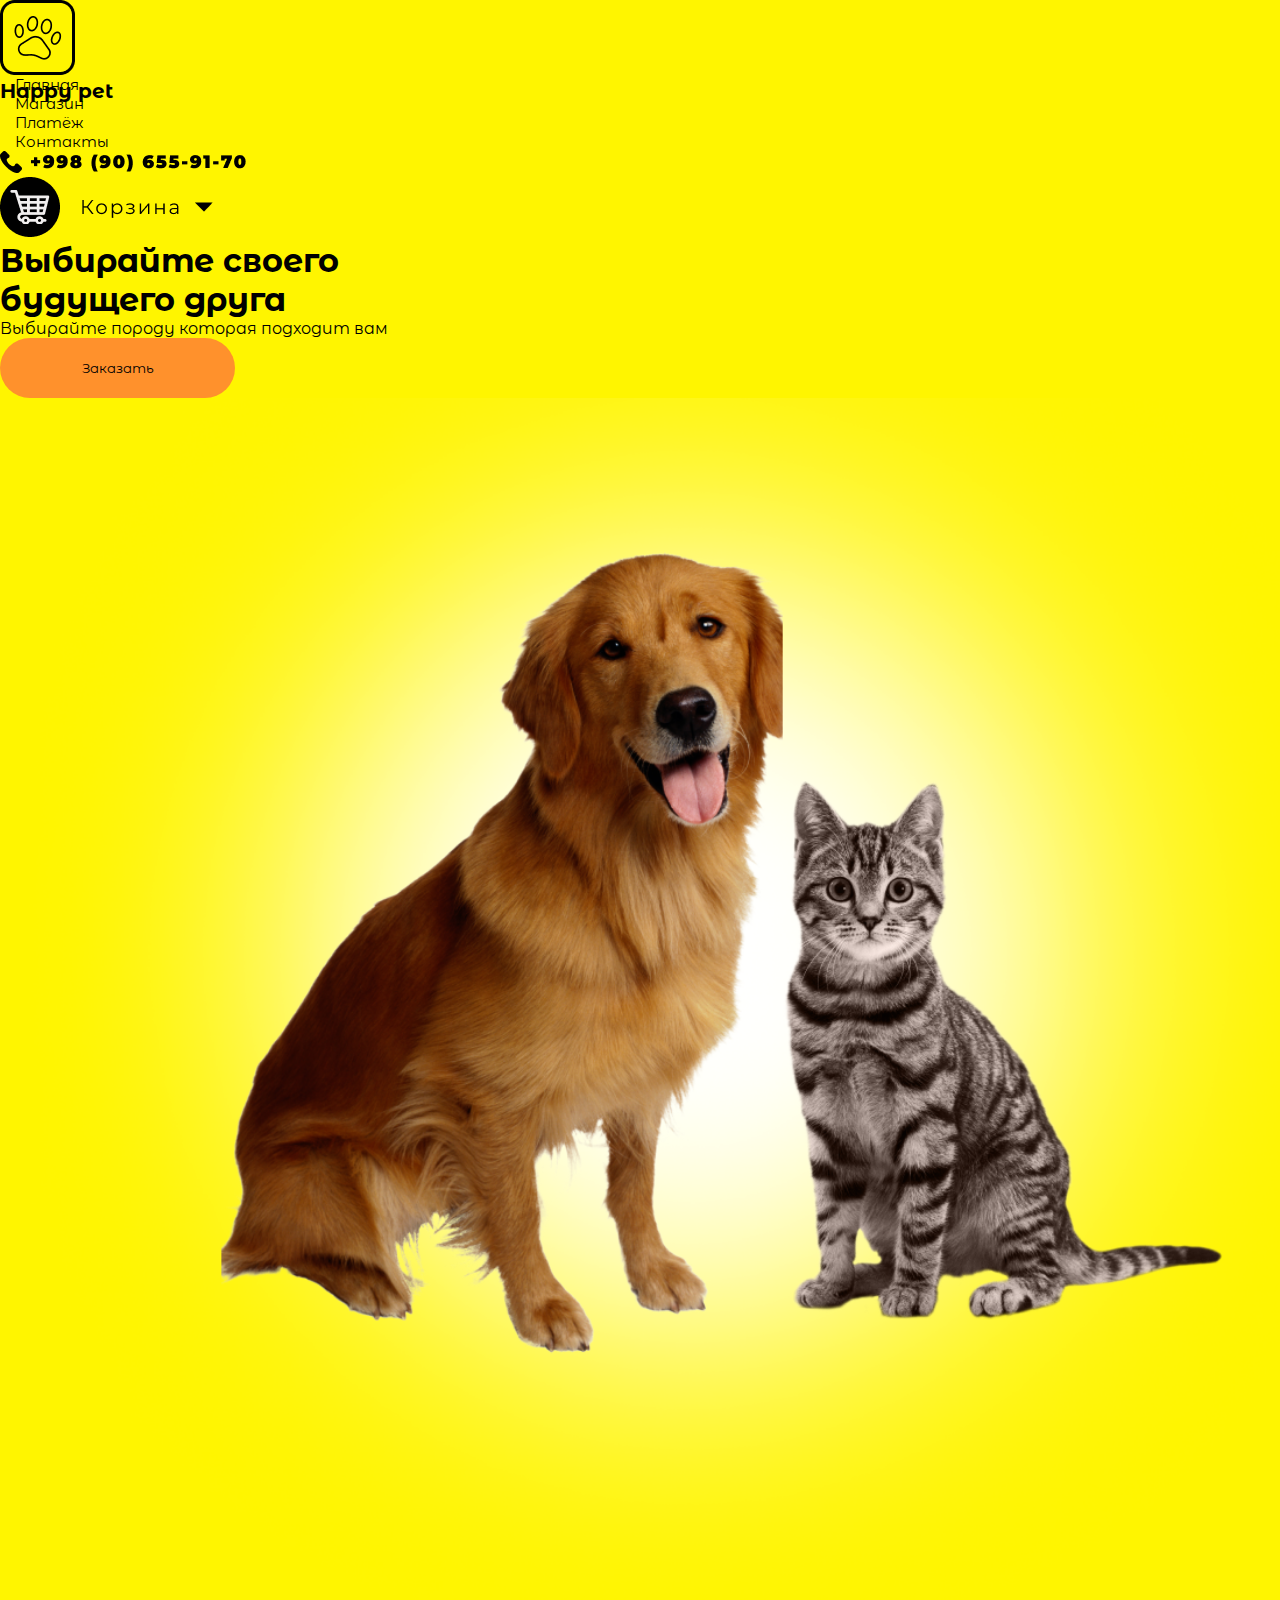
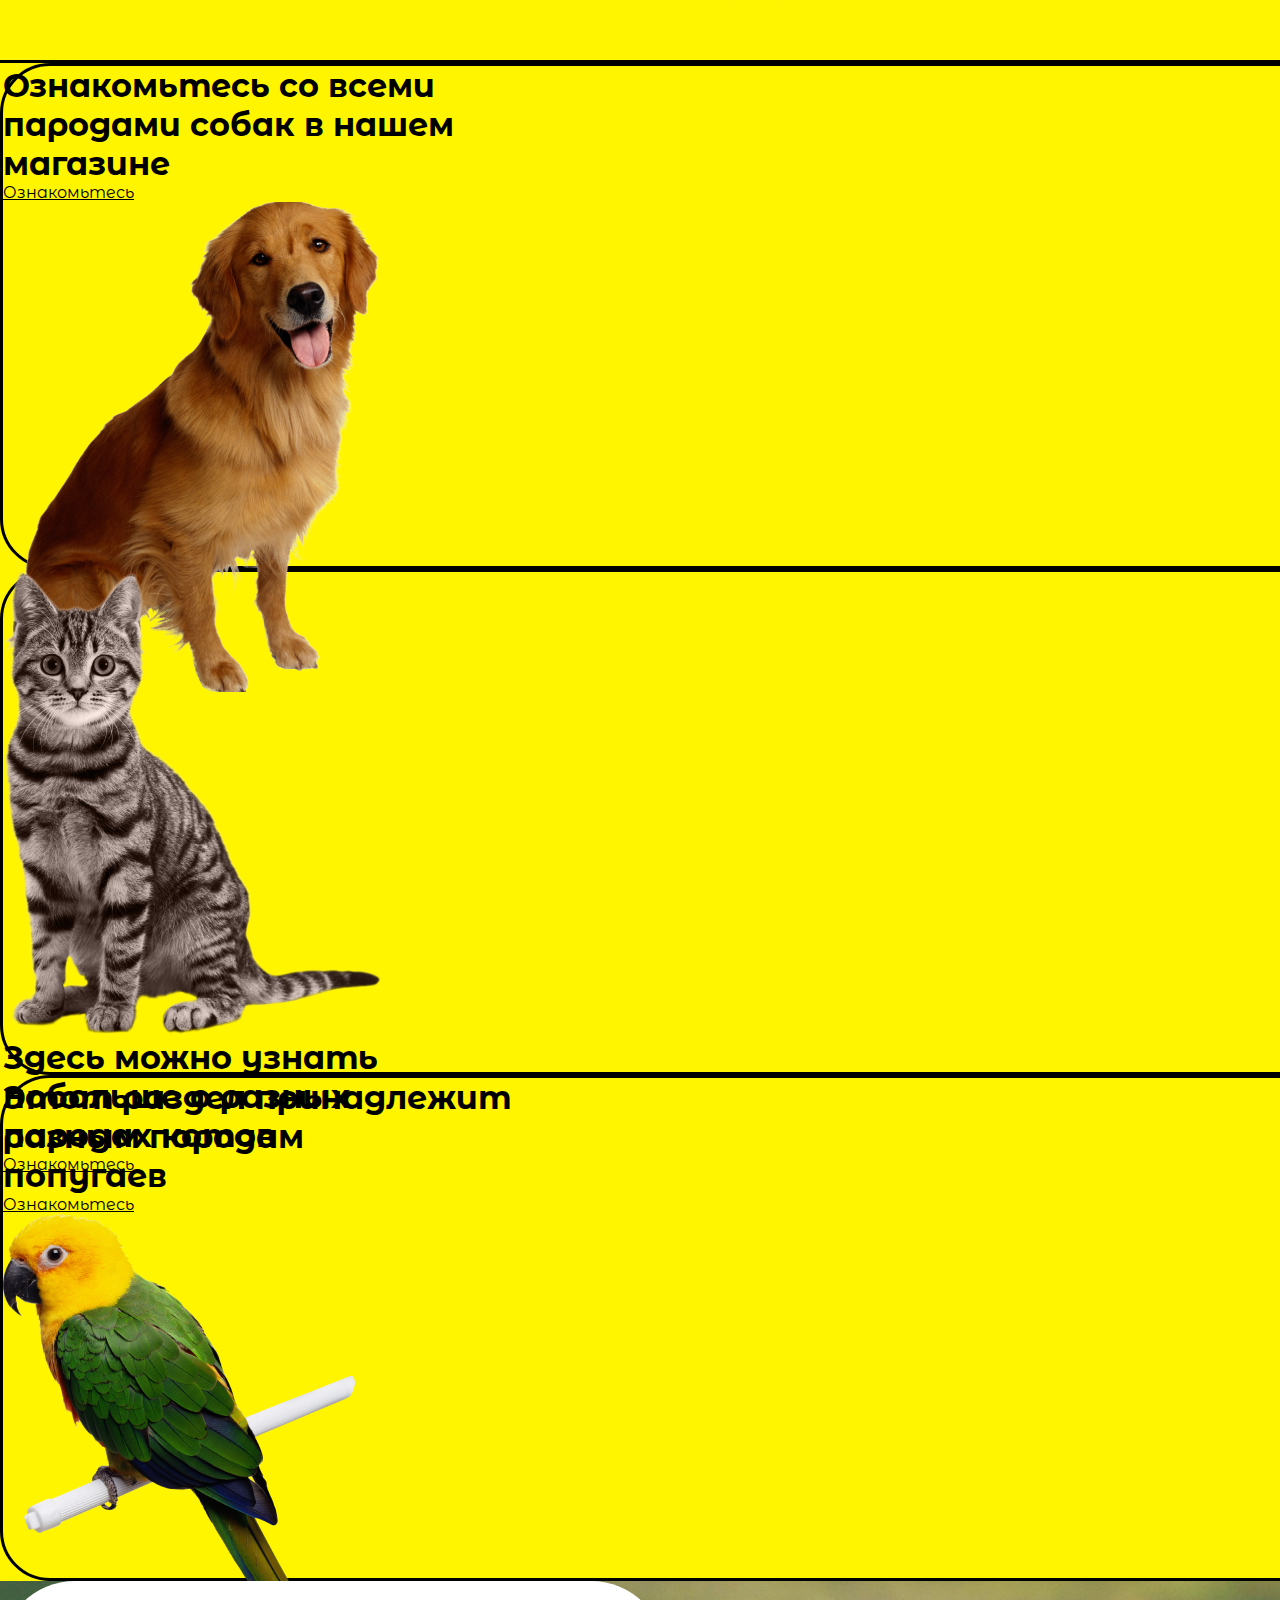
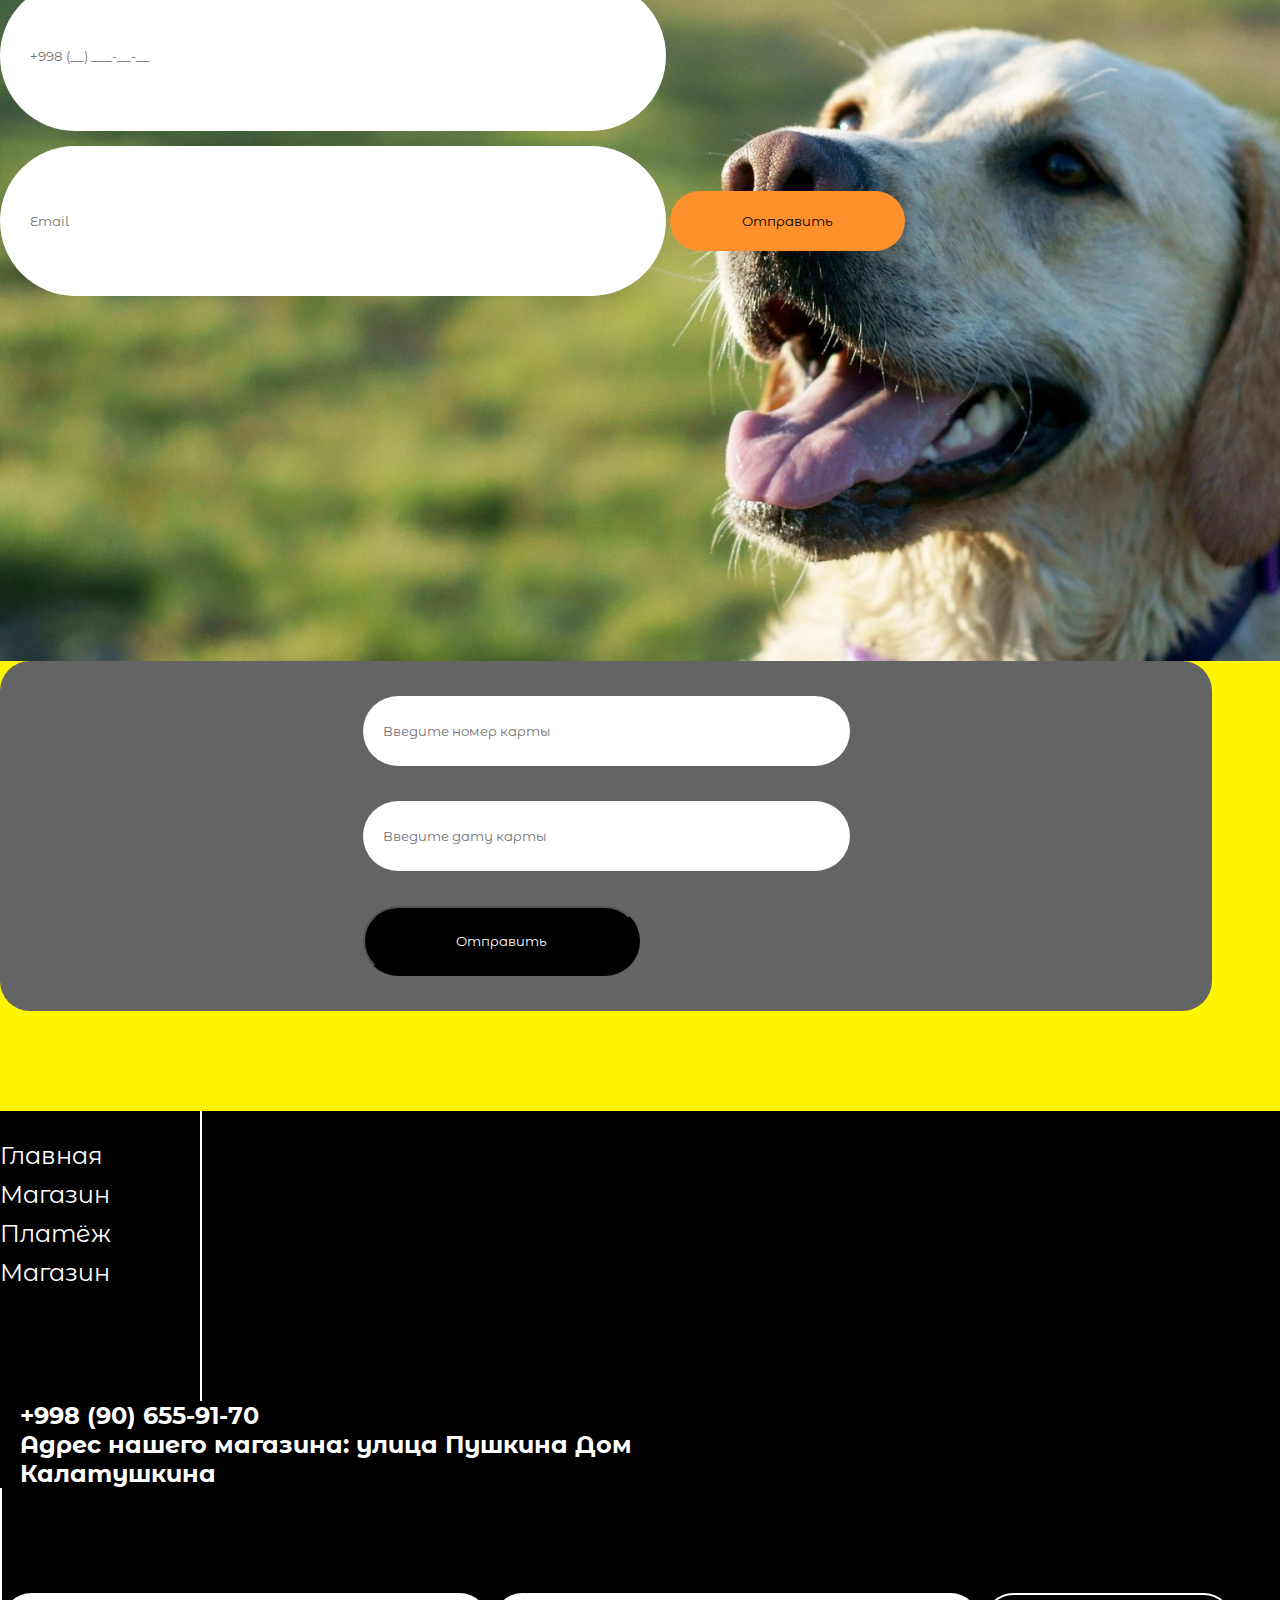
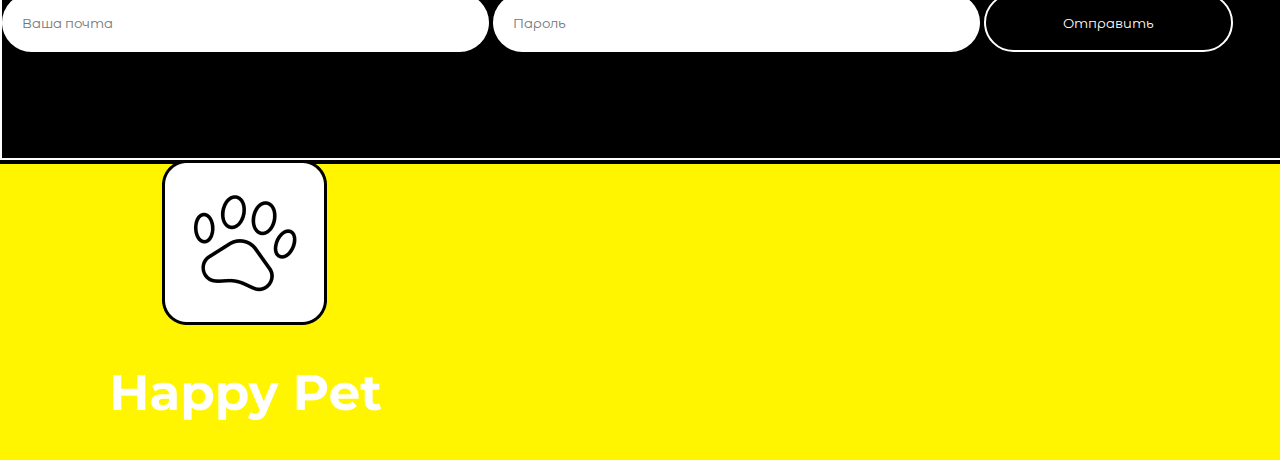
<file: index.html>
<!DOCTYPE html>
<html lang="en">
<head>
    <meta charset="UTF-8">
    <meta http-equiv="X-UA-Compatible" content="IE=edge">
    <meta name="viewport" content="width=device-width, initial-scale=1.0">
    <link rel="stylesheet" href="https://cdnjs.cloudflare.com/ajax/libs/font-awesome/6.3.0/css/all.min.css" integrity="sha512-SzlrxWUlpfuzQ+pcUCosxcglQRNAq/DZjVsC0lE40xsADsfeQoEypE+enwcOiGjk/bSuGGKHEyjSoQ1zVisanQ==" crossorigin="anonymous" referrerpolicy="no-referrer" />
    <link rel="shortcut icon" href="img/logo.png" type="image/x-icon">
    <link href="https://cdn.jsdelivr.net/npm/bootstrap@5.3.0-alpha1/dist/css/bootstrap.min.css" rel="stylesheet" integrity="sha384-GLhlTQ8iRABdZLl6O3oVMWSktQOp6b7In1Zl3/Jr59b6EGGoI1aFkw7cmDA6j6gD" crossorigin="anonymous">
    <link rel="stylesheet" href="css/style.css">
    <title>Happy pet</title>
</head>
<body>
    <header>
        <nav>
            <div class="container-xl align-items-center text-center">
                <div class="row align-items-center">
                    <div id="img" class="col d-flex">
                        <img class="d-inline-block" src="img/logo.png" alt="logo">
                        <p class="mt-4 fz">Happy pet</p>
                    </div>
                    <div class="col-4">
                        <div class="navbar mt-3">
                            <ul class="d-flex">
                                <li>
                                    <a href="index.html">Главная</a>
                                </li>
                                <li>
                                    <a href="#dogs">Магазин</a>
                                </li>
                                <li>
                                    <a href="#card">Платёж</a>
                                </li>
                                <li>
                                    <a href="#four">Контакты</a>
                                </li>
                            </ul>
                        </div>
                    </div>
                    <div class="col-2">
                        <img src="img/phone.png" alt="phone">
                    </div>
                    <div class="col-4">
                        <img src="img/shop.png" alt="ыр">
                    </div>
                </div>
            </div>
        </nav>
        <div class="button">
            <a href="#"><i class="fa-solid fa-arrow-up"></i></a>
        </div>
            <section style="border-bottom: 3px solid #000;">
                <div class="container-xl">
                    <div class="row align-items-center">
                        <div class="col-12 col-md-6">
                            <h1>Выбирайте своего <br> будущего друга</h1>
                            <p>Выбирайте породу которая подходит вам</p>
                            <button class="orange">Заказать</button>
                        </div>
                        <div class="col-12 col-md-6">
                            <img style="width: 100%;" src="img/home.png" alt="home">
                        </div>
                    </div>
                </div>
            </section>
    </header>
    <section id="dogs" class="mt-5">
        <div class="container-xl text-center">
            <div style="width: 1460px; height: 500px; border-radius: 50px; border: 3px solid #000;" class="row align-items-center">
                <div class="col-12 col-md-6">
                <h1>Ознакомьтесь со всеми <br> пародами собак в нашем <br> магазине</h1>
                    <a style="color: #000;" href="dogs.html">Ознакомьтесь</a>
            </div>
                <div class="col-12 col-md-6">
                    <img src="img/dog.png" alt="dog">
                </div>
            </div>
            <div style="width: 1460px; height: 500px; border-radius: 50px; border: 3px solid #000;" class="mt-5 row align-items-center">
                <div class="col-12 col-md-6">
                    <img src="img/cat.png" alt="cats">
                </div>
                <div class="col-12 col-md-6">
                    <h1>Здесь можно узнать <br> побольше о разных <br> пародах котов</h1>
                    <a style="color: #000;" href="cats.html">Ознакомьтесь</a>
                </div>
            </div>
            <div style="width: 1460px; height: 500px; border-radius: 50px; border: 3px solid #000;" class="row mt-5 align-items-center">
                <div class="col-12 col-md-6">
                    <h1>Этот раздел принадлежит <br> разным породам <br> попугаев</h1>
                    <a style="color: #000;" href="parrots.html">Ознакомьтесь</a>
                </div>
                <div class="col-12 col-md-6">
                    <img src="img/parrot.png" alt="parrot">
                </div>
            </div>
        </div>
    </section>
    <section style="height: 680px;" class="align-items-center d-flex bg-photo mt-5">
        <div class="container-xl">
            <div class="row align-items-center">
                <div class="col-12 col-md-6">
                    <form>
                        <input style="border-radius: 165px; padding: 30px; color: #000; width: 606px; height: 90px; background: #fff; border: none;" type="number" placeholder="+998 (__) ___-__-__">
                    <input style="margin: 15px 0; border-radius: 165px; padding: 30px; color: #000; width: 606px; height: 90px; background: #fff; border: none;" type="text" placeholder="Email">
                    <button style="border-radius: 100px; border: none; width: 235px; height: 60px; background: #FF912C;">Отправить</button>
                    </form>
                </div>
                <div class="col-12 col-md-6"></div>
            </div>
        </div>
    </section>
    <section id="card" class="mt-5" id="three">
        <div class="container-xl text-center">
            <div class="row align-items-center">
                <div class="col"></div>
                <div style="width: 1212px; height: 350px; background: #646464; border-radius: 30px; display: flex; align-items: center; justify-content: center;" class="col-10 custom-div">
                    <form>
                        <input style="width: 467px; height: 70px; background: #fff; border: none; border-radius: 100px; padding-left: 20px;" type="number" placeholder="Введите номер карты">
                        <br>
                    <input  style="width: 467px; height: 70px; background: #fff; border: none; border-radius: 100px; padding-left: 20px; margin: 35px 0 35px 0;" type="number" placeholder="Введите дату карты">
                    <br>
                    <button style="width: 277px; height: 70px; background: #000; color: #fff; border-radius: 100px;" type="submit">Отправить</button>
                    </form>
                </div>
                <div class="col"></div>
            </div>
        </div>
    </section>
    <footer id="four" style="margin-top: 100px;">
        <div class="container xl">
            <div class="row align-items-center" style="border-bottom: 2px solid #fff;">
                <div style="width: 152px; height: 270px; border-right: 2px solid #fff; padding-top: 20px; width: 200px;" class="col-12 col-md-4">
                    <ul style="margin-right: 25px; width: 152px;">
                        <li>
                            <a href="index.html">Главная</a>
                        </li>
                        <li>
                            <a href="#dogs">Магазин</a>
                        </li>
                        <li>
                            <a href="#card">Платёж</a>
                        </li>
                        <li>
                            <a href="#four">Магазин</a>
                        </li>
                    </ul>
                </div>
                <div style="width: 668px; text-align: left;" class="col-12 col-md-4" style="border-right: 2px solid #fff; height: auto;">
                    <h2 style="margin-left: 20px; color: #fff; font-size: 24px; font-weight: medium;">+998 (90) 655-91-70</h2>
                    <h2 style="margin-left: 20px; color: #fff; font-size: 24px; font-weight: medium;">Адрес нашего магазина: улица Пушкина Дом Калатушкина</h2>
                </div>
                <div style="border-left: 2px solid #fff; height: 270px; align-items: center; display: flex;" class="col-12 col-md-4">
                    <form>
                        <input style="width: 467px; height: 59px; background: #fff; padding-left: 20px; border-radius: 100px; border: none;" type="text " placeholder="Ваша почта">
                        <input style="width: 467px; height: 59px; background: #fff; padding-left: 20px; border-radius: 100px; border: none; margin: 30px 0 30px 0;" type="text " placeholder="Пароль">
                        <button style="width: 249px; height: 59px; border-radius: 100px; border: 2px solid #fff; background: #000; color: #fff;" type="submit">Отправить</button>
                    </form>
                </div>
            </div>
            <div class="row justify-content-center align-items-center" style="height: 300px; display: flex;">
                <div class="col-12 col-md-12">
                    <img style="text-align: center; margin-left: 40%;" src="img/light logo.png" alt="logo">
                </div>
            </div>
        </div>
    </footer>
    <script src="https://cdn.jsdelivr.net/npm/bootstrap@5.3.0-alpha1/dist/js/bootstrap.bundle.min.js" integrity="sha384-w76AqPfDkMBDXo30jS1Sgez6pr3x5MlQ1ZAGC+nuZB+EYdgRZgiwxhTBTkF7CXvN" crossorigin="anonymous"></script>
    <script src="sctipt.js"></script>
</body>
</html>
</file>
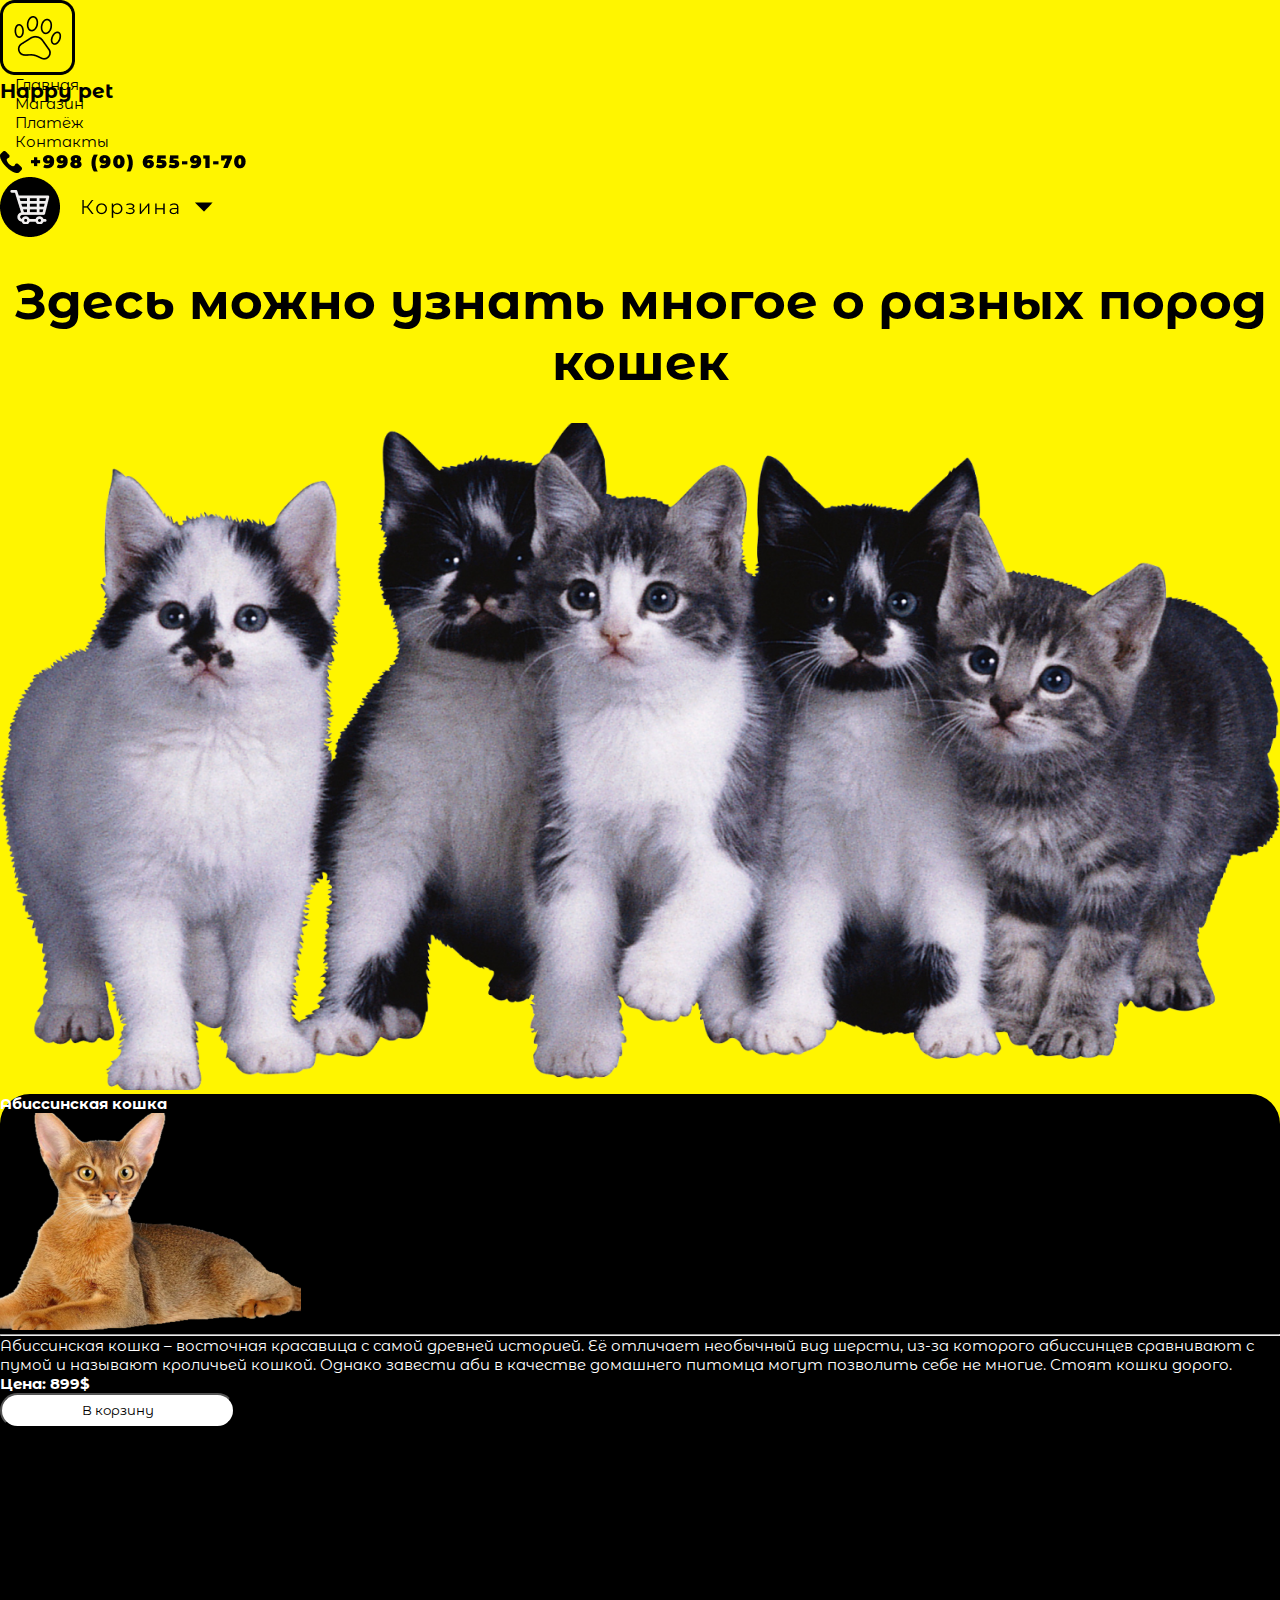
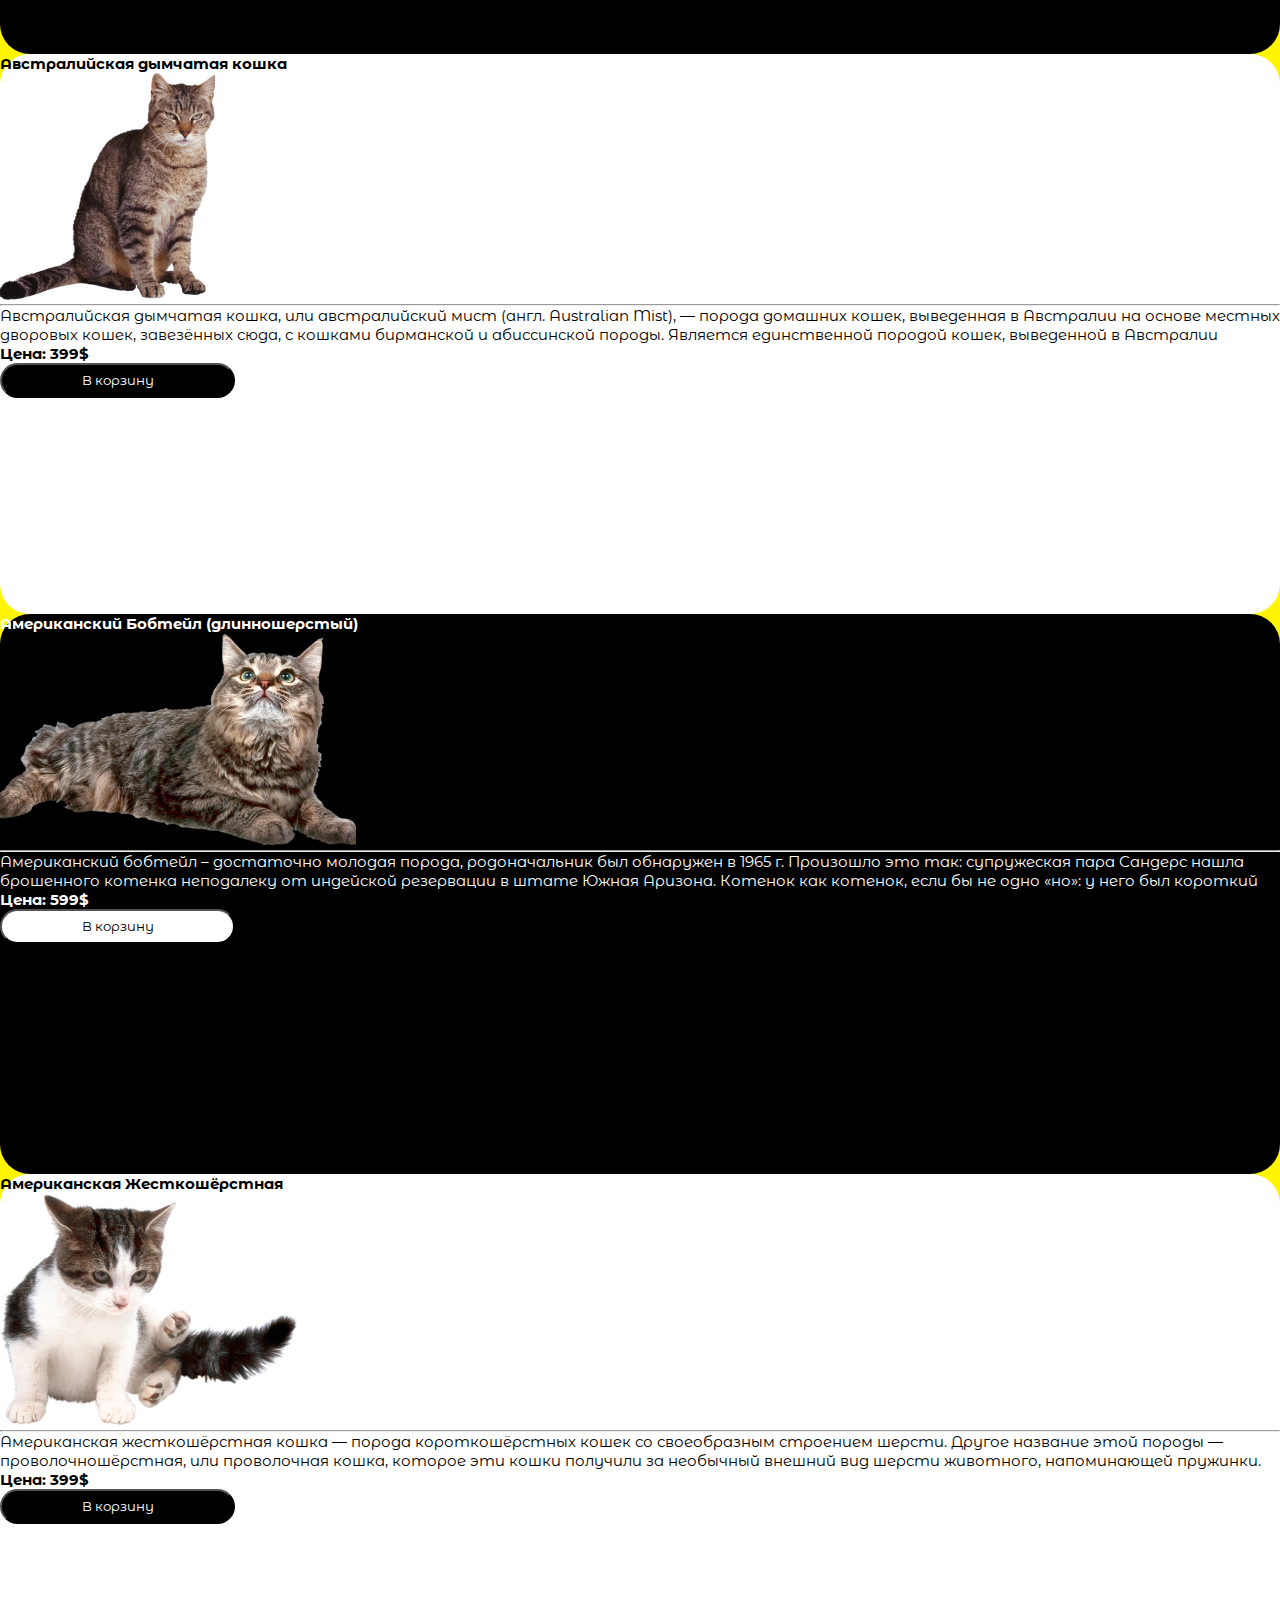
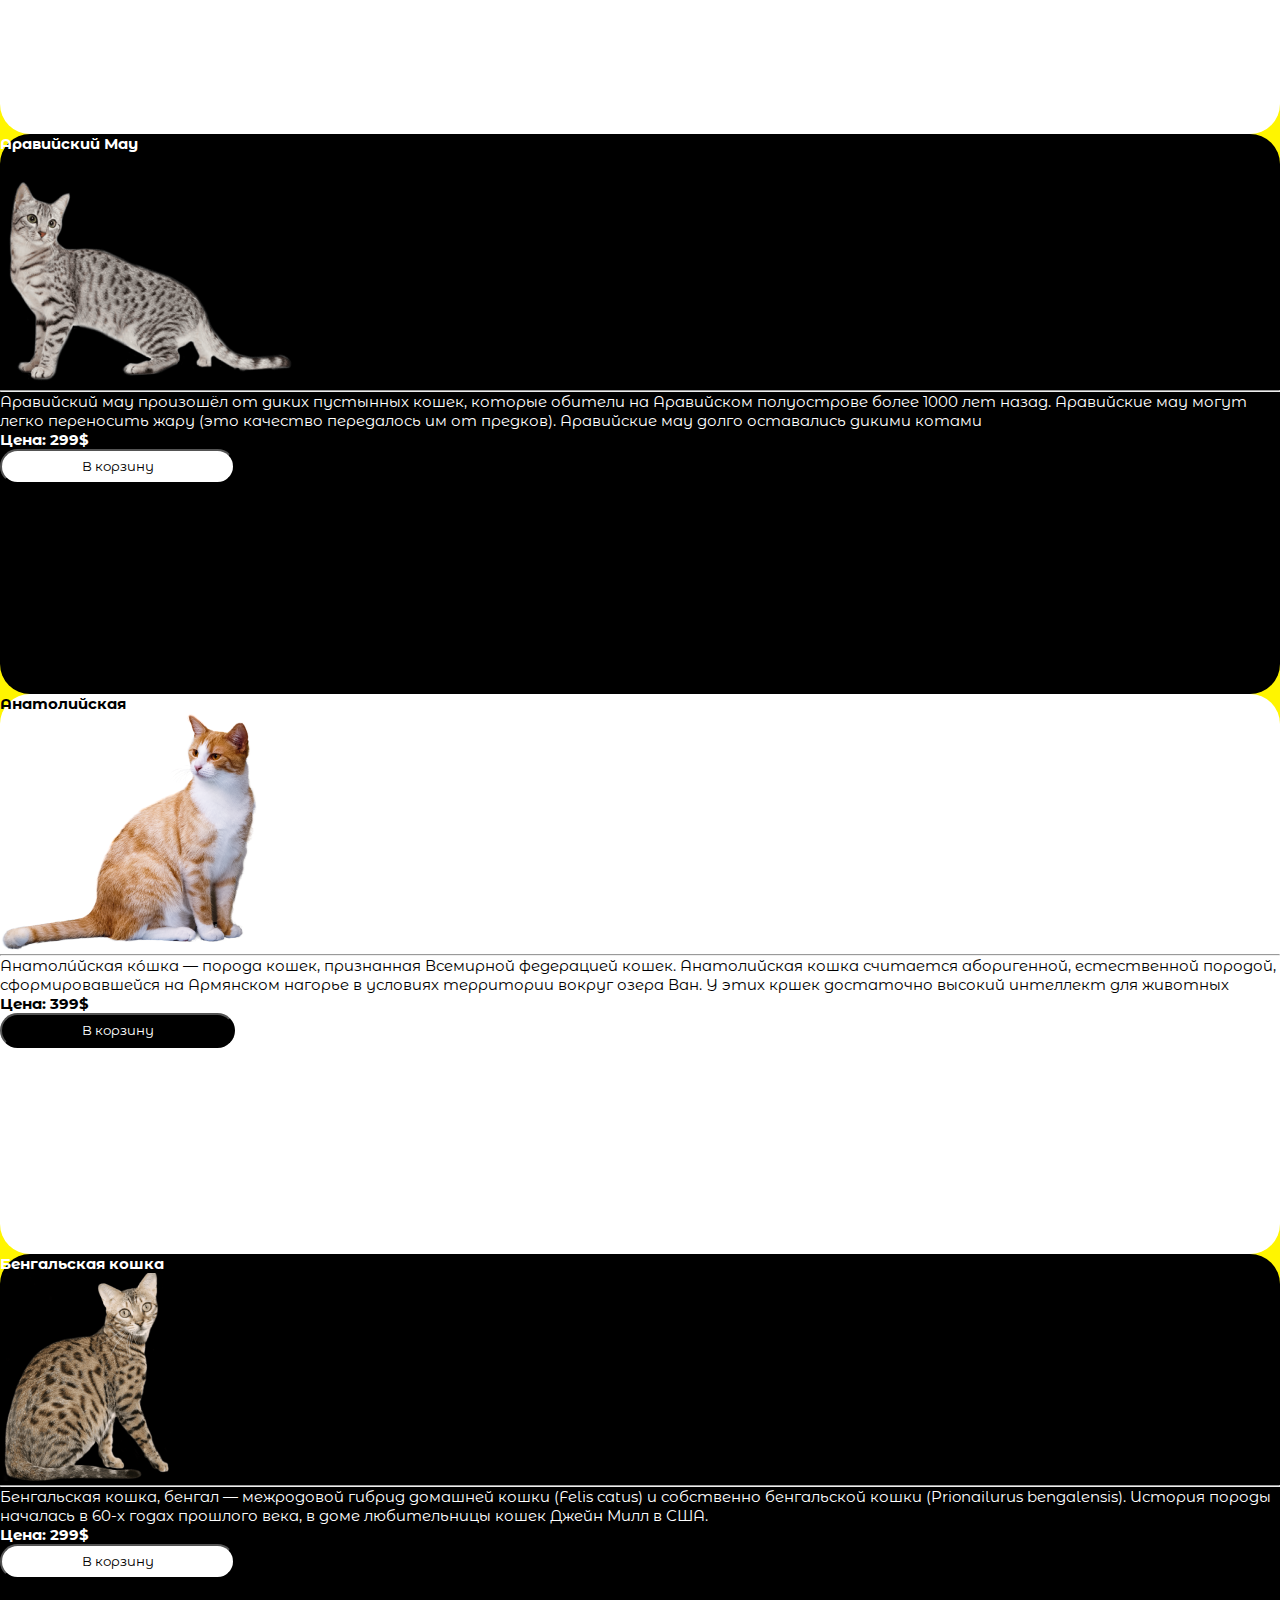
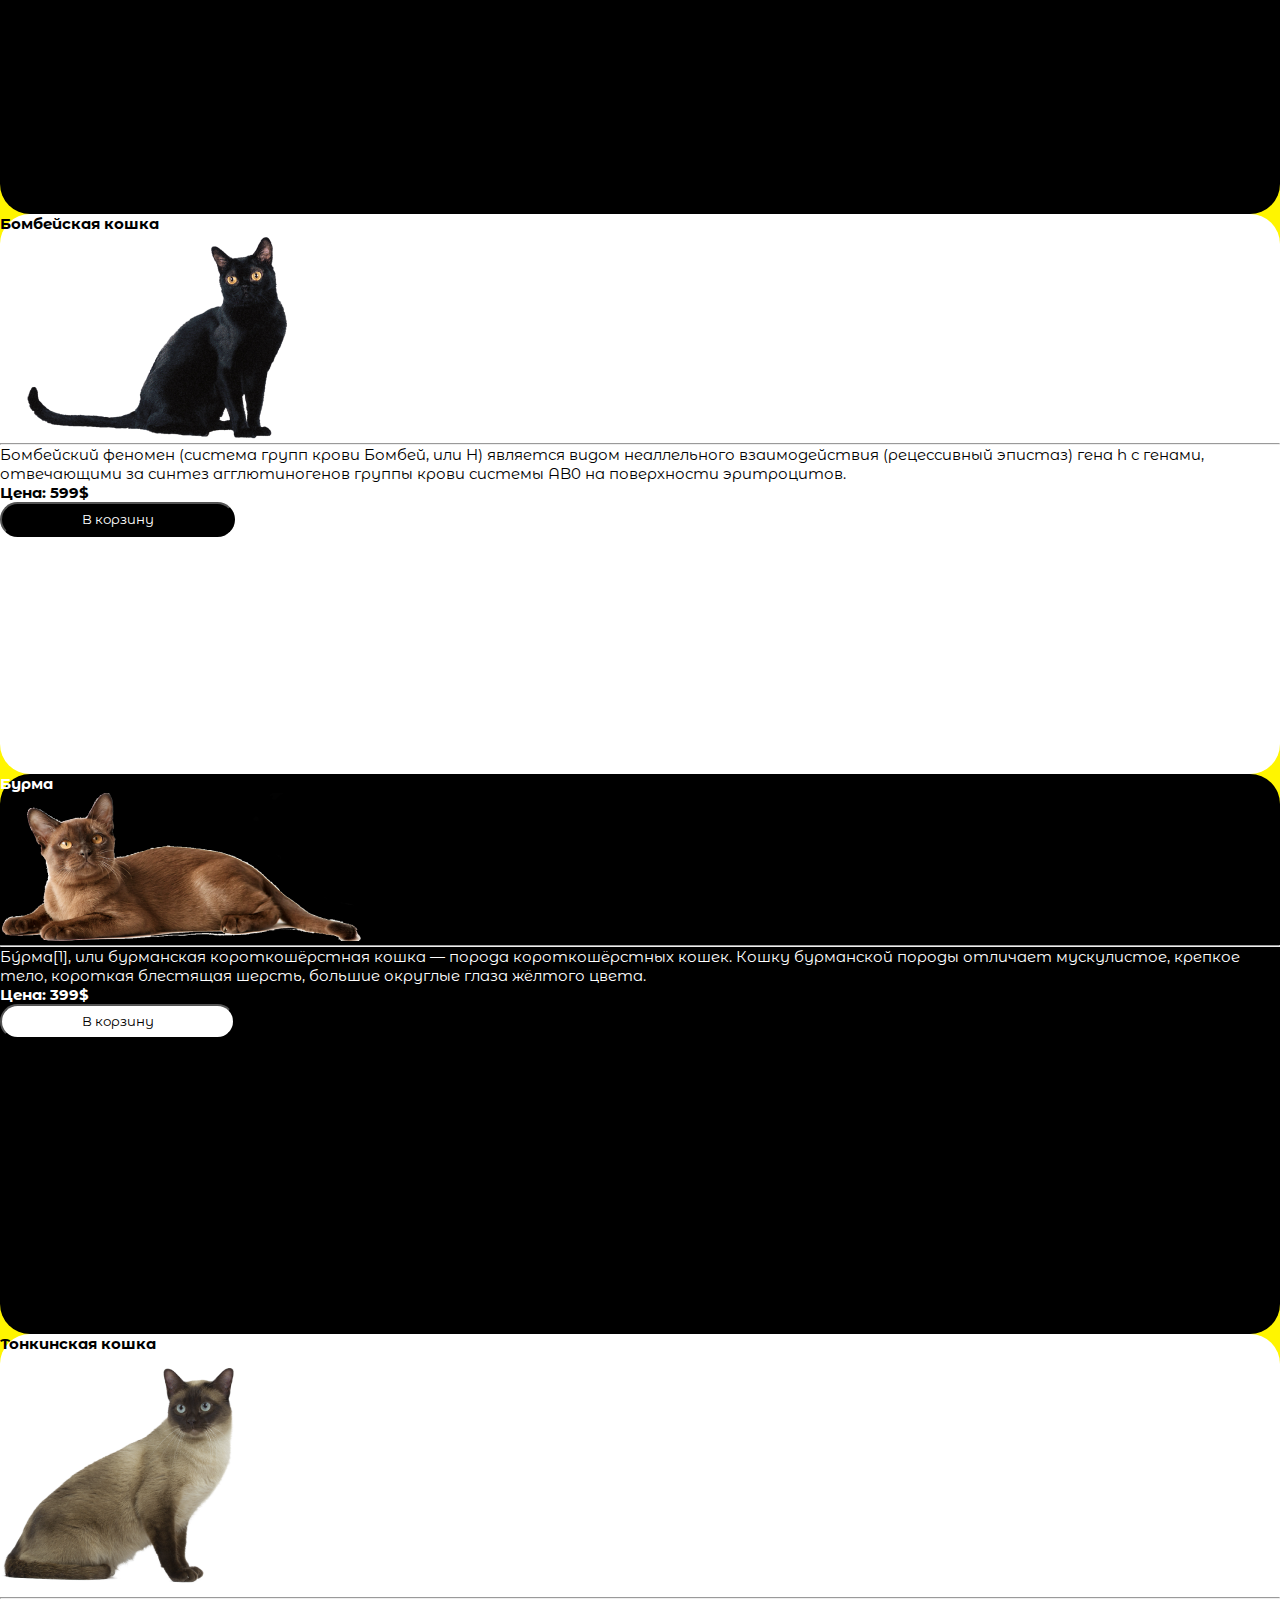
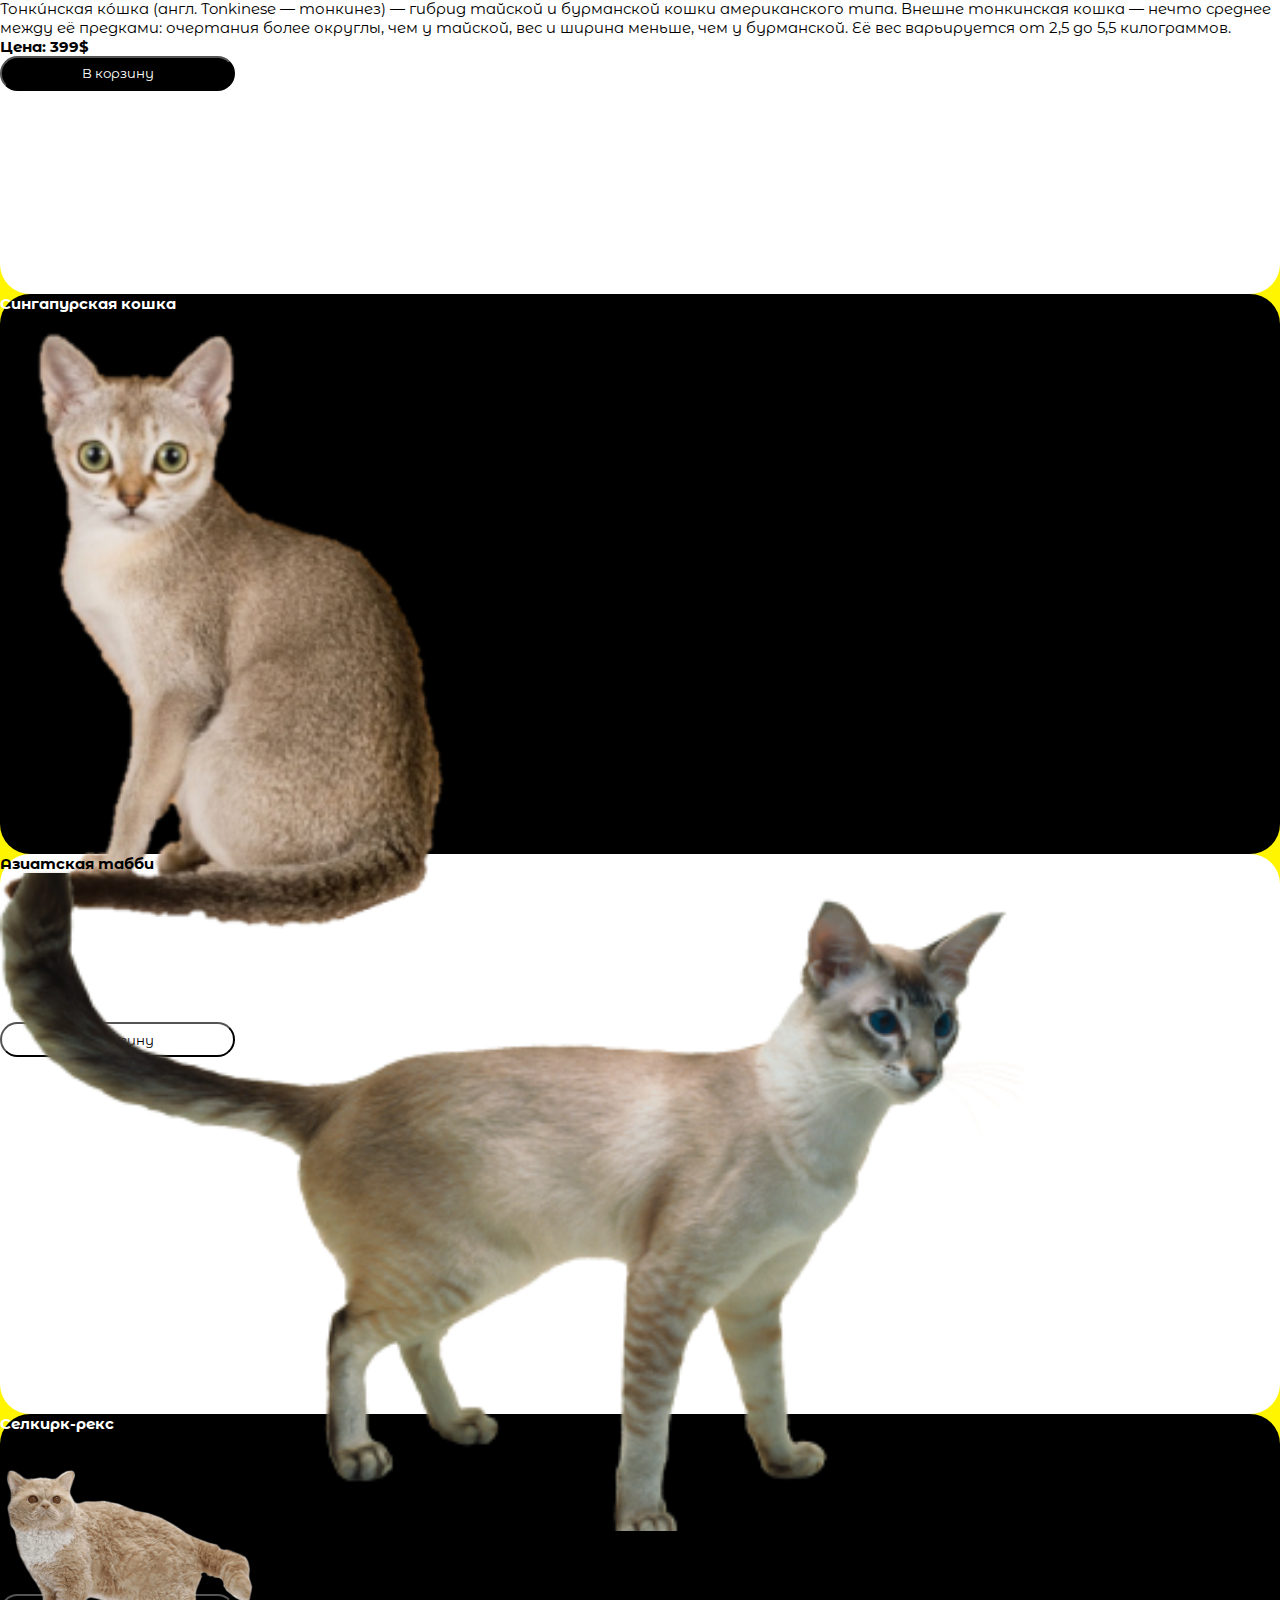
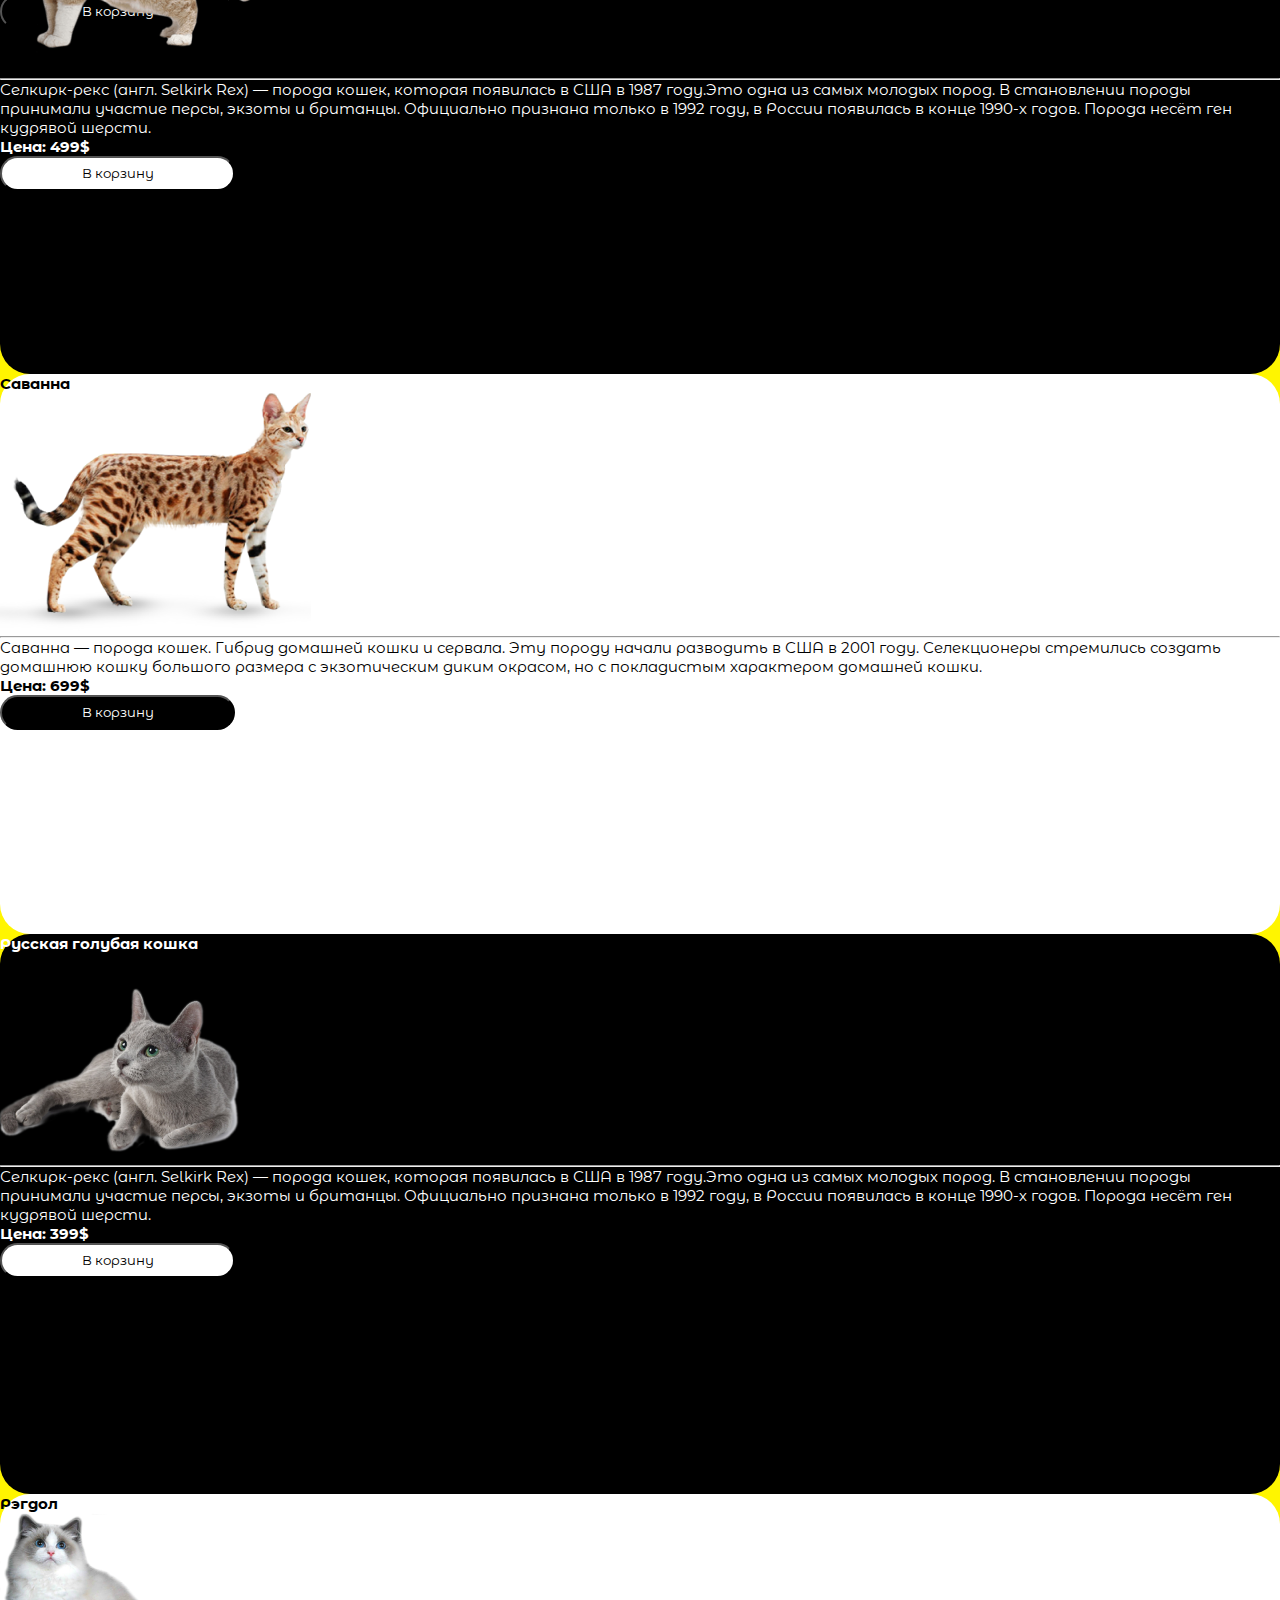
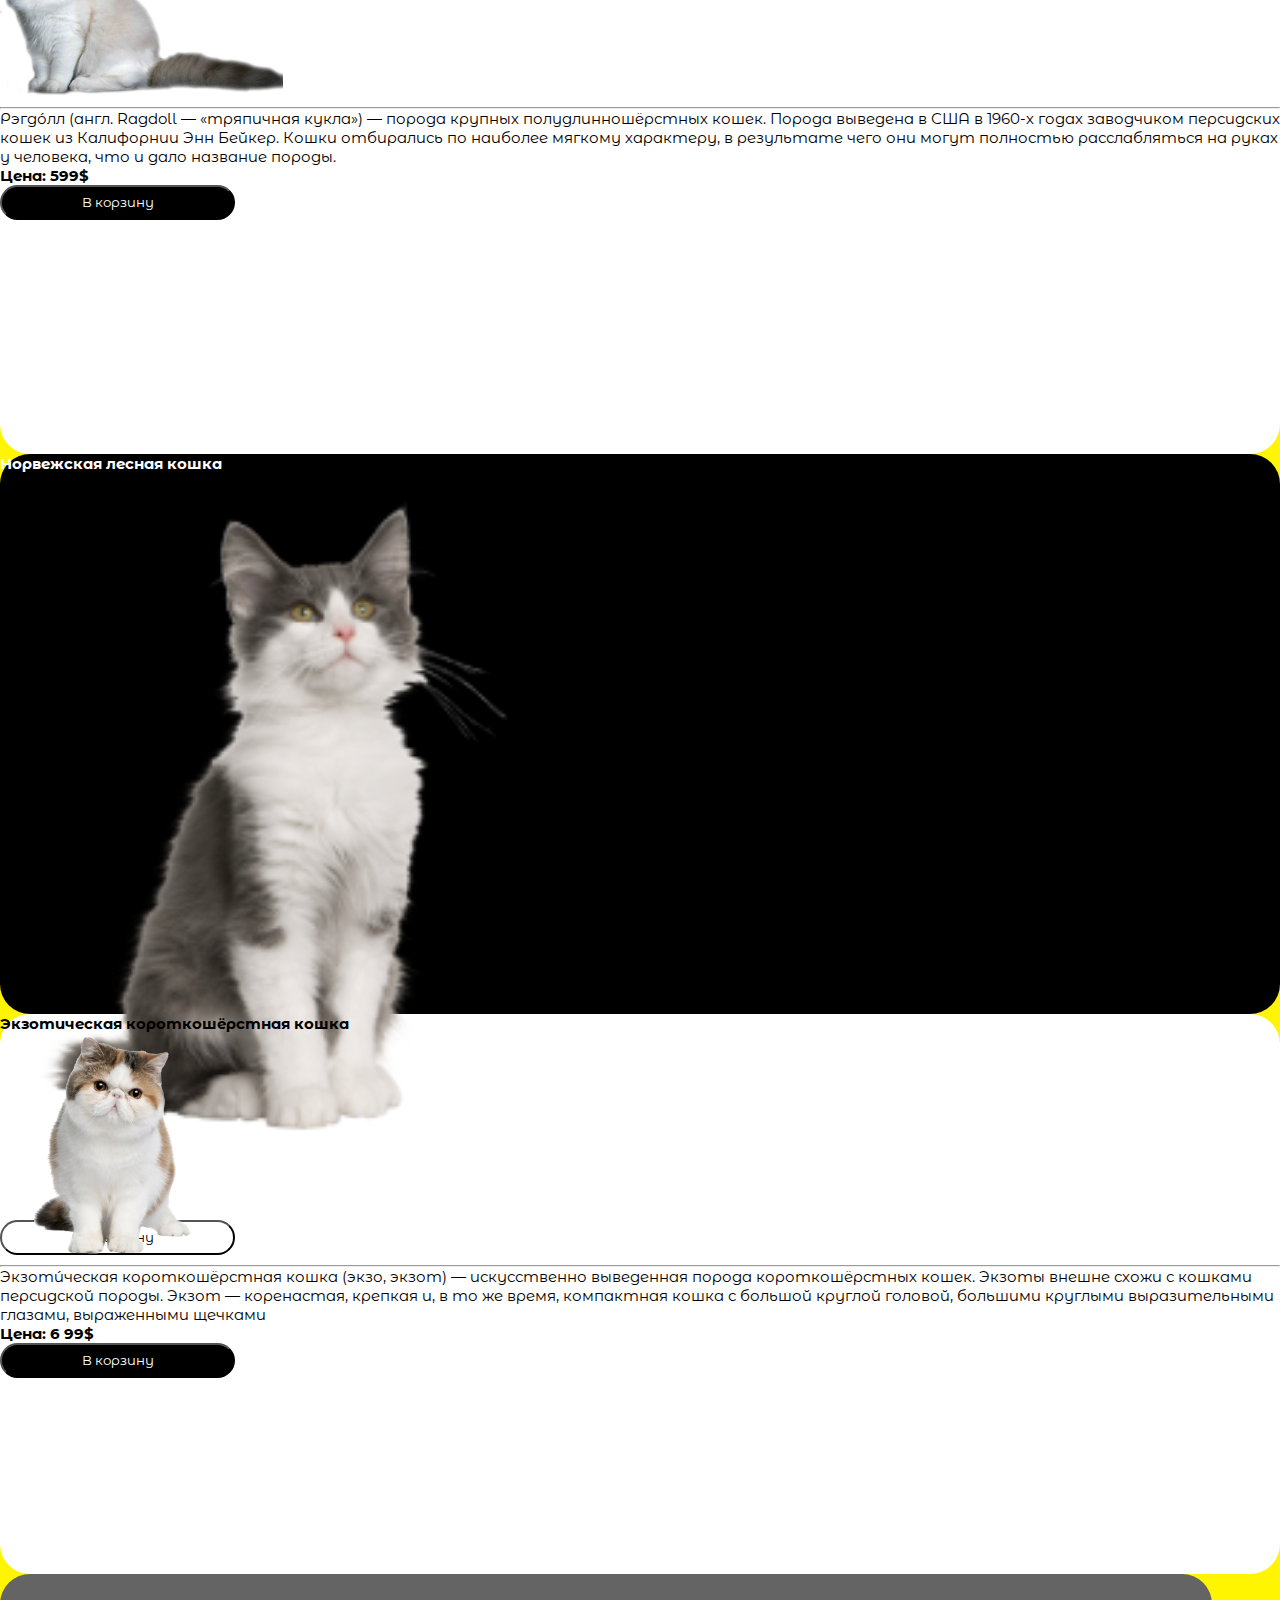
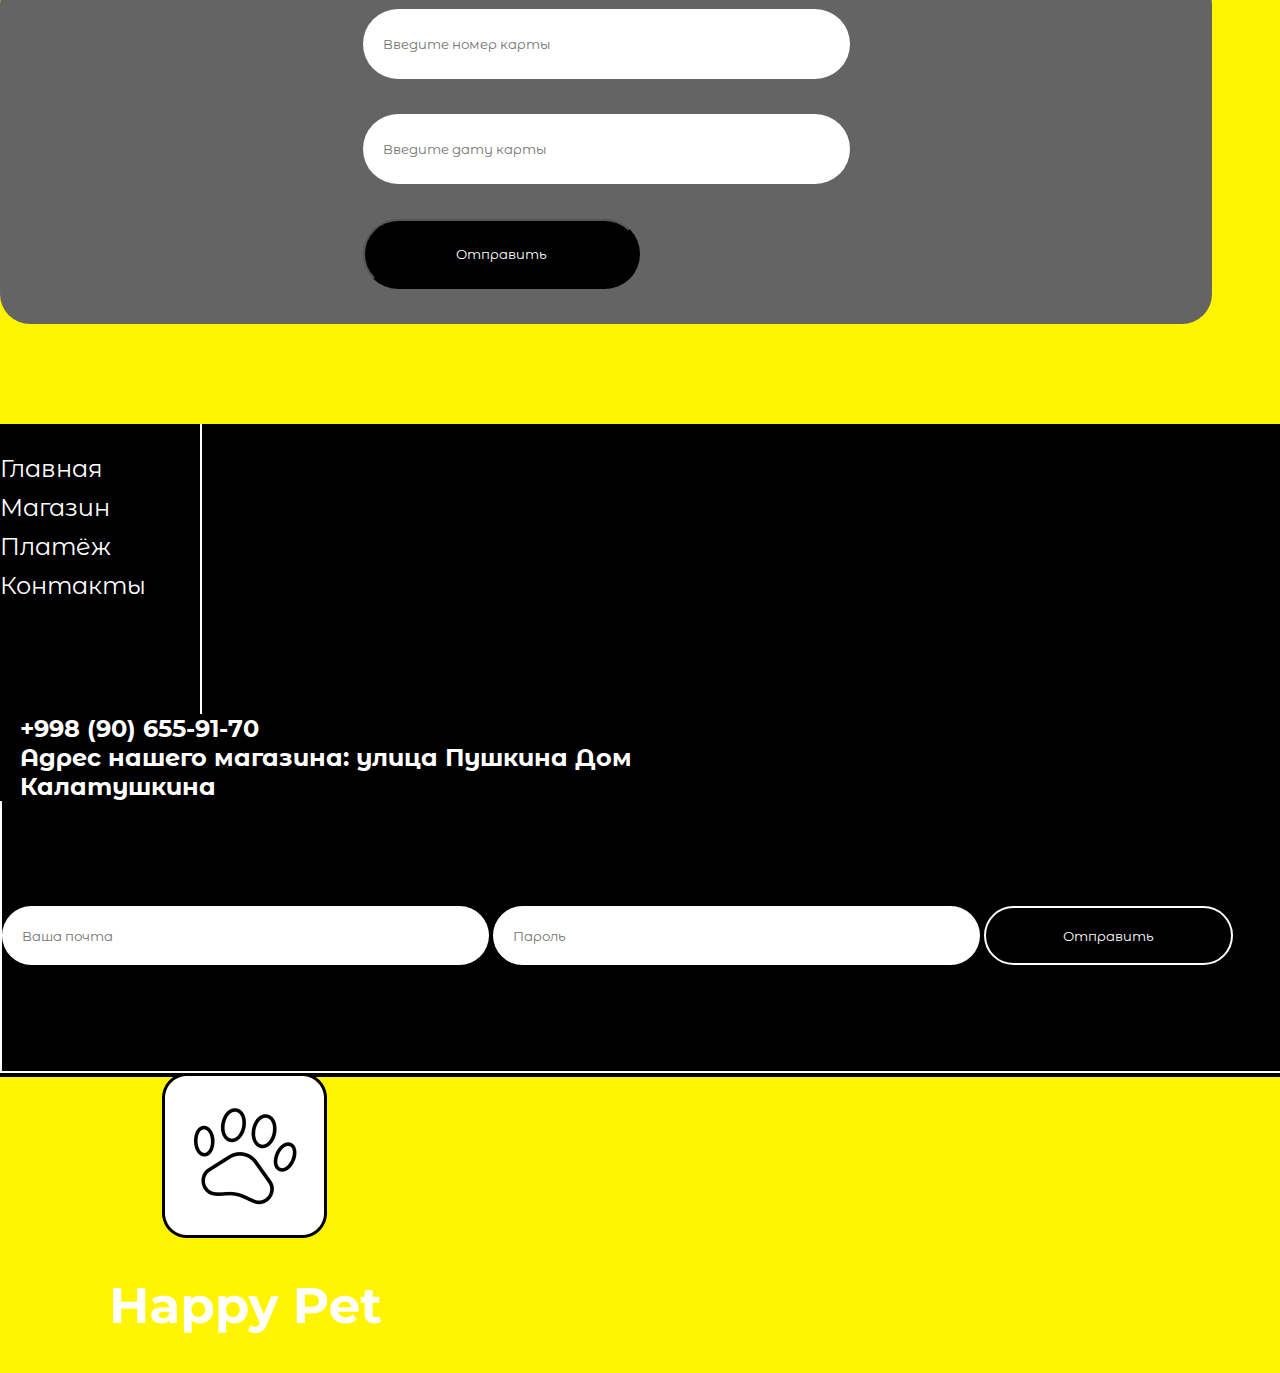
<file: cats.html>
<!DOCTYPE html>
<html lang="en">
<head>
    <meta charset="UTF-8">
    <meta http-equiv="X-UA-Compatible" content="IE=edge">
    <meta name="viewport" content="width=device-width, initial-scale=1.0">
    <link rel="stylesheet" href="https://cdnjs.cloudflare.com/ajax/libs/font-awesome/6.3.0/css/all.min.css" integrity="sha512-SzlrxWUlpfuzQ+pcUCosxcglQRNAq/DZjVsC0lE40xsADsfeQoEypE+enwcOiGjk/bSuGGKHEyjSoQ1zVisanQ==" crossorigin="anonymous" referrerpolicy="no-referrer" />
    <link rel="shortcut icon" href="img/logo.png" type="image/x-icon">
    <link href="https://cdn.jsdelivr.net/npm/bootstrap@5.3.0-alpha1/dist/css/bootstrap.min.css" rel="stylesheet" integrity="sha384-GLhlTQ8iRABdZLl6O3oVMWSktQOp6b7In1Zl3/Jr59b6EGGoI1aFkw7cmDA6j6gD" crossorigin="anonymous">
    <link rel="stylesheet" href="css/style.css">
    <title>Happy pet</title>
</head>
<body>
    <header>
        <nav>
            <div class="container-xl align-items-center text-center">
                <div class="row align-items-center">
                    <div id="img" class="col d-flex">
                        <img class="d-inline-block" src="img/logo.png" alt="logo">
                        <p class="mt-4 fz">Happy pet</p>
                    </div>
                    <div class="col-4">
                        <div class="navbar mt-3">
                            <ul class="d-flex">
                                <li>
                                    <a href="index.html">Главная</a>
                                </li>
                                <li>
                                    <a href="#five">Магазин</a>
                                </li>
                                <li>
                                    <a href="#card">Платёж</a>
                                </li>
                                <li>
                                    <a href="#four">Контакты</a>
                                </li>
                            </ul>
                        </div>
                    </div>
                    <div class="col-2">
                        <img src="img/phone.png" alt="phone">
                    </div>
                    <div class="col-4">
                        <img src="img/shop.png" alt="ыр">
                    </div>
                </div>
            </div>
        </nav>
        <div class="button">
            <a href="#"><i class="fa-solid fa-arrow-up"></i></a>
        </div>
        <h1 style="margin: 30px 0 30px 0; text-align: center; font-size: 50px; font-weight: medium;">Здесь можно узнать многое о разных пород кошек</h1>
        <section>
            <div class="container-xl text-center">
                <div class="row justify-content-center">
                    <div class="col">
                        <img style="width: 100%;" src="img/img-cats/bg-photo-cats.png" alt="cats">
                    </div>
                </div>
            </div>
        </section>
    </header>
    <section class="mt-5" id="five">
            <div class="container-xl text-center">
                <div class="row">
                    <div class="col-12 col-md-4 div-custom">
                        <h2 style="font-size: 15px; font-weight: bold; color: #fff; text-align: left;" class="m-3">Абиссинская 
                            кошка</h2>
                        <img src="img/img-cats/абиссинкая.png" alt="cat">
                        <hr style="color: #fff;">
                            <p style="font-size: 15px; color: #fff; font-weight: normal;">Абиссинская кошка – восточная красавица с самой древней историей. Её отличает необычный вид шерсти, из-за которого абиссинцев сравнивают с пумой и называют кроличьей кошкой. Однако завести аби в качестве домашнего питомца могут позволить себе не многие. Стоят кошки дорого.</p>
                            <p style="color: #fff; font-size: 15px; font-weight: bold;">Цена: 899$</p>
                            <button style="width: 235px; height: 35px; border-radius: 30px; background: #fff;">В корзину</button>
                    </div>
                    <div class="col-12 col-md-4 div-custom-fff">
                        <h2 style="font-size: 15px; font-weight: bold; text-align: left;" class="m-2">Австралийская 
                        дымчатая кошка</h2>
                        <img src="img/img-cats/австралийская.png" alt="cat">
                        <hr style="color: #000;">
                        <p style="font-size: 15px; font-weight: normal;">Австралийская дымчатая кошка, или австралийский мист (англ. Australian Mist), — порода домашних кошек, выведенная в Австралии на основе местных дворовых кошек, завезённых сюда, с кошками бирманской и абиссинской породы. Является единственной породой кошек, выведенной в Австралии </p>
                        <p style="color: #000; font-size: 15px; font-weight: bold;">Цена: 399$</p>
                        <button style="width: 235px; height: 35px; border-radius: 30px; background: #000; color: #fff;">В корзину</button>
                    </div>
                    <div class="col-12 col-md-4 div-custom">
                        <h2 style="font-size: 15px; font-weight: bold; color: #fff; text-align: left;" class="m-3">Американский Бобтейл
                        (длинношерстый)</h2>
                        <img src="img/img-cats/бобтейл.png" alt="cat">
                        <hr style="color: #fff;">
                            <p style="font-size: 15px; color: #fff; font-weight: normal;">Американский бобтейл – достаточно молодая порода, родоначальник был обнаружен в 1965 г. Произошло это так: супружеская пара Сандерс нашла брошенного котенка неподалеку от индейской резервации в штате Южная Аризона. Котенок как котенок, если бы не одно «но»: у него был короткий</p>
                            <p style="color: #fff; font-size: 15px; font-weight: bold;">Цена: 599$</p>
                            <button style="width: 235px; height: 35px; border-radius: 30px; background: #fff;">В корзину</button>
                    </div>
                </div>
                <div class="row mt-5">
                    <div class="col-12 col-md-4 div-custom-fff">
                        <h2 style="font-size: 15px; font-weight: bold; text-align: left;" class="m-2">Американская 
                            Жесткошёрстная</h2>
                            <img src="img/img-cats/жесткошерстный.png" alt="cat">
                            <hr style="color: #000;">
                            <p style="font-size: 15px; font-weight: normal;">Американская жесткошёрстная кошка — порода короткошёрстных кошек со своеобразным строением шерсти. Другое название этой породы — проволочношёрстная, или проволочная кошка, которое эти кошки получили за необычный внешний вид шерсти животного, напоминающей пружинки. </p>
                            <p style="color: #000; font-size: 15px; font-weight: bold;">Цена: 399$</p>
                            <button style="width: 235px; height: 35px; border-radius: 30px; background: #000; color: #fff;">В корзину</button>
                    </div>
                    <div class="col-12 col-md-4 div-custom">
                        <h2 style="font-size: 15px; font-weight: bold; color: #fff; text-align: left;" class="m-2">Аравийский Мау</h2>
                            <img src="img/img-cats/аравийский.png" alt="cat">
                            <hr style="color: #fff;">
                                <p style="font-size: 15px; color: #fff; font-weight: normal;">Аравийский мау произошёл от диких пустынных кошек, которые обители на Аравийском полуострове более 1000 лет назад. Аравийские мау могут легко переносить жару (это качество передалось им от предков). Аравийские мау долго оставались дикими котами</p>
                                <p style="color: #fff; font-size: 15px; font-weight: bold;">Цена: 299$</p>
                                <button style="width: 235px; height: 35px; border-radius: 30px; background: #fff;">В корзину</button>
                    </div>
                    <div class="col-12 col-md-4 div-custom-fff">
                        <h2 style="font-size: 15px; font-weight: bold; text-align: left;" class="m-2">Анатолийская</h2>
                            <img src="img/img-cats/анатолийская.png" alt="cat">
                            <hr style="color: #000;">
                            <p style="font-size: 15px; font-weight: normal;">Анатоли́йская ко́шка — порода кошек, признанная Всемирной федерацией кошек. Анатолийская кошка считается аборигенной, естественной породой, сформировавшейся на Армянском нагорье в условиях территории вокруг озера Ван. У этих кршек достаточно высокий интеллект для животных  </p>
                            <p style="color: #000; font-size: 15px; font-weight: bold;">Цена: 399$</p>
                            <button style="width: 235px; height: 35px; border-radius: 30px; background: #000; color: #fff;">В корзину</button>
                    </div>
                </div>
                <div class="row mt-5">
                    <div class="col-12 col-md-4 div-custom">
                        <h2 style="font-size: 15px; font-weight: bold; color: #fff; text-align: left;" class="m-4">Бенгальская 
                            кошка</h2>
                            <img src="img/img-cats/бенгальская.png" alt="cat">
                            <hr style="color: #fff;">
                                <p style="font-size: 15px; color: #fff; font-weight: normal;">Бенгальская кошка, бенгал — межродовой гибрид домашней кошки (Felis catus) и собственно бенгальской кошки (Prionailurus bengalensis). История породы началась в 60-х годах прошлого века, в доме любительницы кошек Джейн Милл в США. </p>
                                <p style="color: #fff; font-size: 15px; font-weight: bold;">Цена: 299$</p>
                                <button style="width: 235px; height: 35px; border-radius: 30px; background: #fff;">В корзину</button>
                    </div>
                    <div class="col-12 col-md-4 div-custom-fff">
                        <h2 style="font-size: 15px; font-weight: bold; text-align: left;" class="m-2">Бомбейская 
                        кошка</h2>
                            <img src="img/img-cats/Бомбейская.png" alt="cat">
                            <hr style="color: #000;">
                            <p style="font-size: 15px; font-weight: normal;">Бомбейский феномен (система групп крови Бомбей, или H) является видом неаллельного взаимодействия (рецессивный эпистаз) гена h с генами, отвечающими за синтез агглютиногенов группы крови системы AB0 на поверхности эритроцитов. </p>
                            <p style="color: #000; font-size: 15px; font-weight: bold;">Цена: 599$</p>
                            <button style="width: 235px; height: 35px; border-radius: 30px; background: #000; color: #fff;">В корзину</button>
                    </div>
                    <div class="col-12 col-md-4 div-custom">
                        <h2 style="font-size: 15px; font-weight: bold; color: #fff; text-align: left;" class="m-5">Бурма</h2>
                            <img src="img/img-cats/бурма.png" alt="cat">
                            <hr style="color: #fff;">
                                <p style="font-size: 15px; color: #fff; font-weight: normal;">Бу́рма[1], или бурманская короткошёрстная кошка — порода короткошёрстных кошек. Кошку бурманской породы отличает мускулистое, крепкое тело, короткая блестящая шерсть, большие округлые глаза жёлтого цвета.    </p>
                                <p style="color: #fff; font-size: 15px; font-weight: bold;">Цена: 399$</p>
                                <button style="width: 235px; height: 35px; border-radius: 30px; background: #fff;">В корзину</button>
                    </div>
                </div>
                <div class="row mt-5">
                    <div class="col-12 col-md-4 div-custom-fff">
                        <h2 style="font-size: 15px; font-weight: bold; text-align: left;" class="m-2">Тонкинская кошка</h2>
                                <img src="img/img-cats/тонкинская.png" alt="cat">
                                <hr style="color: #000;">
                                <p style="font-size: 15px; font-weight: normal;">Тонки́нская ко́шка (англ. Tonkinese — тонкинез) — гибрид тайской и бурманской кошки американского типа. Внешне тонкинская кошка — нечто среднее между её предками: очертания более округлы, чем у тайской, вес и ширина меньше, чем у бурманской. Её вес варьируется от 2,5 до 5,5 килограммов.  </p>
                                <p style="color: #000; font-size: 15px; font-weight: bold;">Цена: 399$</p>
                                <button style="width: 235px; height: 35px; border-radius: 30px; background: #000; color: #fff;">В корзину</button>
                    </div>
                    <div class="col-12 col-md-4 div-custom">
                        <h2 style="font-size: 15px; font-weight: bold; color: #fff; text-align: left;" class="m-2">Сингапурская кошка</h2>
                            <img style="width: 35%;" src="img/img-cats/сингапурская.png" alt="cat">
                            <hr style="color: #fff;">
                                <p style="font-size: 15px; color: #fff; font-weight: normal;">Сингапурская кошка (другое название сингапура) — порода короткошёрстных кошек небольшого размера и восточного типа, с гладкой шерстью, имеющая характерный только для этой породы золотисто-кремовый окрас.Сингапурская кошка весит от 2 до 3 кг, характерный породный окрас у котят появляется к 6 месяцам.   </p>
                                <p style="color: #fff; font-size: 15px; font-weight: bold;">Цена: 399$</p>
                                <button style="width: 235px; height: 35px; border-radius: 30px; background: #fff;">В корзину</button>
                    </div>
                    <div class="col-12 col-md-4 div-custom-fff">
                        <h2 style="font-size: 15px; font-weight: bold; text-align: left;" class="m-2">Азиатская табби</h2>
                                <img style="width: 80%;" src="img/img-cats/зиатская.png" alt="cat">
                                <hr style="color: #000;">
                                <p style="font-size: 15px; font-weight: normal;">Тонки́нская ко́шка (англ. Tonkinese — тонкинез) — гибрид тайской и бурманской кошки американского типа. Внешне тонкинская кошка — нечто среднее между её предками: очертания более округлы, чем у тайской, вес и ширина меньше, чем у бурманской. Её вес варьируется от 2,5 до 5,5 килограммов.  </p>
                                <p style="color: #000; font-size: 15px; font-weight: bold;">Цена: 399$</p>
                                <button style="width: 235px; height: 35px; border-radius: 30px; background: #000; color: #fff;">В корзину</button>
                    </div>
                </div>
                <div class="row mt-5">
                    <div class="col-12 col-md-4 div-custom">
                        <h2 style="font-size: 15px; font-weight: bold; color: #fff; text-align: left;" class="m-2">Селкирк-рекс</h2>
                            <img src="img/img-cats/рекс.png " alt="cat">
                            <hr style="color: #fff;">
                                <p style="font-size: 15px; color: #fff; font-weight: normal;">Селкирк-рекс (англ. Selkirk Rex) — порода кошек, которая появилась в США в 1987 году.Это одна из самых молодых пород. В становлении породы принимали участие персы, экзоты и британцы. Официально признана только в 1992 году, в России появилась в конце 1990-х годов. Порода несёт ген кудрявой шерсти. </p>
                                <p style="color: #fff; font-size: 15px; font-weight: bold;">Цена: 499$</p>
                                <button style="width: 235px; height: 35px; border-radius: 30px; background: #fff;">В корзину</button>
                    </div>
                    <div class="col-12 col-md-4 div-custom-fff">
                        <h2 style="font-size: 15px; font-weight: bold; text-align: left;" class="m-2">Саванна</h2>
                                <img src="img/img-cats/саванна.png" alt="cat">
                                <hr style="color: #000;">
                                <p style="font-size: 15px; font-weight: normal;">Саванна — порода кошек. Гибрид домашней кошки и сервала. Эту породу начали разводить в США в 2001 году. Селекционеры стремились создать домашнюю кошку большого размера с экзотическим диким окрасом, но с покладистым характером домашней кошки.</p>
                                <p style="color: #000; font-size: 15px; font-weight: bold;">Цена: 699$</p>
                                <button style="width: 235px; height: 35px; border-radius: 30px; background: #000; color: #fff;">В корзину</button>
                    </div>
                    <div class="col-12 col-md-4 div-custom">
                        <h2 style="font-size: 15px; font-weight: bold; color: #fff; text-align: left;" class="m-2">Русская голубая 
                            кошка</h2>
                            <img src="img/img-cats/русская.png" alt="cat">
                            <hr style="color: #fff;">
                                <p style="font-size: 15px; color: #fff; font-weight: normal;">Селкирк-рекс (англ. Selkirk Rex) — порода кошек, которая появилась в США в 1987 году.Это одна из самых молодых пород. В становлении породы принимали участие персы, экзоты и британцы. Официально признана только в 1992 году, в России появилась в конце 1990-х годов. Порода несёт ген кудрявой шерсти. </p>
                                <p style="color: #fff; font-size: 15px; font-weight: bold;">Цена: 399$</p>
                                <button style="width: 235px; height: 35px; border-radius: 30px; background: #fff;">В корзину</button>
                    </div>
                </div>
                <div class="row mt-5">
                    <div class="col-12 col-md-4 div-custom-fff">
                        <h2 style="font-size: 15px; font-weight: bold; text-align: left;" class="m-2">Рэгдол</h2>
                                <img src="img/img-cats/рэшдол.png" alt="cat">
                                <hr style="color: #000;">
                                <p style="font-size: 15px; font-weight: normal;">Рэгдо́лл (англ. Ragdoll — «тряпичная кукла») — порода крупных полудлинношёрстных кошек. Порода выведена в США в 1960-х годах заводчиком персидских кошек из Калифорнии Энн Бейкер. Кошки отбирались по наиболее мягкому характеру, в результате чего они могут полностью расслабляться на руках у человека, что и дало название породы.</p>
                                <p style="color: #000; font-size: 15px; font-weight: bold;">Цена: 599$</p>
                                <button style="width: 235px; height: 35px; border-radius: 30px; background: #000; color: #fff;">В корзину</button>
                    </div>
                    <div class="col-12 col-md-4 div-custom">
                        <h2 style="font-size: 15px; font-weight: bold; color: #fff; text-align: left;" class="m-1">Норвежская лесная 
                        кошка</h2>
                            <img style="width: 45%;" src="img/img-cats/норвежская.png" alt="cat">
                            <hr style="color: #fff;">
                                <p style="font-size: 15px; color: #fff; font-weight: normal;">Норве́жская лесна́я ко́шка — порода полудлинношёрстных кошек, наиболее распространена в странах Северной Европы. В Норвегии порода известна как Skogkatt или Skovkatt (от «skog» и «skov», означающих «лес» на различных норвежских диалектах) и Norsk Skogkatt (Норвежская лесная кошка) и объявлена официальной породой Норвегии.</p>
                                <p style="color: #fff; font-size: 15px; font-weight: bold;">Цена: 499$</p>
                                <button style="width: 235px; height: 35px; border-radius: 30px; background: #fff;">В корзину</button>
                    </div>
                    <div class="col-12 col-md-4 div-custom-fff">
                        <h2 style="font-size: 15px; font-weight: bold; text-align: left;" class="m-1">Экзотическая короткошёрстная 
                        кошка</h2>
                                <img src="img/img-cats/Экзотика.png" alt="cat">
                                <hr style="color: #000;">
                                <p style="font-size: 15px; font-weight: normal;">Экзоти́ческая короткошёрстная кошка (экзо, экзот) — искусственно выведенная порода короткошёрстных кошек. Экзоты внешне схожи с кошками персидской породы. Экзот — коренастая, крепкая и, в то же время, компактная кошка с большой круглой головой, большими круглыми выразительными глазами, выраженными щечками </p>
                                <p style="color: #000; font-size: 15px; font-weight: bold;">Цена: 6 99$</p>
                                <button style="width: 235px; height: 35px; border-radius: 30px; background: #000; color: #fff;">В корзину</button>
                    </div>
                </div>
            </div>
        </section>
        <section id="card" class="mt-5" id="three">
            <div class="container-xl text-center">
                <div class="row align-items-center">
                    <div class="col"></div>
                    <div style="width: 1212px; height: 350px; background: #646464; border-radius: 30px; display: flex; align-items: center; justify-content: center;" class="col-10 custom-div">
                        <form>
                            <input style="width: 467px; height: 70px; background: #fff; border: none; border-radius: 100px; padding-left: 20px;" type="number" placeholder="Введите номер карты">
                            <br>
                        <input  style="width: 467px; height: 70px; background: #fff; border: none; border-radius: 100px; padding-left: 20px; margin: 35px 0 35px 0;" type="number" placeholder="Введите дату карты">
                        <br>
                        <button style="width: 277px; height: 70px; background: #000; color: #fff; border-radius: 100px;" type="submit">Отправить</button>
                        </form>
                    </div>
                    <div class="col"></div>
                </div>
            </div>
        </section>
        <footer id="four" style="margin-top: 100px;">
            <div class="container xl">
                <div class="row align-items-center" style="border-bottom: 2px solid #fff;">
                    <div style="width: 152px; height: 270px; border-right: 2px solid #fff; padding-top: 20px; width: 200px;" class="col-12 col-md-4">
                        <ul style="margin-right: 25px; width: 152px;">
                            <li>
                                <a href="index.html">Главная</a>
                            </li>
                            <li>
                                <a href="#">Магазин</a>
                            </li>
                            <li>
                                <a href="#card">Платёж</a>
                            </li>
                            <li>
                                <a href="#fourfour">Контакты</a>
                            </li>
                        </ul>
                    </div>
                    <div style="width: 668px; text-align: left;" class="col-12 col-md-4" style="border-right: 2px solid #fff; height: auto;">
                        <h2 style="margin-left: 20px; color: #fff; font-size: 24px; font-weight: medium;">+998 (90) 655-91-70</h2>
                        <h2 style="margin-left: 20px; color: #fff; font-size: 24px; font-weight: medium;">Адрес нашего магазина: улица Пушкина Дом Калатушкина</h2>
                    </div>
                    <div style="border-left: 2px solid #fff; height: 270px; align-items: center; display: flex;" class="col-12 col-md-4">
                        <form>
                            <input style="width: 467px; height: 59px; background: #fff; padding-left: 20px; border-radius: 100px; border: none;" type="text " placeholder="Ваша почта">
                            <input style="width: 467px; height: 59px; background: #fff; padding-left: 20px; border-radius: 100px; border: none; margin: 30px 0 30px 0;" type="text " placeholder="Пароль">
                            <button style="width: 249px; height: 59px; border-radius: 100px; border: 2px solid #fff; background: #000; color: #fff;" type="submit">Отправить</button>
                        </form>
                    </div>
                </div>
                <div class="row justify-content-center align-items-center" style="height: 300px; display: flex;">
                    <div class="col-12 col-md-12">
                        <img style="text-align: center; margin-left: 40%;" src="img/light logo.png" alt="logo">
                    </div>
                </div>
            </div>
        </footer>
    <script src="https://cdn.jsdelivr.net/npm/bootstrap@5.3.0-alpha1/dist/js/bootstrap.bundle.min.js" integrity="sha384-w76AqPfDkMBDXo30jS1Sgez6pr3x5MlQ1ZAGC+nuZB+EYdgRZgiwxhTBTkF7CXvN" crossorigin="anonymous"></script>
    <script src="sctipt.js"></script>
</body>
</html>
</file>
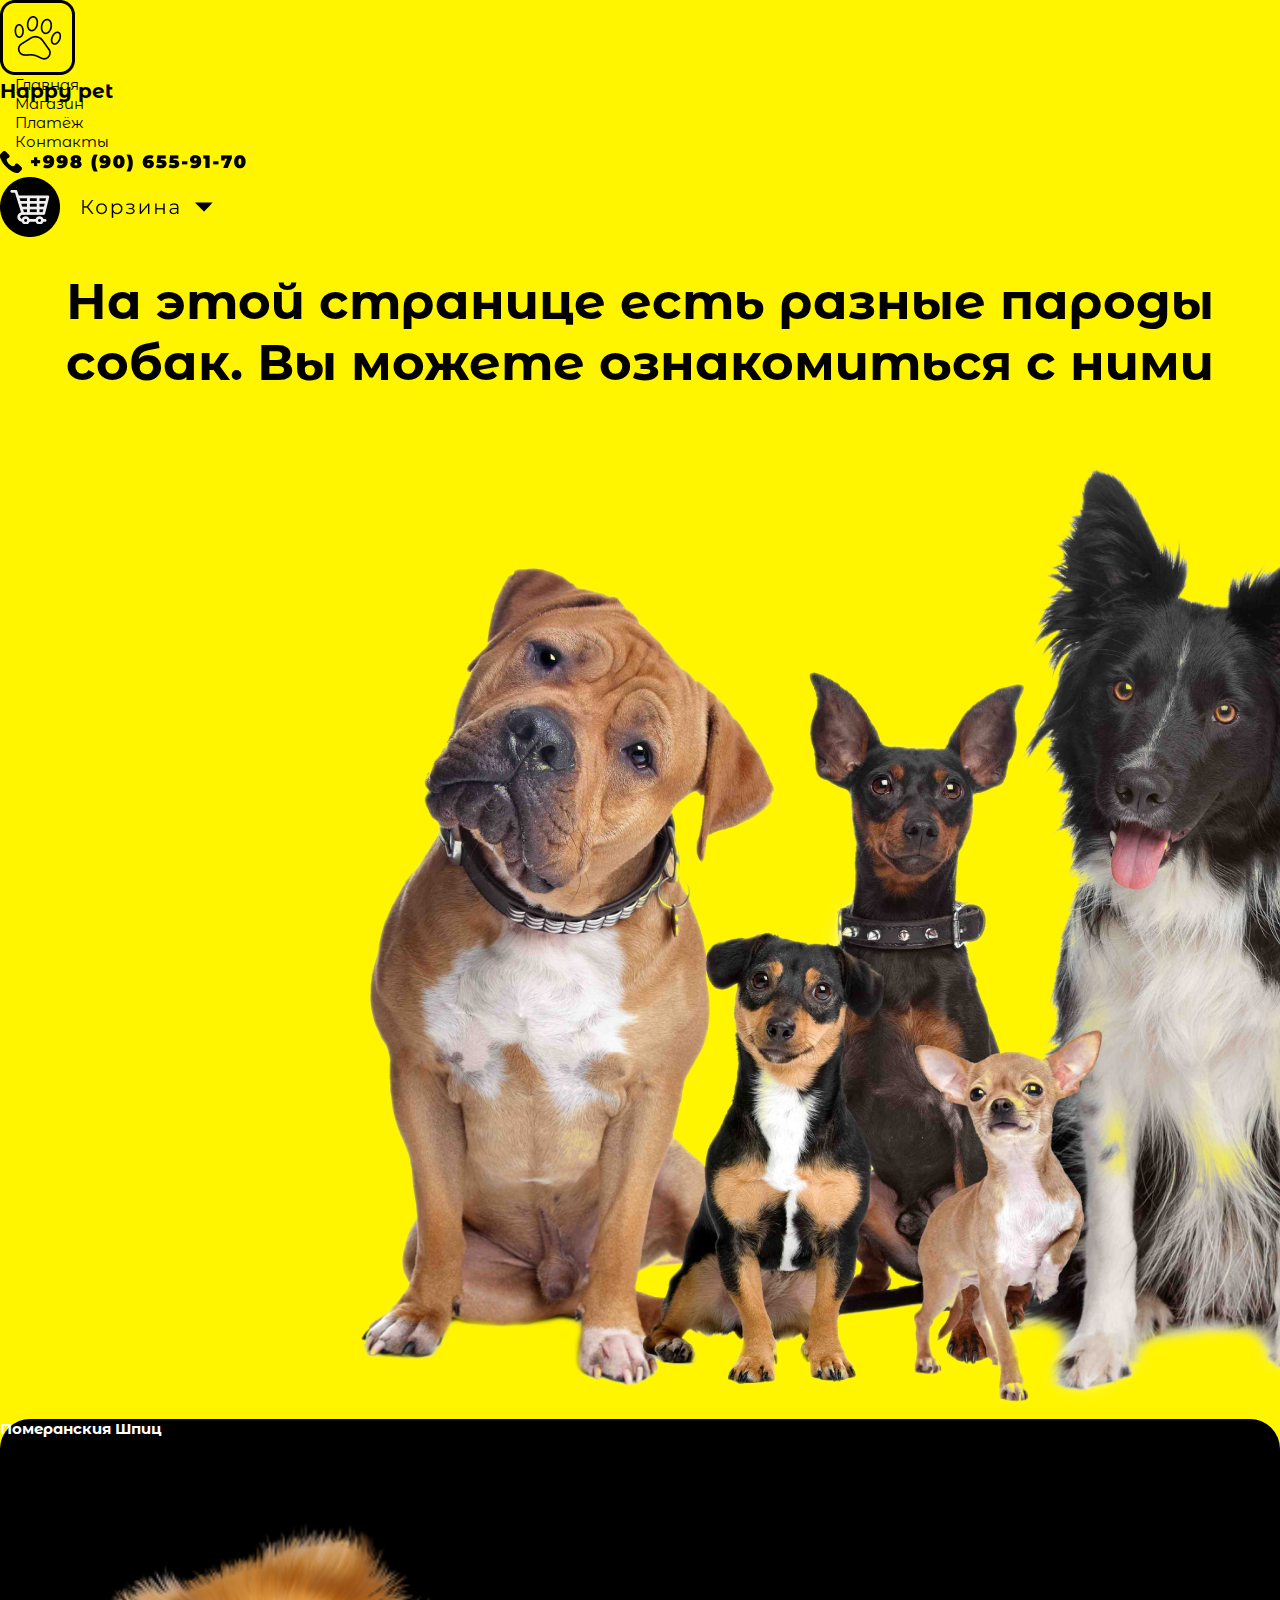
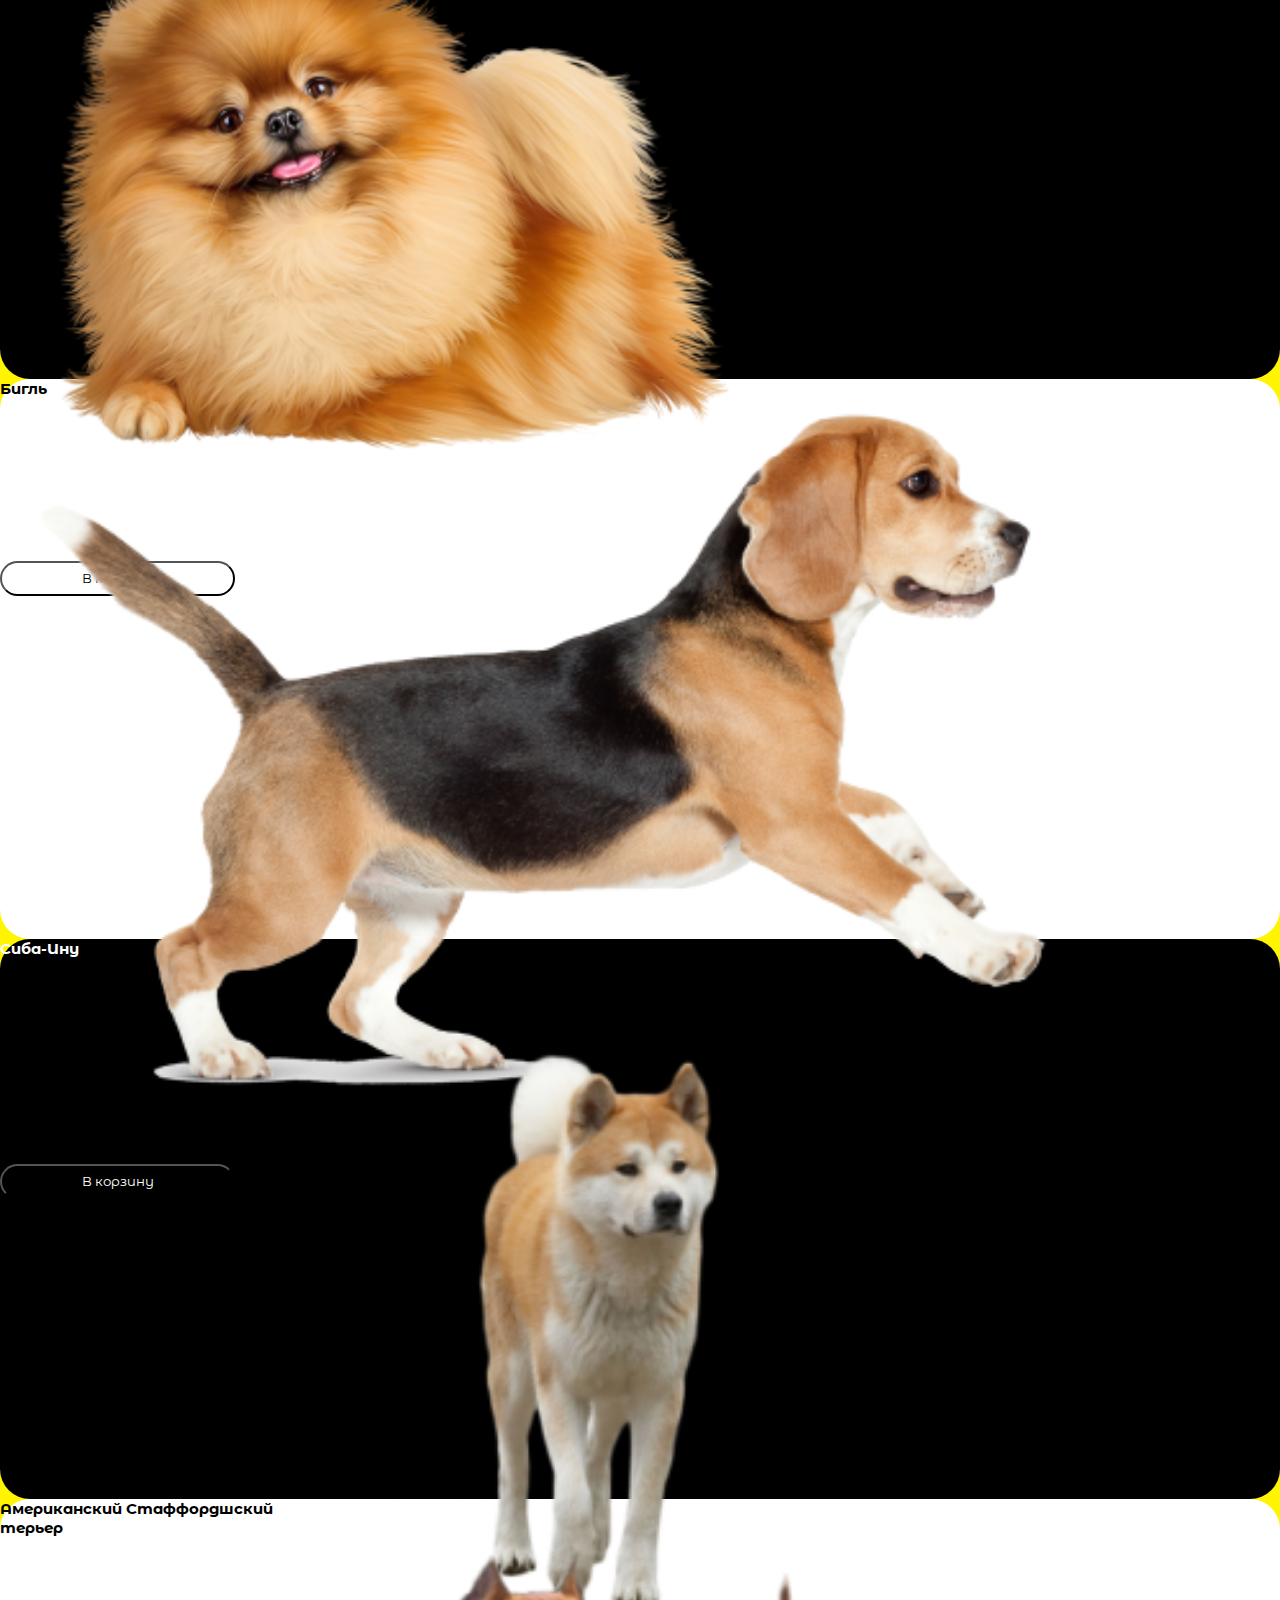
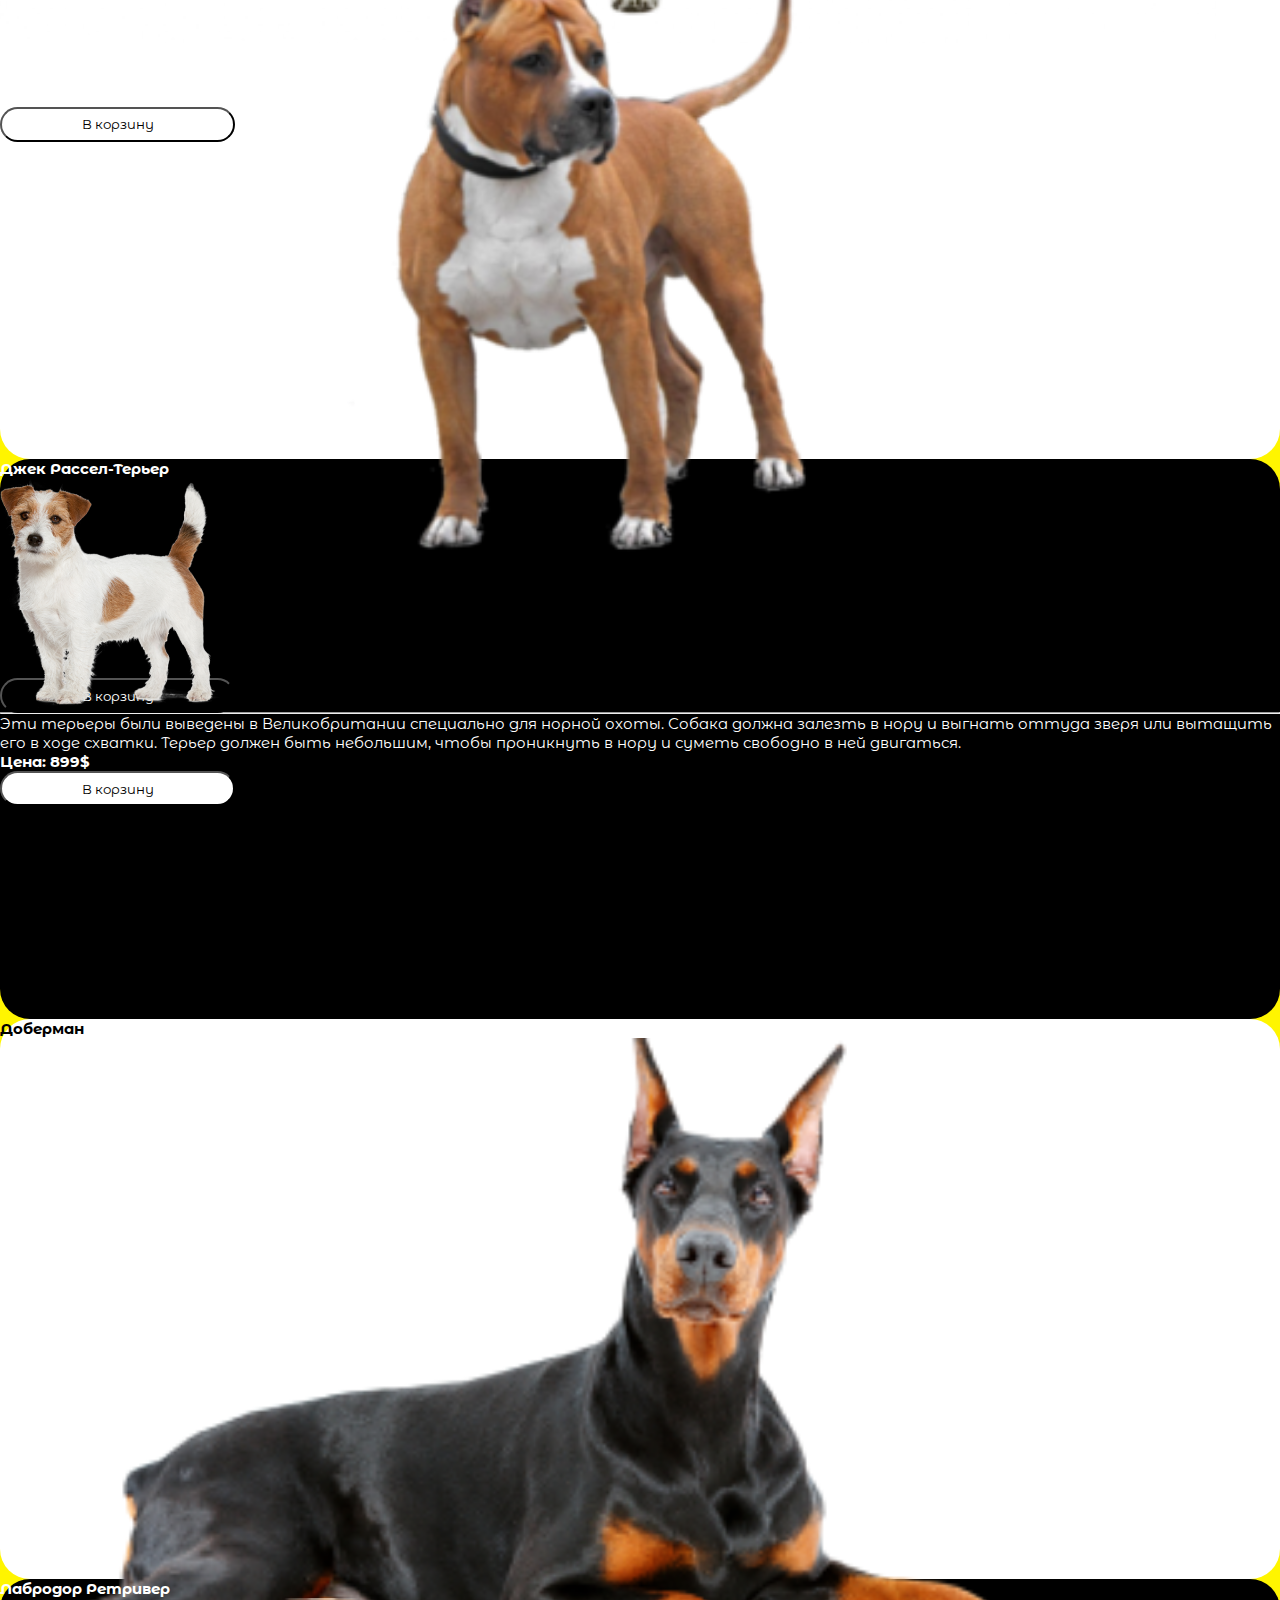
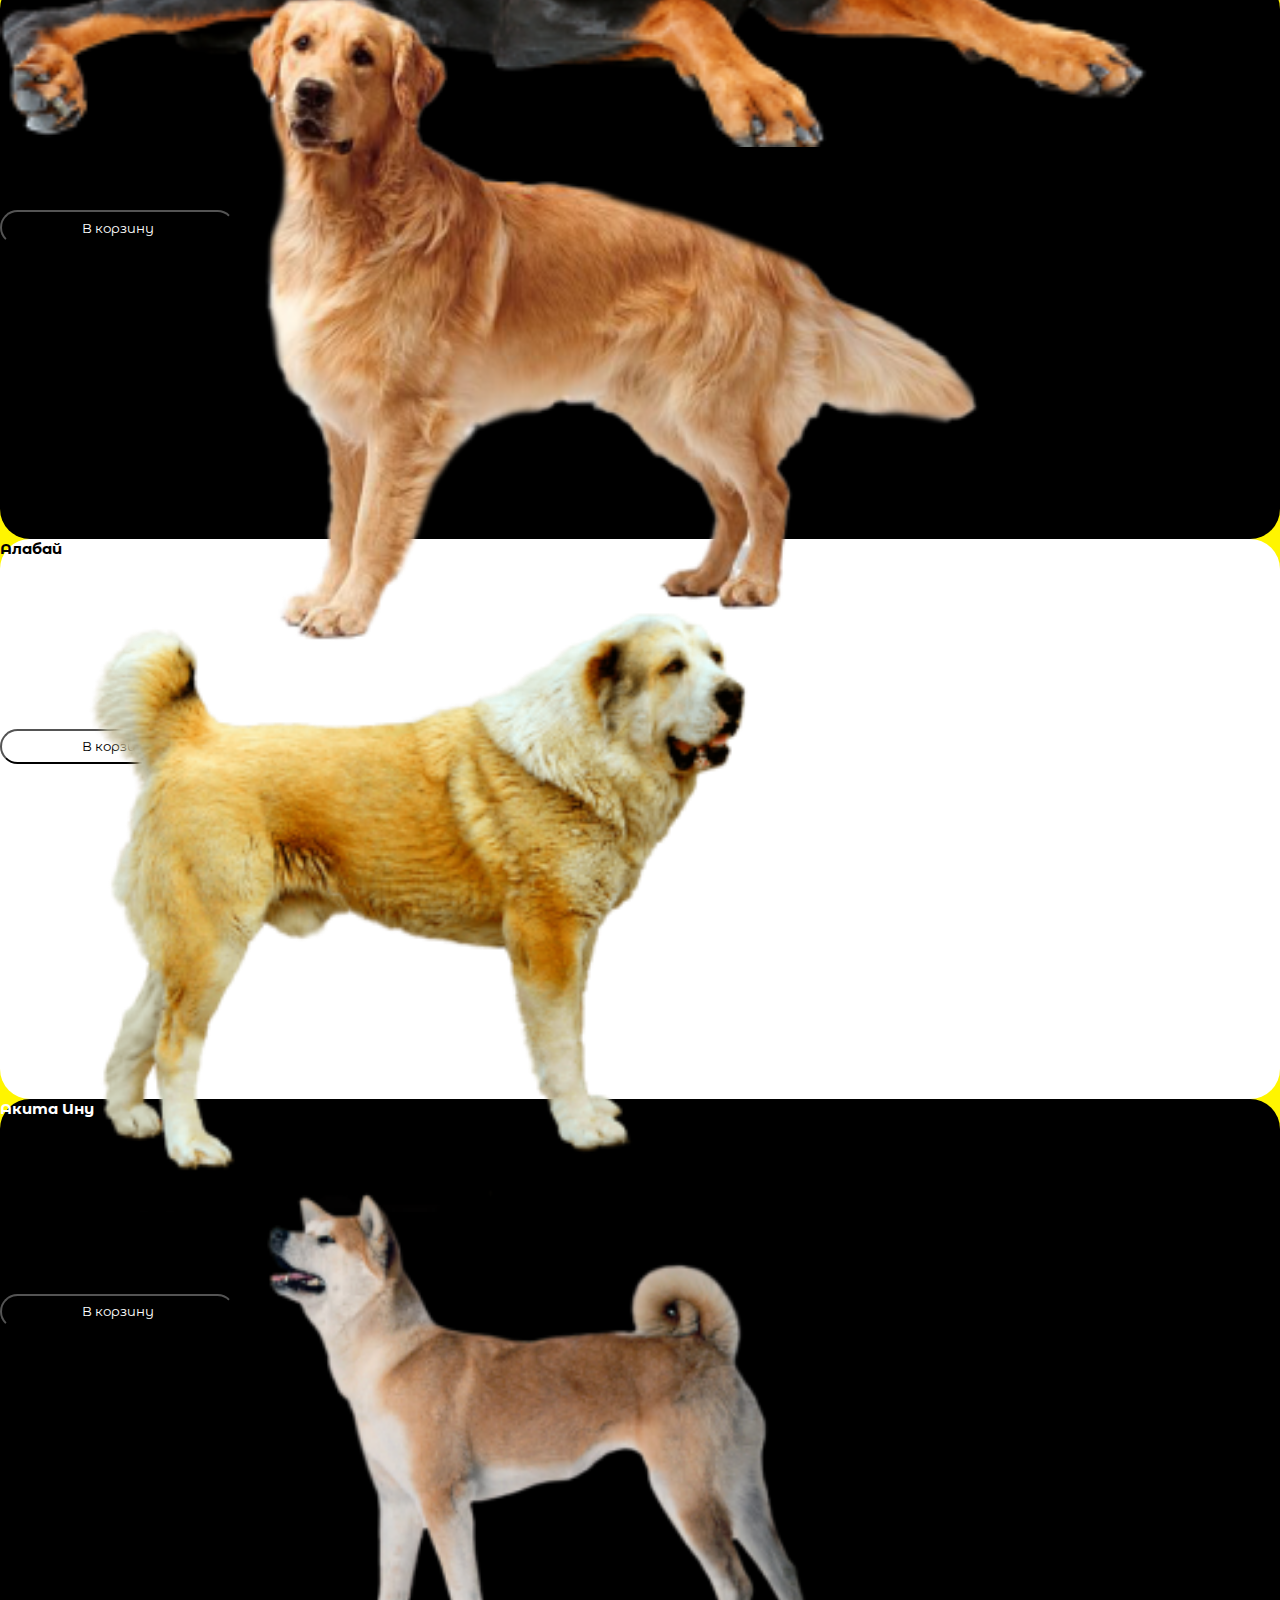
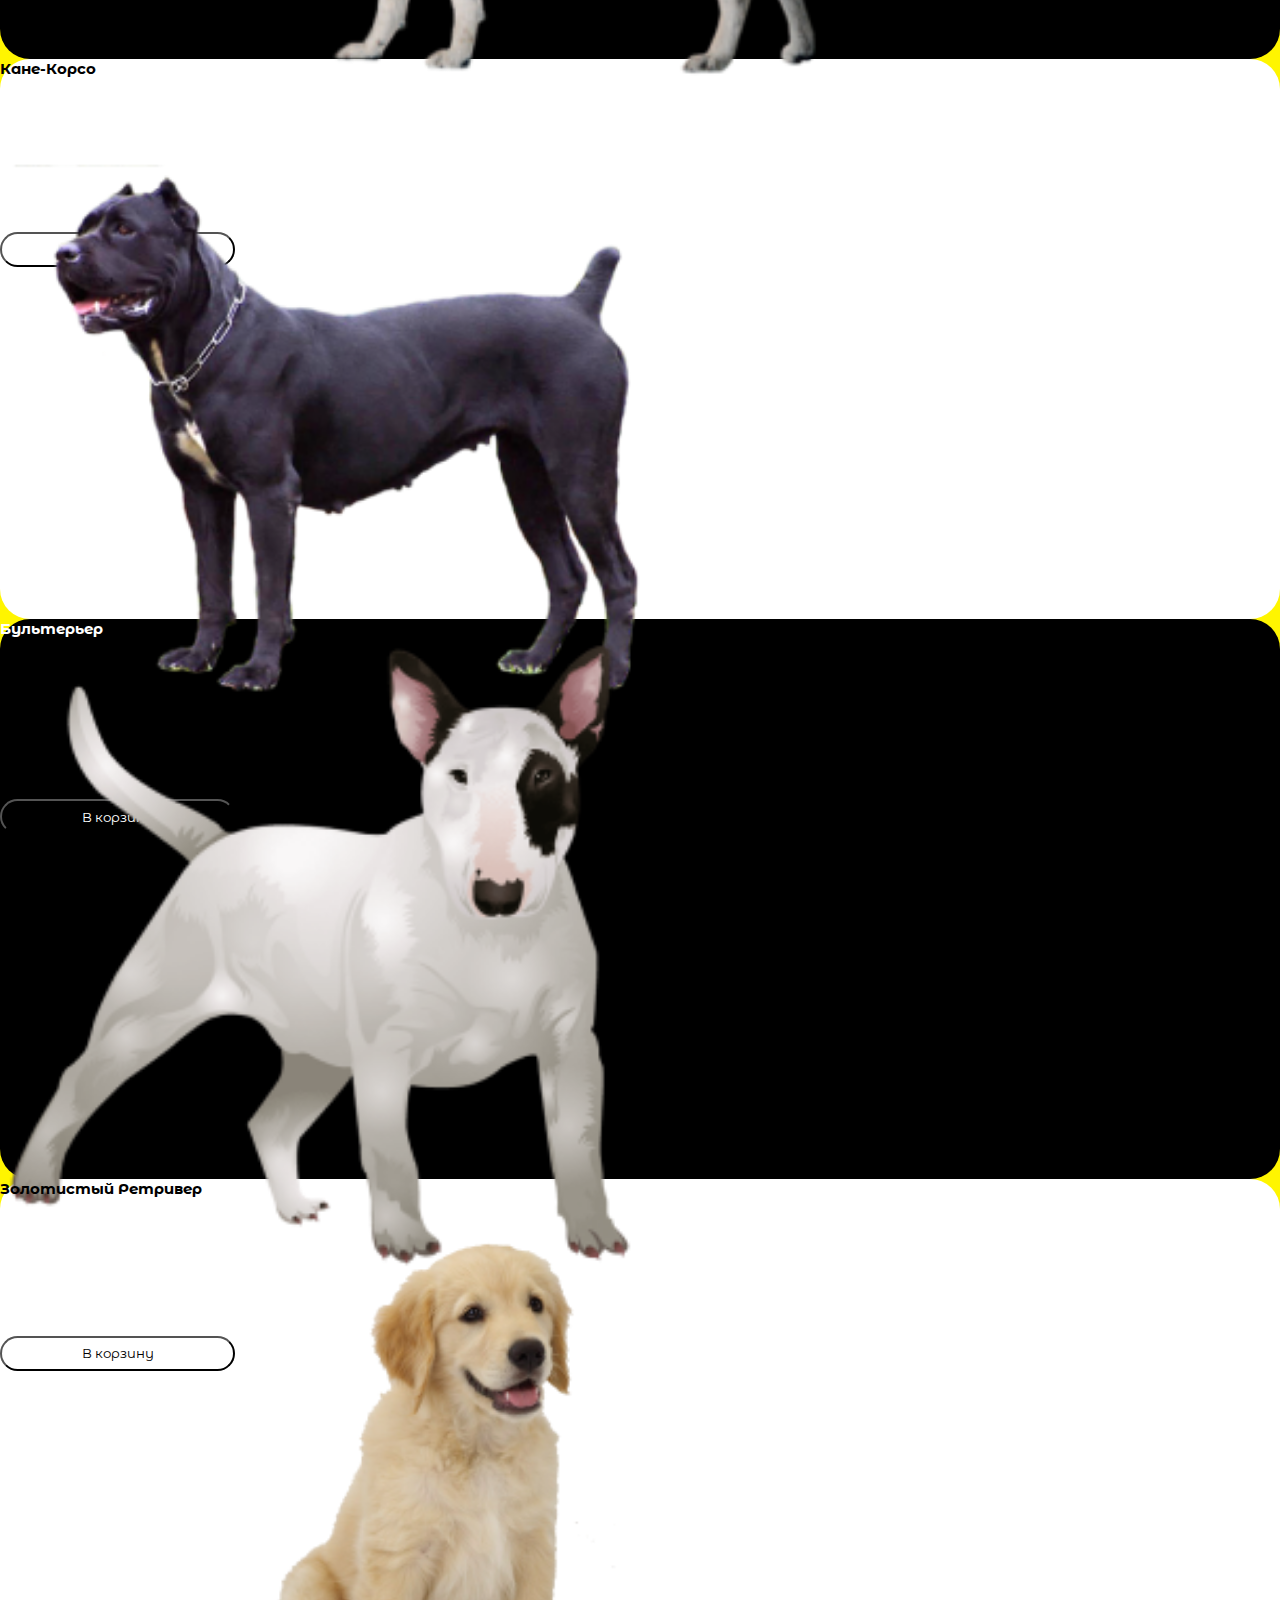
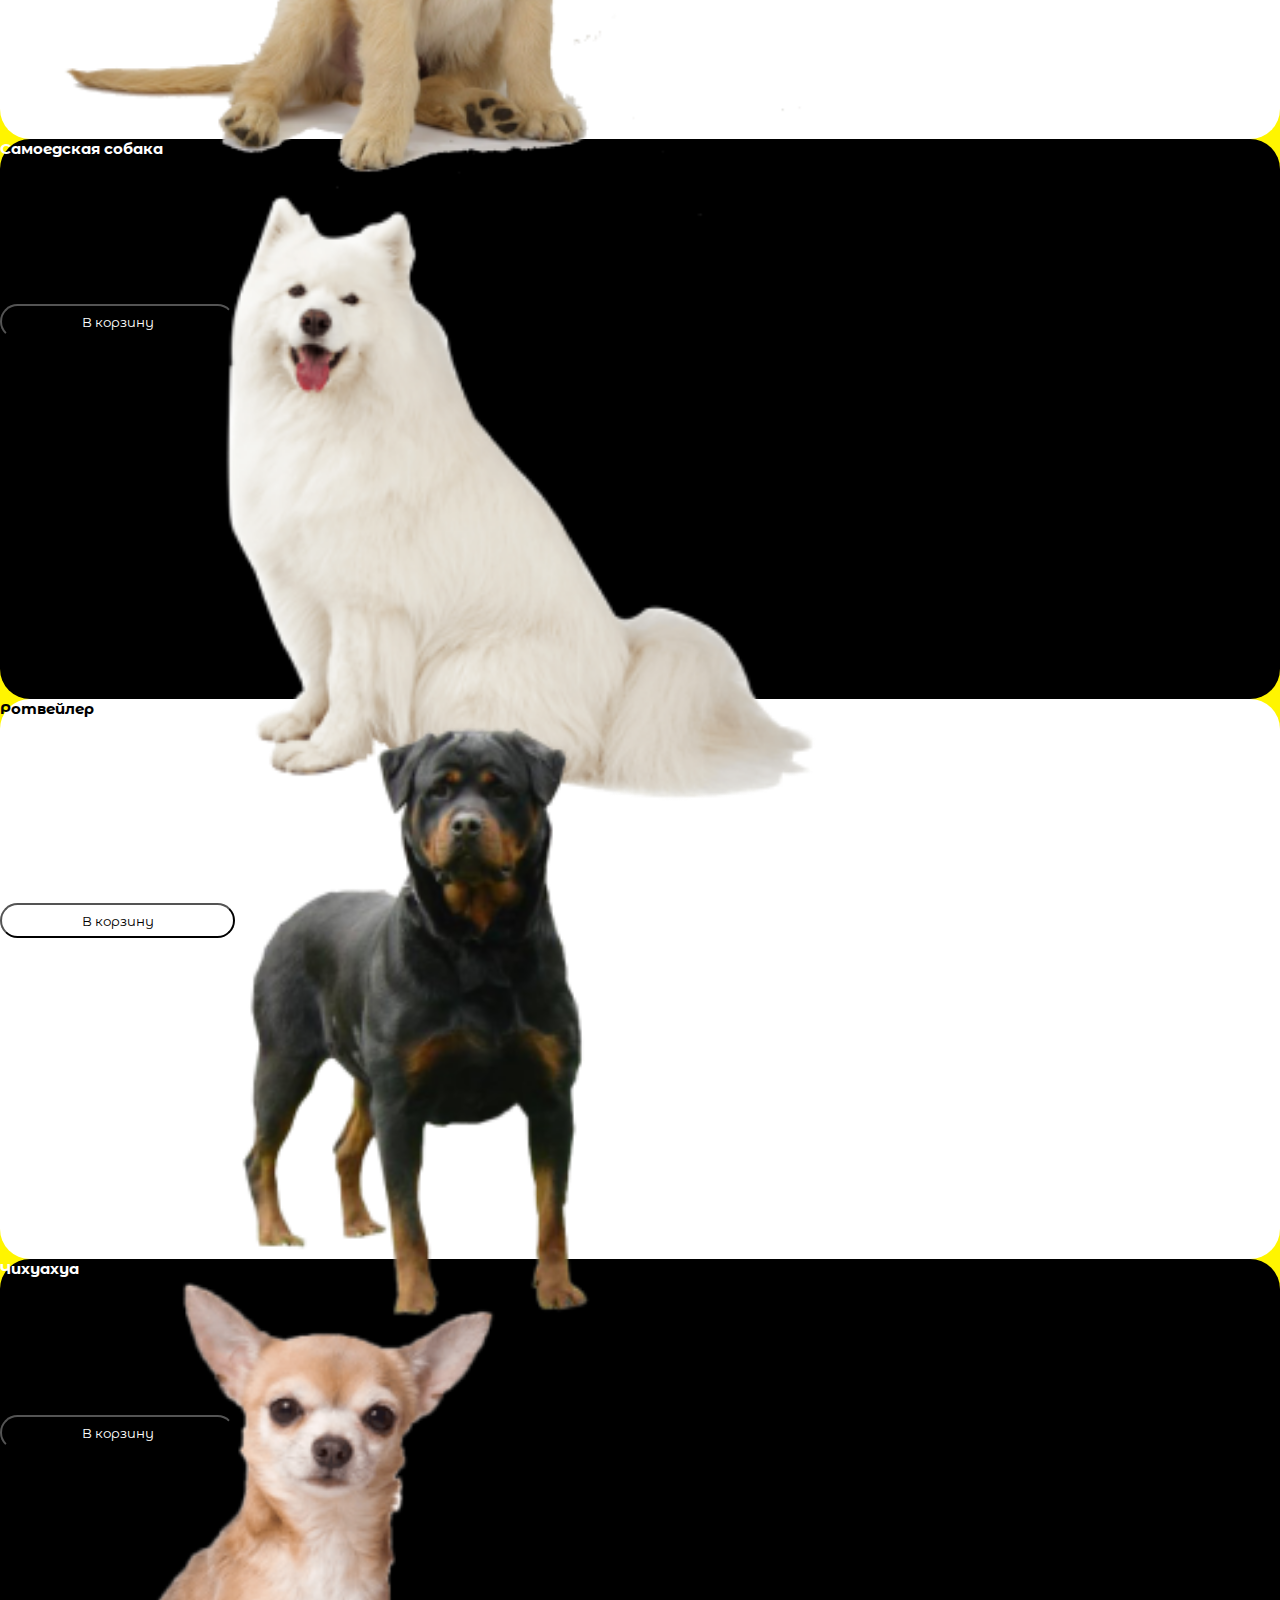
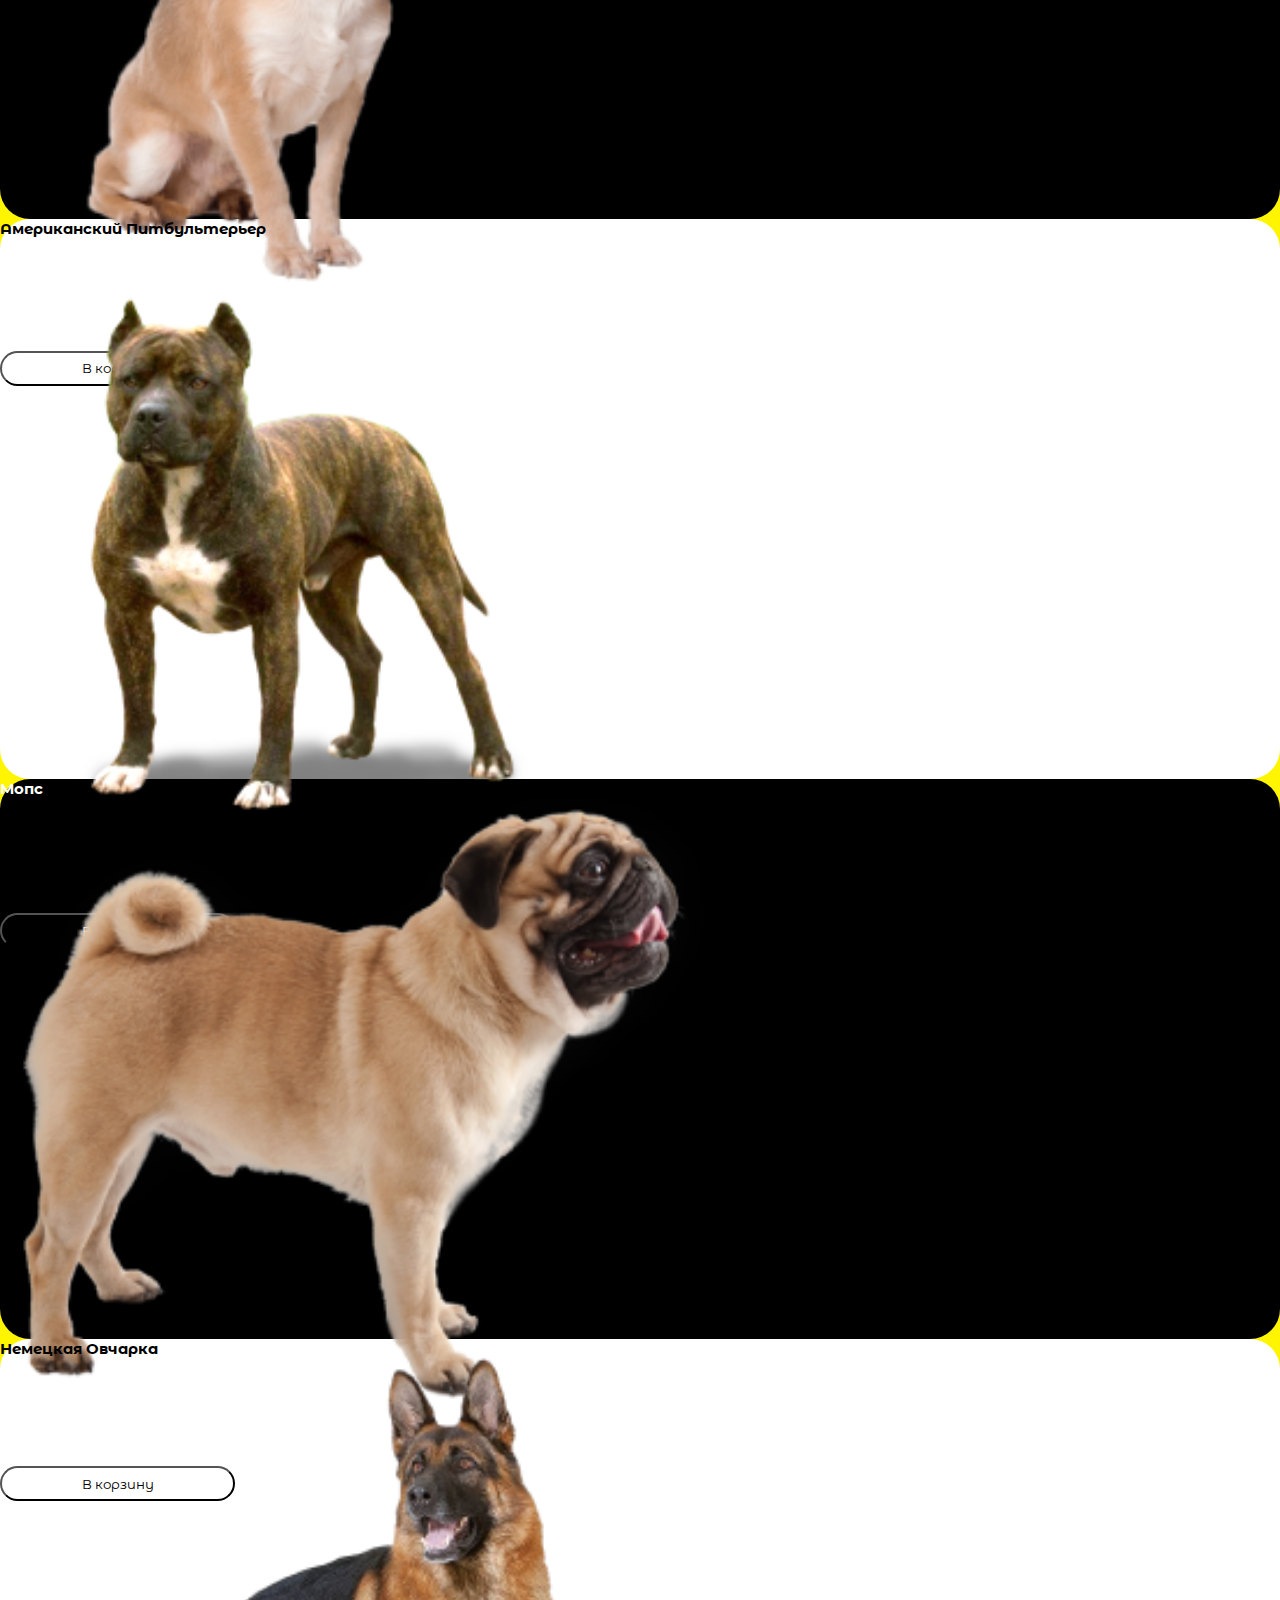
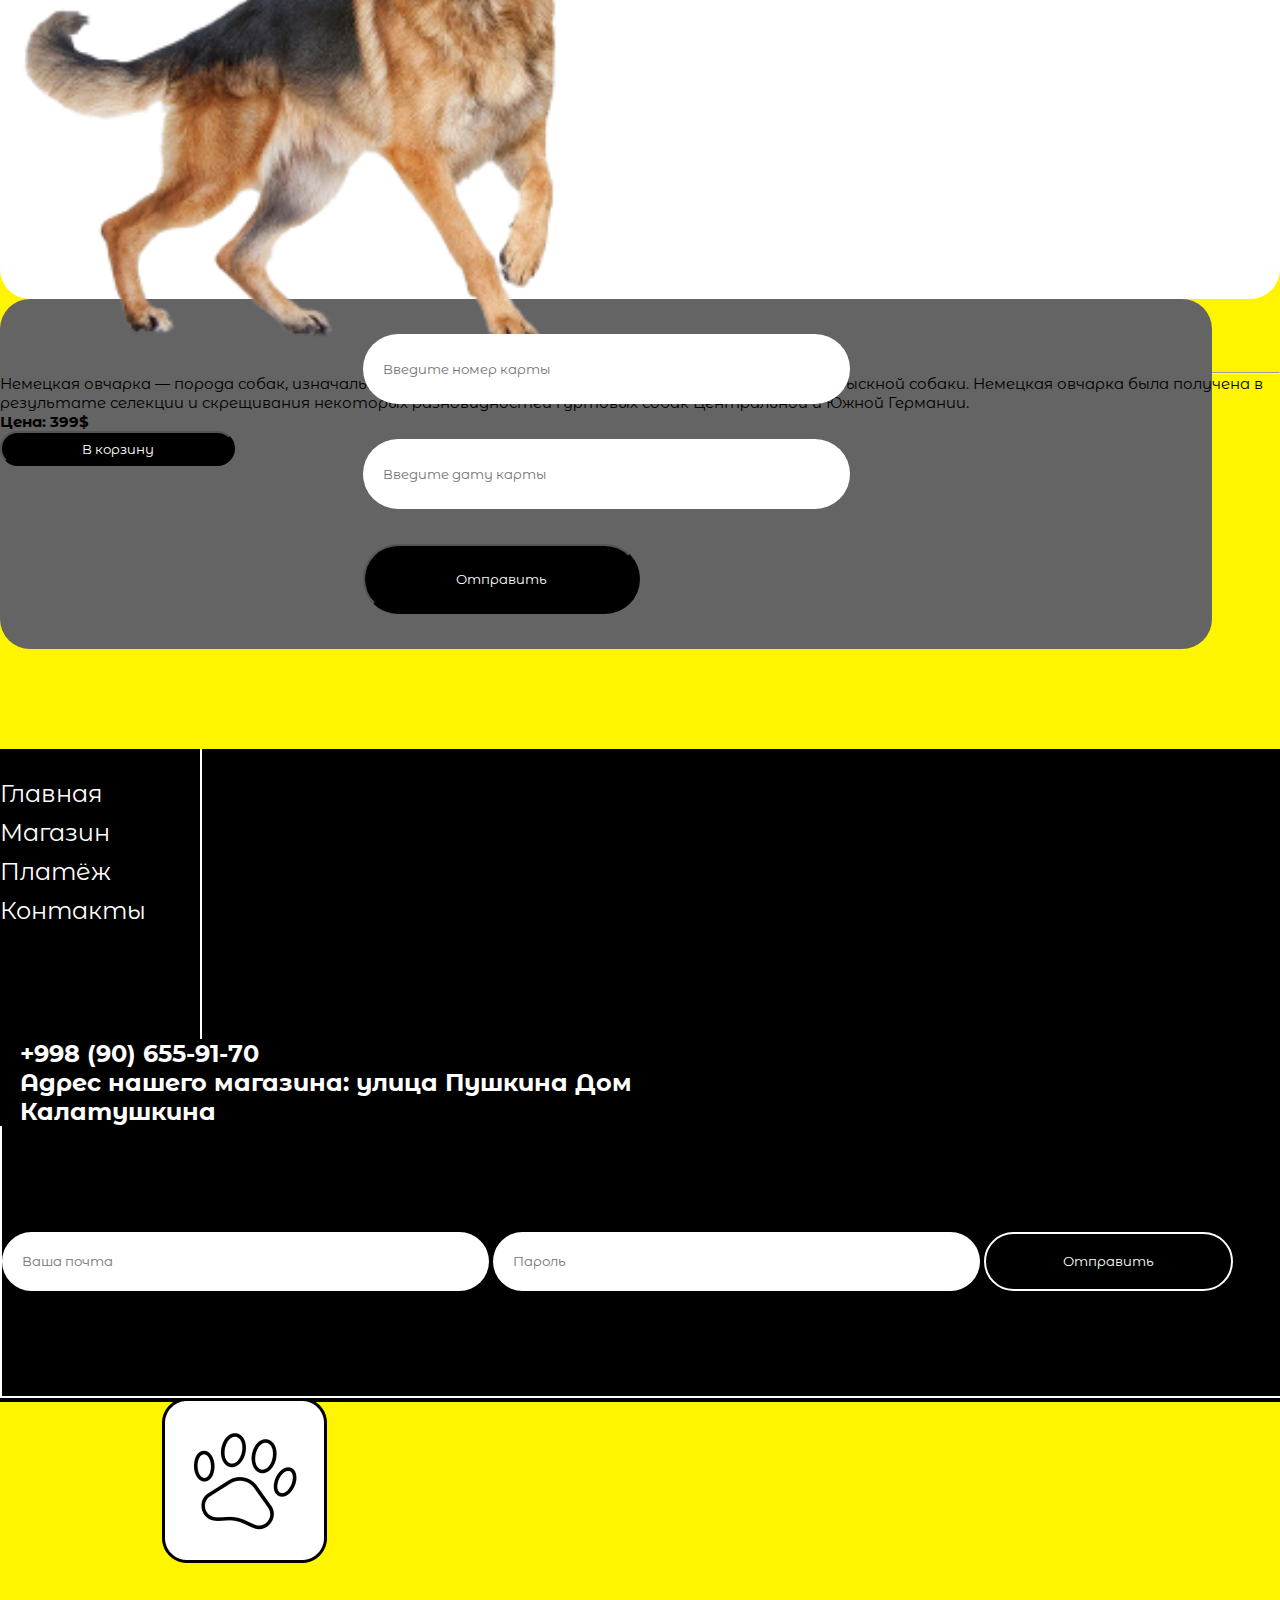
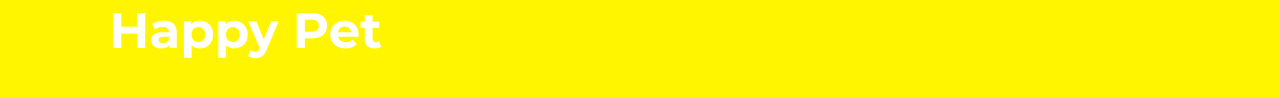
<file: dogs.html>
<!DOCTYPE html>
<html lang="en">
<head>
    <meta charset="UTF-8">
    <meta http-equiv="X-UA-Compatible" content="IE=edge">
    <meta name="viewport" content="width=device-width, initial-scale=1.0">
    <link rel="stylesheet" href="https://cdnjs.cloudflare.com/ajax/libs/font-awesome/6.3.0/css/all.min.css" integrity="sha512-SzlrxWUlpfuzQ+pcUCosxcglQRNAq/DZjVsC0lE40xsADsfeQoEypE+enwcOiGjk/bSuGGKHEyjSoQ1zVisanQ==" crossorigin="anonymous" referrerpolicy="no-referrer" />
    <link rel="shortcut icon" href="img/logo.png" type="image/x-icon">
    <link href="https://cdn.jsdelivr.net/npm/bootstrap@5.3.0-alpha1/dist/css/bootstrap.min.css" rel="stylesheet" integrity="sha384-GLhlTQ8iRABdZLl6O3oVMWSktQOp6b7In1Zl3/Jr59b6EGGoI1aFkw7cmDA6j6gD" crossorigin="anonymous">
    <link rel="stylesheet" href="css/style.css">
    <title>Happy pet</title>
</head>
<body>
    <header>
        <nav>
            <div class="container-xl align-items-center text-center">
                <div class="row align-items-center">
                    <div id="img" class="col d-flex">
                        <img class="d-inline-block" src="img/logo.png" alt="logo">
                        <p class="mt-4 fz">Happy pet</p>
                    </div>
                    <div class="col-4">
                        <div class="navbar mt-3">
                            <ul class="d-flex">
                                <li>
                                    <a href="index.html">Главная</a>
                                </li>
                                <li>
                                    <a href="#six">Магазин</a>
                                </li>
                                <li>
                                    <a href="#card">Платёж</a>
                                </li>
                                <li>
                                    <a href="#four">Контакты</a>
                                </li>
                            </ul>
                        </div>
                    </div>
                    <div class="col-2">
                        <img src="img/phone.png" alt="phone">
                    </div>
                    <div class="col-4">
                        <img src="img/shop.png" alt="ыр">
                    </div>
                </div>
            </div>
        </nav>
        <div class="button">
            <a href="#"><i class="fa-solid fa-arrow-up"></i></a>
        </div>
        <h1 style="margin: 30px 0 30px 0; text-align: center; font-size: 50px; font-weight: medium;">На этой странице есть разные пароды собак. Вы можете ознакомиться с ними</h1>
        <div class="col-12 col-md-12">
            <img style="margin: 0 0 0 150px;" src="img/img-dogs/dogs.png" alt="dogs">
        </div>
    </header>
    <section id="six">
        <div class="container-xl text-center">
            <div class="row">
                <div class="col-12 col-md-4 div-custom">
                    <h2 style="font-size: 15px; font-weight: bold; color: #fff; text-align: left;" class="m-3">Померанския Шпиц</h2>
                    <img style="width: 60%;" src="img/img-dogs/шпиц.png" alt="cat">
                    <hr style="color: #fff;">
                        <p style="font-size: 15px; color: #fff; font-weight: normal;">Померанский шпиц – карликовая порода собак с плотным телосложением и крепкой мускулатурой.
                            Его главная особенность – пушистая, красивая шерсть с плотным подшерстком и густой воротник, напоминающий гриву. Внешне он похож на маленькую лису</p>
                        <p style="color: #fff; font-size: 15px; font-weight: bold;">Цена: 899$</p>
                        <button style="width: 235px; height: 35px; border-radius: 30px; background: #fff;">В корзину</button>
                </div>
                <div class="col-12 col-md-4 div-custom-fff">
                    <h2 class="m-3" style="font-size: 15px; font-weight: bold; text-align: left;" class="m-2">Бигль</h2>
                        <img style="width: 85%;" src="img/img-dogs/бишь.png" alt="cat">
                        <hr style="color: #000;">
                        <p style="font-size: 15px; font-weight: normal;">Среднего размера бигль, внешне сходна с фоксхаундом, но мельче, с более короткими ногами и более длинными и мягкими ушами. Рост — от 33 до 40 см в холке, вес — между 9 и 14 кг. Бигли обладают хорошим обонянием и используются прежде всего для охоты. </p>
                        <p style="color: #000; font-size: 15px; font-weight: bold;">Цена: 399$</p>
                        <button style="width: 235px; height: 35px; border-radius: 30px; background: #000; color: #fff;">В корзину</button>
                </div>
                <div class="col-12 col-md-4 div-custom">
                    <h2 style="font-size: 15px; font-weight: bold; color: #fff; text-align: left;" class="m-3">Сиба-Ину</h2>
                    <img style="width: 95%;" src="img/img-dogs/ину.png" alt="cat">
                    <hr style="color: #fff;">
                        <p style="font-size: 15px; color: #fff; font-weight: normal;">Си́ба-и́ну, или сиба-кэн (яп. 柴犬), — порода охотничьих собак, выведенная на японском острове Хонсю[1], самая мелкая из шести пород исконно японского происхождения[4]. В 1936 г оду объявлена национальным достоянием Японии[5], где основное поголовье этих собак находится в деревнях[6].</p>
                        <p style="color: #fff; font-size: 15px; font-weight: bold;">Цена: 899$</p>
                        <button style="width: 235px; height: 35px; border-radius: 30px; background: #fff;">В корзину</button>
                </div>
            </div>
            <div class="row mt-5">
                <div class="col-12 col-md-4 div-custom-fff">
                    <h2 class="m-3" style="font-size: 15px; font-weight: bold; text-align: left;" class="m-2">Американский Стаффордшский <br> терьер</h2>
                        <img style="width: 95%;" src="img/img-dogs/стаффорд.png" alt="cat">
                        <hr style="color: #000;">
                        <p style="font-size: 15px; font-weight: normal;">Американский стаффордширский терьер, или американский стаффи, - это американская порода собак среднего размера с короткой шерстью. Рост американского стаффордширского бультерьера составляет 17-19 дюймов</p>
                        <p style="color: #000; font-size: 15px; font-weight: bold;">Цена: 399$</p>
                        <button style="width: 235px; height: 35px; border-radius: 30px; background: #000; color: #fff;">В корзину</button>
                </div>
                <div class="col-12 col-md-4 div-custom">
                    <h2 style="font-size: 15px; font-weight: bold; color: #fff; text-align: left;" class="m-3">Джек Рассел-Терьер</h2>
                    <img src="img/img-dogs/рассел.png" alt="cat">
                    <hr style="color: #fff;">
                        <p style="font-size: 15px; color: #fff; font-weight: normal;">Эти терьеры были выведены в Великобритании специально для норной охоты. Собака должна залезть в нору и выгнать оттуда зверя или вытащить его в ходе схватки. Терьер должен быть небольшим, чтобы проникнуть в нору и суметь свободно в ней двигаться.</p>
                        <p style="color: #fff; font-size: 15px; font-weight: bold;">Цена: 899$</p>
                        <button style="width: 235px; height: 35px; border-radius: 30px; background: #fff;">В корзину</button>
                </div>
                <div class="col-12 col-md-4 div-custom-fff">
                    <h2 class="m-3" style="font-size: 15px; font-weight: bold; text-align: left;" class="m-2">Доберман</h2>
                        <img style="width: 90%;" src="img/img-dogs/доберман.png" alt="cat">
                        <hr style="color: #000;">
                        <p style="font-size: 15px; font-weight: normal;">Доберманы были созданы как целенаправленно сформированная порода и формировались путём тщательной селекции. Начало этой работе положил Карл Доберман, а после его смерти работа над породой была продолжена его последователями</p>
                        <p style="color: #000; font-size: 15px; font-weight: bold;">Цена: 399$</p>
                        <button style="width: 235px; height: 35px; border-radius: 30px; background: #000; color: #fff;">В корзину</button>
                </div>
            </div>
            <div class="row mt-5">
                <div class="col-12 col-md-4 div-custom">
                    <h2 style="font-size: 15px; font-weight: bold; color: #fff; text-align: left;" class="m-3">Лабродор Ретривер</h2>
                    <img style="width: 90%;" src="img/img-dogs/ретривер.png" alt="cat">
                    <hr style="color: #fff;">
                        <p style="font-size: 15px; color: #fff; font-weight: normal;">Лабрадо́р-ретри́вер (англ. labrador retriever) — порода собак. Первоначально была выведена в качестве охотничьей подружейной собаки. Лабрадоры используются на охоте, в качестве собак-поводырей, собак-спасателей, но главным образом в роли компаньонов. </p>
                        <p style="color: #fff; font-size: 15px; font-weight: bold;">Цена: 899$</p>
                        <button style="width: 235px; height: 35px; border-radius: 30px; background: #fff;">В корзину</button>
                </div>
                <div class="col-12 col-md-4 div-custom-fff">
                    <h2 class="m-3" style="font-size: 15px; font-weight: bold; text-align: left;" class="m-2">Алабай</h2>
                        <img style="width: 65%;" src="img/img-dogs/алабай.png" alt="cat">
                        <hr style="color: #000;">
                        <p style="font-size: 15px; font-weight: normal;">Алабай ни в коем случае не бойцовая собака, хотя его участие в этом жестоком развлечении, к сожалению, имеет место быть. И в первую, и во вторую, и в третью очередь это животное – охранник и защитник. Несколько своенравный от природы, азиат никогда не станет бездумно выполнять команды</p>
                        <p style="color: #000; font-size: 15px; font-weight: bold;">Цена: 399$</p>
                        <button style="width: 235px; height: 35px; border-radius: 30px; background: #000; color: #fff;">В корзину</button>
                </div>
                <div class="col-12 col-md-4 div-custom">
                    <h2 style="font-size: 15px; font-weight: bold; color: #fff; text-align: left;" class="m-3">Акита Ину</h2>
                    <img style="width: 85%;" src="img/img-dogs/акита.png" alt="cat">
                    <hr style="color: #fff;">
                        <p style="font-size: 15px; color: #fff; font-weight: normal;">Акита-ину (яп. 秋田犬) или японская собака акита — порода собак, появившаяся в провинции Акита на японском острове Хонсю, одна из шести в регистре японской кинологической организации по защите и сохранению исконно японских пород — Нихонкэн Ходзонкай (Nippo). </p>
                        <p style="color: #fff; font-size: 15px; font-weight: bold;">Цена: 899$</p>
                        <button style="width: 235px; height: 35px; border-radius: 30px; background: #fff;">В корзину</button>
                </div>
            </div>
            <div class="row mt-5">
                <div class="col-12 col-md-4 div-custom-fff">
                    <h2 class="m-3" style="font-size: 15px; font-weight: bold; text-align: left;" class="m-2">Кане-Корсо</h2>
                        <img style="width: 55%;" src="img/img-dogs/корсо.png" alt="cat">
                        <hr style="color: #000;">
                        <p style="font-size: 15px; font-weight: normal;">Ка́не-ко́рсо (итал. Cane corso italiano) — порода собак, один из самых древних представителей группы молоссов, первые упоминания о котором появились в глубокой древности. Официальными предками считаются древнеримские боевые собаки, использовавшиеся в качестве травильных собак-гладиаторов.</p>
                        <p style="color: #000; font-size: 15px; font-weight: bold;">Цена: 399$</p>
                        <button style="width: 235px; height: 35px; border-radius: 30px; background: #000; color: #fff;">В корзину</button>
                </div>
                <div class="col-12 col-md-4 div-custom">
                    <h2 style="font-size: 15px; font-weight: bold; color: #fff; text-align: left;" class="m-3">Бультерьер</h2>
                    <img style="width: 50%;" src="img/img-dogs/бультерьер.png" alt="cat">
                    <hr style="color: #fff;">
                        <p style="font-size: 15px; color: #fff; font-weight: normal;">Несмотря на устрашающую внешность, бультерьеры весьма доброжелательны и преданны, если их правильно воспитать.Бультерьер не самый лучший вариант для охраны, поскольку редко проявляет агрессию даже по отношению к чужакам. Бультерьер мускулист, подвижен </p>
                        <p style="color: #fff; font-size: 15px; font-weight: bold;">Цена: 899$</p>
                        <button style="width: 235px; height: 35px; border-radius: 30px; background: #fff;">В корзину</button>
                </div>
                <div class="col-12 col-md-4 div-custom-fff">
                    <h2 class="m-3" style="font-size: 15px; font-weight: bold; text-align: left;" class="m-2">Золотистый Ретривер</h2>
                        <img style="width: 65%;" src="img/img-dogs/золотой.png" alt="cat">
                        <hr style="color: #000;">
                        <p style="font-size: 15px; font-weight: normal;">Золоти́стый ретри́вер, или го́лден-ретри́вер (англ. golden retriever), — порода охотничьих собак, выведенная в Великобритании в XIX веке. Золотистый ретривер был выведен в Англии как универсальная охотничья собака для подачи битой дичи.  <br>
                            Имеет одних и тех же предков</p>
                        <p style="color: #000; font-size: 15px; font-weight: bold;">Цена: 399$</p>
                        <button style="width: 235px; height: 35px; border-radius: 30px; background: #000; color: #fff;">В корзину</button>
                </div>
            </div>
            <div class="row mt-5">
                <div class="col-12 col-md-4 div-custom">
                    <h2 style="font-size: 15px; font-weight: bold; color: #fff; text-align: left;" class="m-3">Самоедская собака</h2>
                    <img style="width: 75%;" src="img/img-dogs/самоед.png" alt="cat">
                    <hr style="color: #fff;">
                        <p style="font-size: 15px; color: #fff; font-weight: normal;">Самое́дская соба́ка (самое́д, самое́дский шпиц[1], са́мми) — одна из древнейших пород собак[2].  По одной из версий, самоед ведёт происхождение от ненецкой лайки.[3] В настоящее время существует стандарт породы самоед: английский </p>
                        <p style="color: #fff; font-size: 15px; font-weight: bold;">Цена: 899$</p>
                        <button style="width: 235px; height: 35px; border-radius: 30px; background: #fff;">В корзину</button>
                </div>
                <div class="col-12 col-md-4 div-custom-fff">
                    <h2 class="m-3" style="font-size: 15px; font-weight: bold; text-align: left;" class="m-2">Ротвейлер</h2>
                        <img style="width: 65%;" src="img/img-dogs/ротвейлер.png" alt="cat">
                        <hr style="color: #000;">
                        <p style="font-size: 15px; font-weight: normal;">Собаки этого типа являются одними из самых древних в Германии, их происхождение уходит к собакам Римской Империи. Собаки, схожие по фенотипу с современными ротвейлерами, сформировались в период Римской Империи. Считается, что именно эти собаки легли в основу кровей современных ротвейлеров </p>
                        <p style="color: #000; font-size: 15px; font-weight: bold;">Цена: 399$</p>
                        <button style="width: 235px; height: 35px; border-radius: 30px; background: #000; color: #fff;">В корзину</button>
                </div>
                <div class="col-12 col-md-4 div-custom">
                    <h2 style="font-size: 15px; font-weight: bold; color: #fff; text-align: left;" class="m-3">Чихуахуа</h2>
                    <img style="width: 45%;" src="img/img-dogs/чихуахуа.png" alt="cat">
                    <hr style="color: #fff;">
                        <p style="font-size: 15px; color: #fff; font-weight: normal;">Чихуа́хуа  — собака-компаньон. Считается самой маленькой собакой в мире и носит имя мексиканского штата Чиуауа. Есть предположение, что предки этой собаки жили в дикой природе, и в эпоху цивилизации тольтеков были одомашнены ими Имеет компактный корпус </p>
                        <p style="color: #fff; font-size: 15px; font-weight: bold;">Цена: 899$</p>
                        <button style="width: 235px; height: 35px; border-radius: 30px; background: #fff;">В корзину</button>
                </div>
            </div>
            <div class="row mt-5">
                <div class="col-12 col-md-4 div-custom-fff">
                    <h2 class="m-3" style="font-size: 15px; font-weight: bold; text-align: left;" class="m-2">Американский Питбультерьер</h2>
                        <img style="width: 45%;" src="img/img-dogs/питбультерьер.png" alt="cat">
                        <hr style="color: #000;">
                        <p style="font-size: 15px; font-weight: normal;">Однозначно описать темперамент питбулей трудно, так как внутрипородные типы сильно отличаются между собой. Однако это собака для опытных собаководов (желательно имеющих опыт в дрессировке). Характер у питбультерьеров волевой, они отличаются повышенной азартностью и сильным боевым духом.</p>
                        <p style="color: #000; font-size: 15px; font-weight: bold;">Цена: 399$</p>
                        <button style="width: 235px; height: 35px; border-radius: 30px; background: #000; color: #fff;">В корзину</button>
                </div>
                <div class="col-12 col-md-4 div-custom">
                    <h2 style="font-size: 15px; font-weight: bold; color: #fff; text-align: left;" class="m-3">Мопс</h2>
                    <img style="width: 55%;" src="img/img-dogs/мопс.png" alt="cat">
                    <hr style="color: #fff;">
                        <p style="font-size: 15px; color: #fff; font-weight: normal;">Мопсы были привезены из Китая в Европу в XVI веке и были популярны в Западной Европе и Нидерландах. В Соединённом Королевстве в XIX веке королева Виктория развила страсть к мопсам, которую она передала другим членам королевской семьи.</p>
                        <p style="color: #fff; font-size: 15px; font-weight: bold;">Цена: 899$</p>
                        <button style="width: 235px; height: 35px; border-radius: 30px; background: #fff;">В корзину</button>
                </div>
                <div class="col-12 col-md-4 div-custom-fff">
                    <h2 class="m-3" style="font-size: 15px; font-weight: bold; text-align: left;" class="m-2">Немецкая Овчарка</h2>
                        <img style="width: 50%;" src="img/img-dogs/овчарка.png" alt="cat">
                        <hr style="color: #000;">
                        <p style="font-size: 15px; font-weight: normal;">Немецкая овчарка — порода собак, изначально использовалась в качестве пастушьей и служебно-розыскной собаки.
                            Немецкая овчарка была получена в результате селекции и скрещивания некоторых разновидностей гуртовых собак Центральной и Южной Германии.</p>
                        <p style="color: #000; font-size: 15px; font-weight: bold;">Цена: 399$</p>
                        <button style="width: 235px; height: 35px; border-radius: 30px; background: #000; color: #fff;">В корзину</button>
                </div>
            </div>
        </div>
    </section>
    <section id="card" class="mt-5" id="three">
        <div class="container-xl text-center">
            <div class="row align-items-center">
                <div class="col"></div>
                <div style="width: 1212px; height: 350px; background: #646464; border-radius: 30px; display: flex; align-items: center; justify-content: center;" class="col-10 custom-div">
                    <form>
                        <input style="width: 467px; height: 70px; background: #fff; border: none; border-radius: 100px; padding-left: 20px;" type="number" placeholder="Введите номер карты">
                        <br>
                    <input  style="width: 467px; height: 70px; background: #fff; border: none; border-radius: 100px; padding-left: 20px; margin: 35px 0 35px 0;" type="number" placeholder="Введите дату карты">
                    <br>
                    <button style="width: 277px; height: 70px; background: #000; color: #fff; border-radius: 100px;" type="submit">Отправить</button>
                    </form>
                </div>
                <div class="col"></div>
            </div>
        </div>
    </section>
    <footer id="four" style="margin-top: 100px;">
        <div class="container xl">
            <div class="row align-items-center" style="border-bottom: 2px solid #fff;">
                <div style="width: 152px; height: 270px; border-right: 2px solid #fff; padding-top: 20px; width: 200px;" class="col-12 col-md-4">
                    <ul style="margin-right: 25px; width: 152px;">
                        <li>
                            <a href="index.html">Главная</a>
                        </li>
                        <li>
                            <a href="#">Магазин</a>
                        </li>
                        <li>
                            <a href="#card">Платёж</a>
                        </li>
                        <li>
                            <a href="#four">Контакты</a>
                        </li>
                    </ul>
                </div>
                <div style="width: 668px; text-align: left;" class="col-12 col-md-4" style="border-right: 2px solid #fff; height: auto;">
                    <h2 style="margin-left: 20px; color: #fff; font-size: 24px; font-weight: medium;">+998 (90) 655-91-70</h2>
                    <h2 style="margin-left: 20px; color: #fff; font-size: 24px; font-weight: medium;">Адрес нашего магазина: улица Пушкина Дом Калатушкина</h2>
                </div>
                <div style="border-left: 2px solid #fff; height: 270px; align-items: center; display: flex;" class="col-12 col-md-4">
                    <form>
                        <input style="width: 467px; height: 59px; background: #fff; padding-left: 20px; border-radius: 100px; border: none;" type="text " placeholder="Ваша почта">
                        <input style="width: 467px; height: 59px; background: #fff; padding-left: 20px; border-radius: 100px; border: none; margin: 30px 0 30px 0;" type="text " placeholder="Пароль">
                        <button style="width: 249px; height: 59px; border-radius: 100px; border: 2px solid #fff; background: #000; color: #fff;" type="submit">Отправить</button>
                    </form>
                </div>
            </div>
            <div class="row justify-content-center align-items-center" style="height: 300px; display: flex;">
                <div class="col-12 col-md-12">
                    <img style="text-align: center; margin-left: 40%;" src="img/light logo.png" alt="logo">
                </div>
            </div>
        </div>
    </footer>
    <script src="https://cdn.jsdelivr.net/npm/bootstrap@5.3.0-alpha1/dist/js/bootstrap.bundle.min.js" integrity="sha384-w76AqPfDkMBDXo30jS1Sgez6pr3x5MlQ1ZAGC+nuZB+EYdgRZgiwxhTBTkF7CXvN" crossorigin="anonymous"></script>
    <script src="sctipt.js"></script>
</body>
</html>
</file>
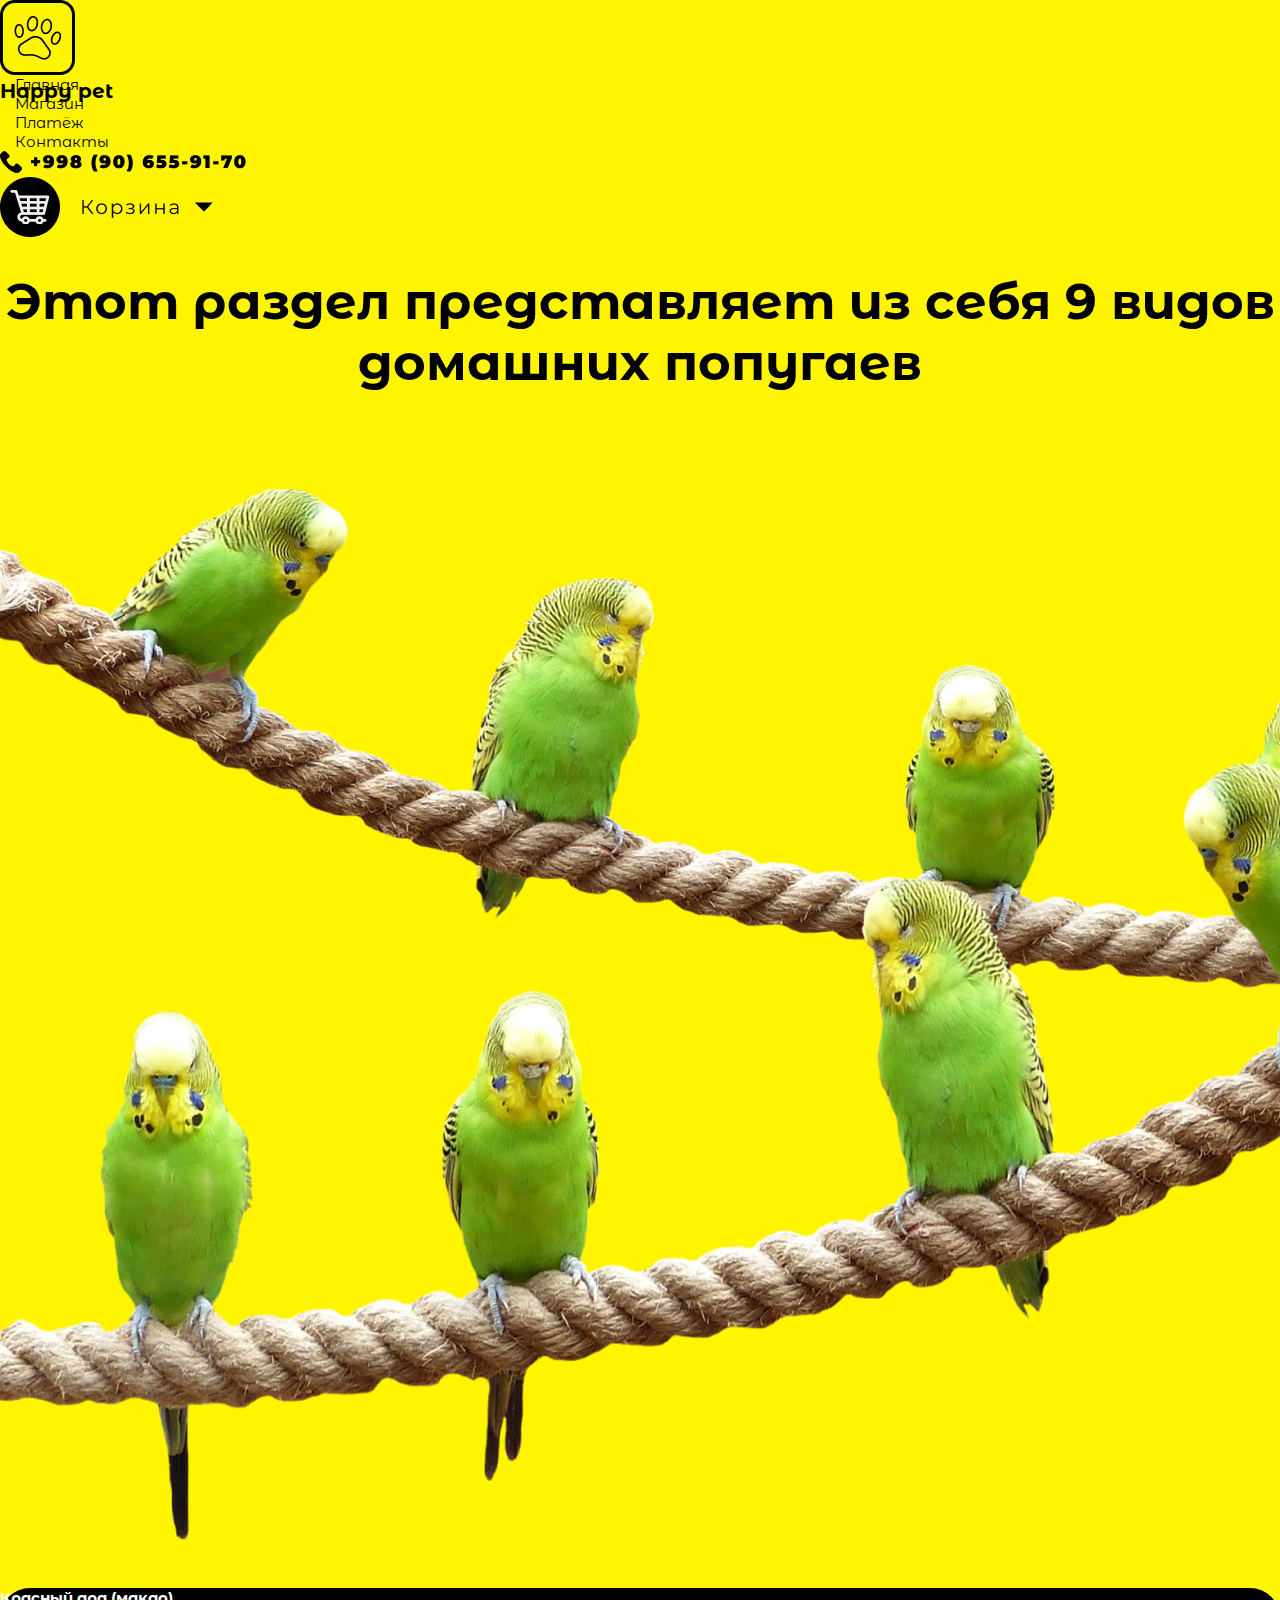
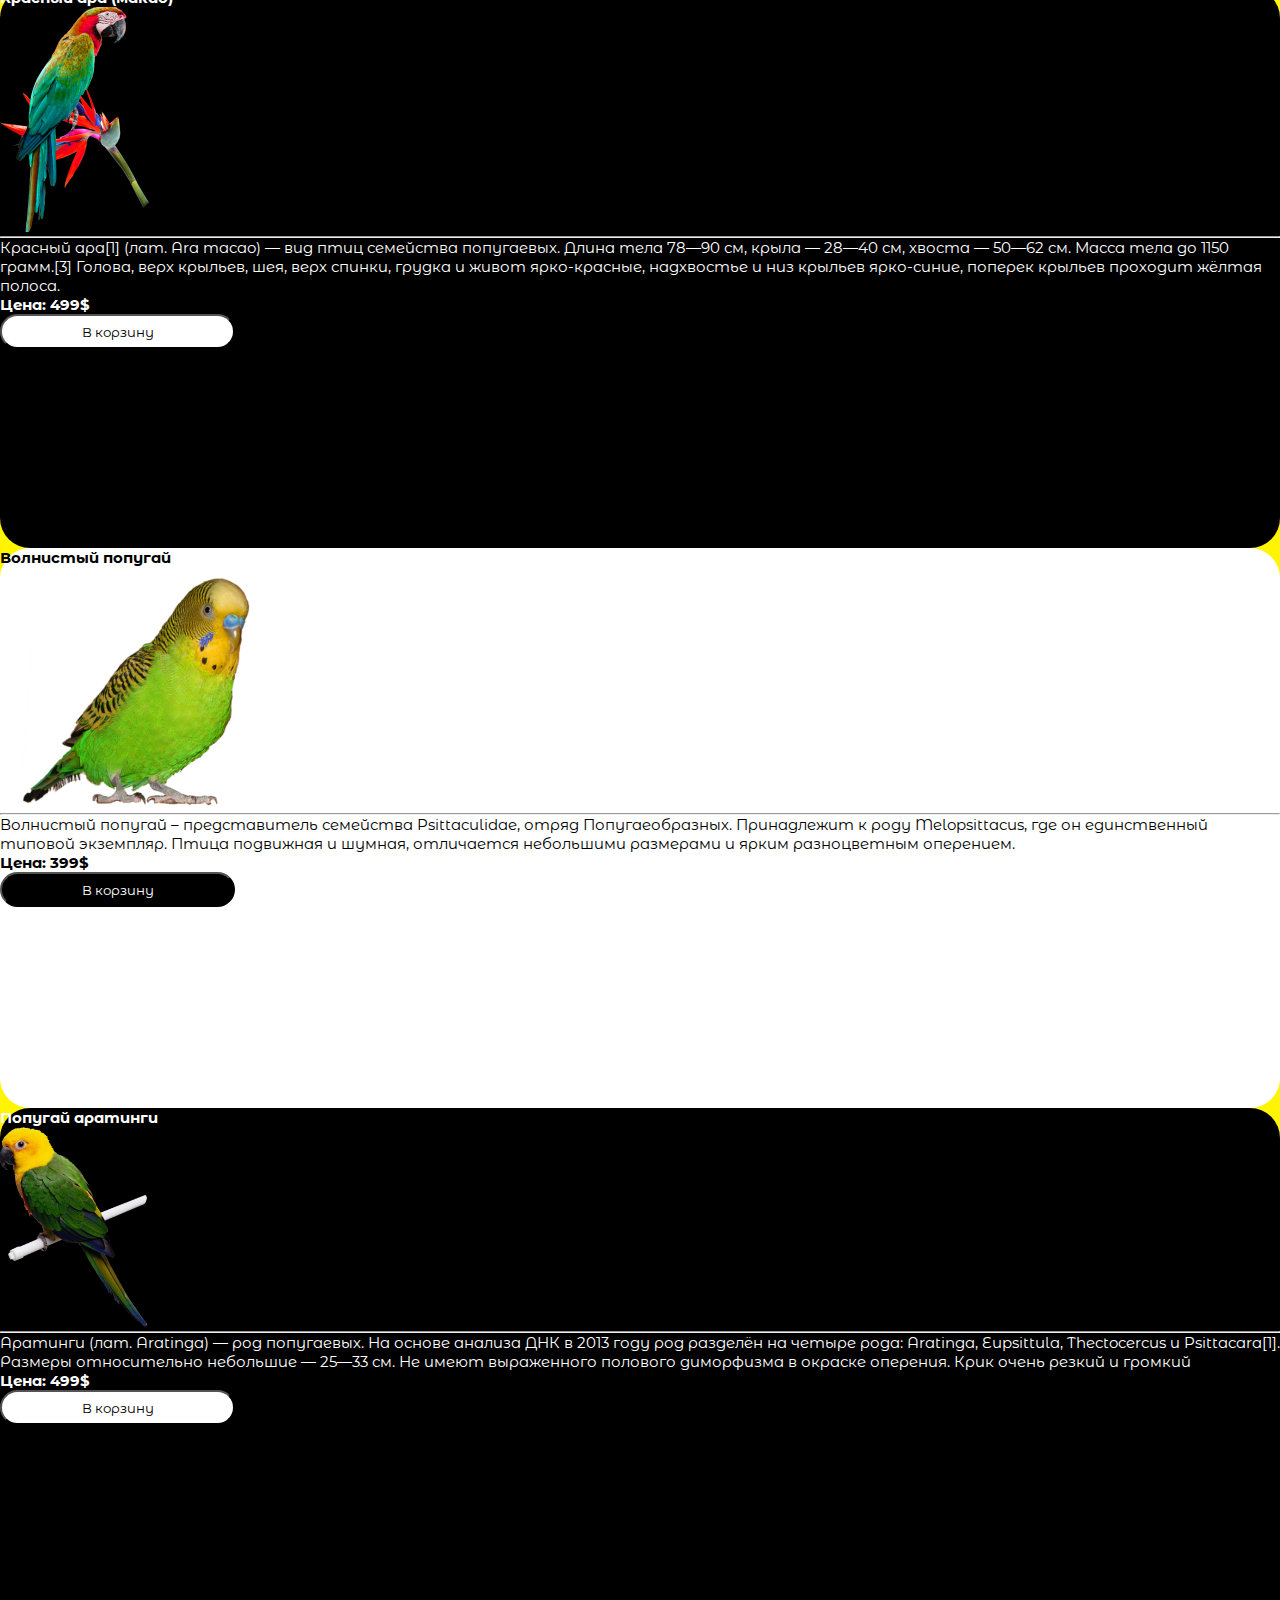
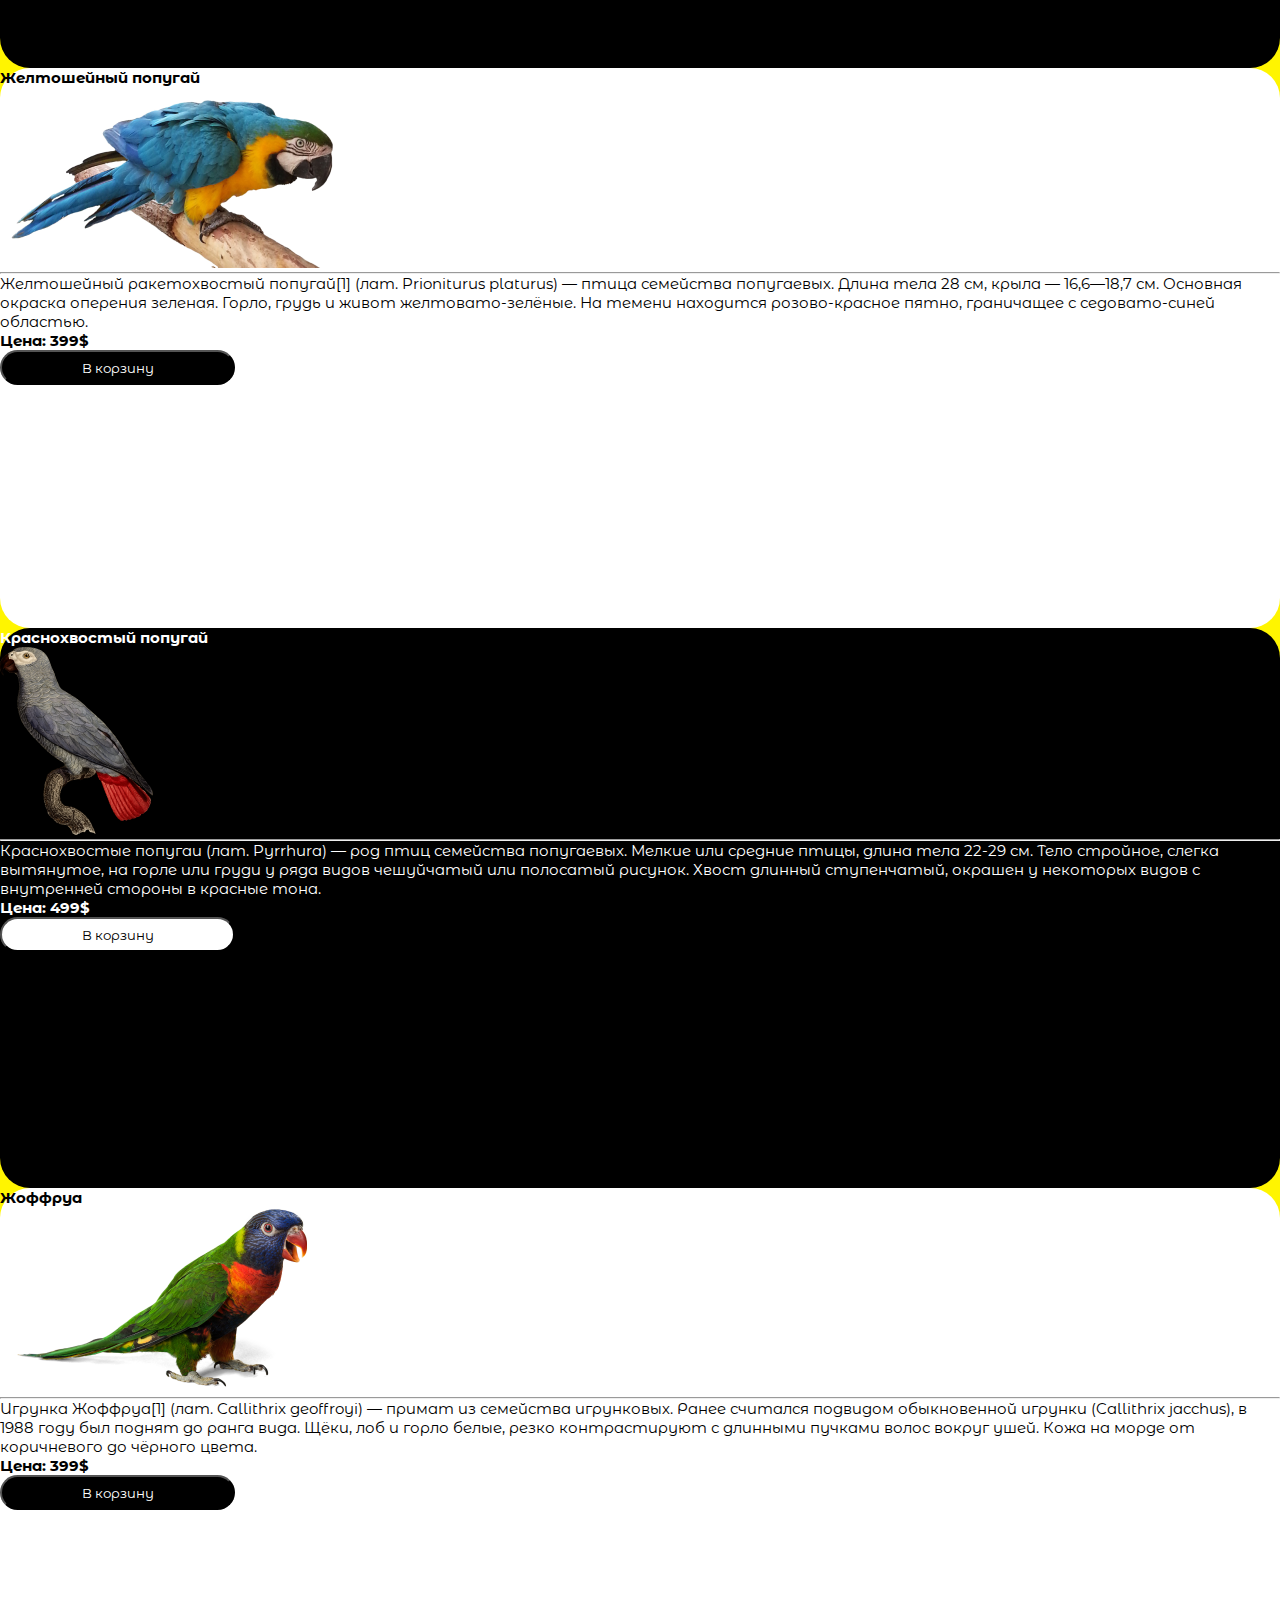
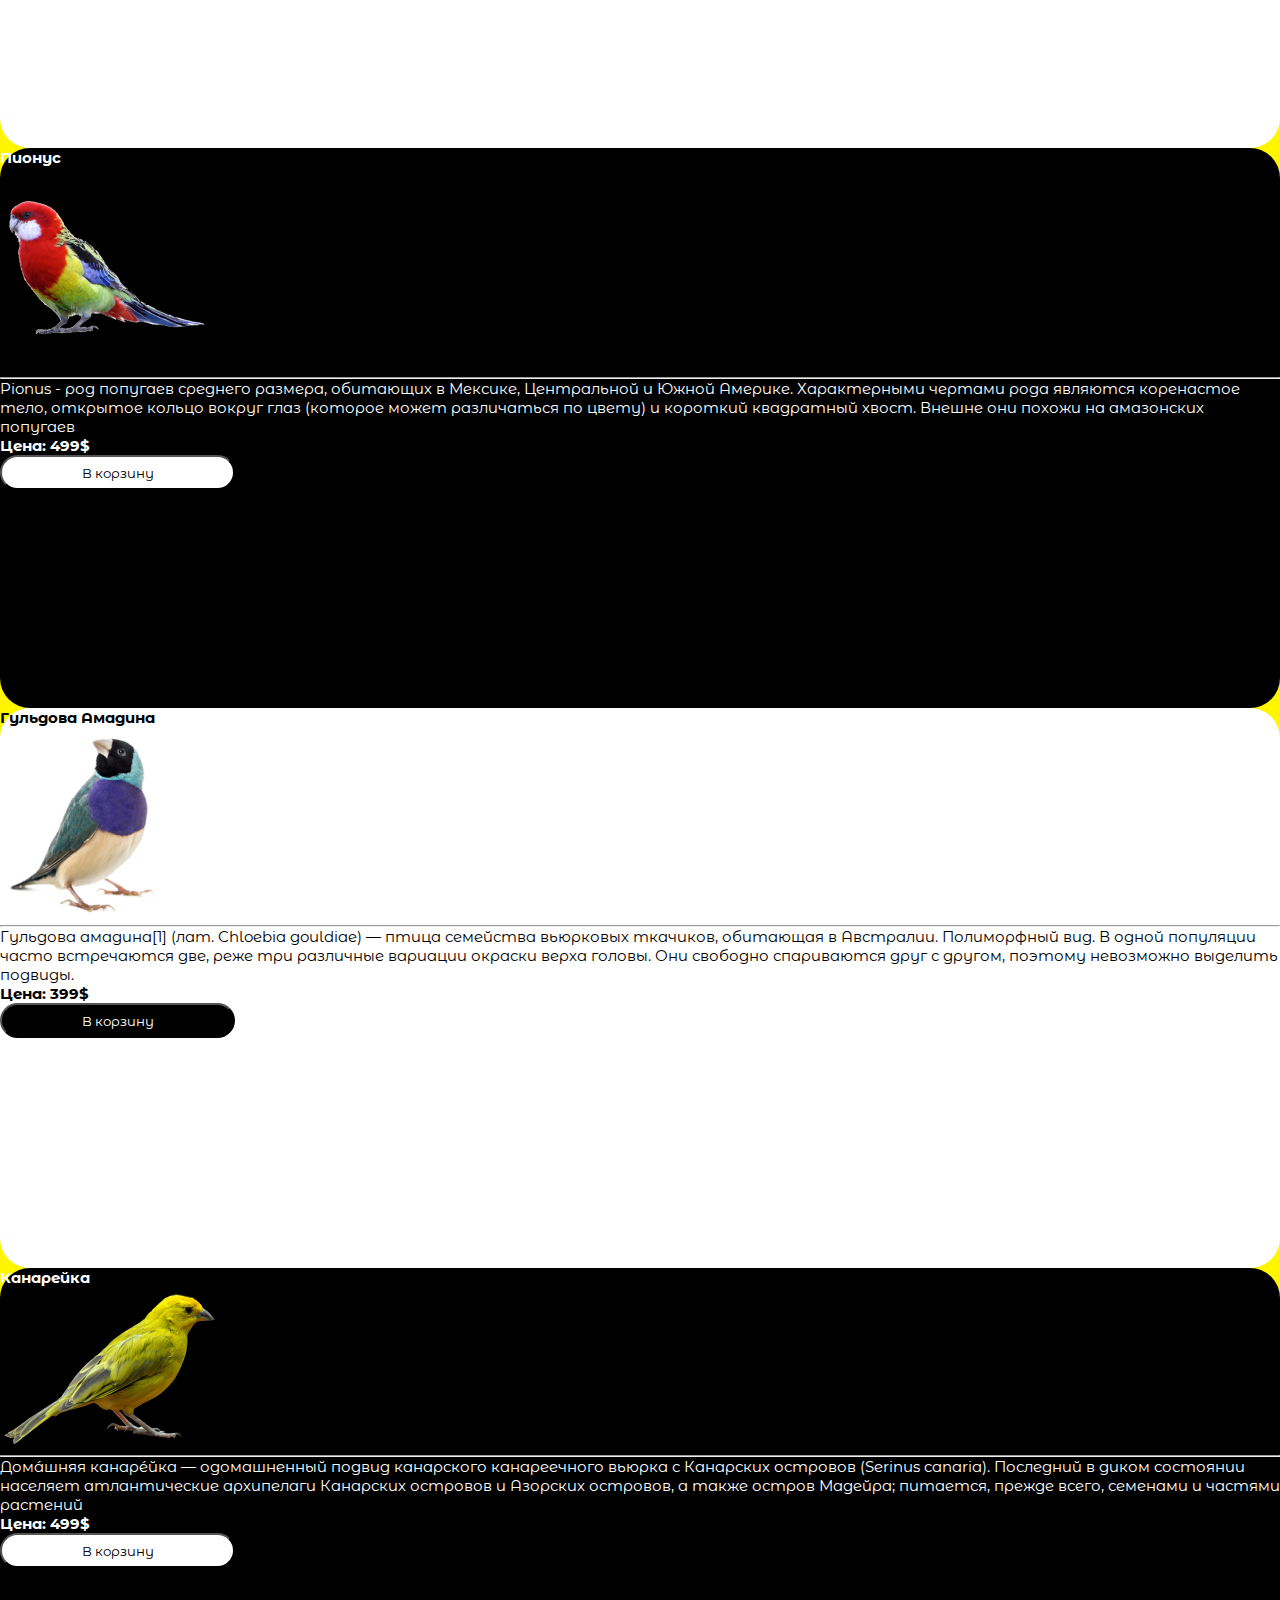
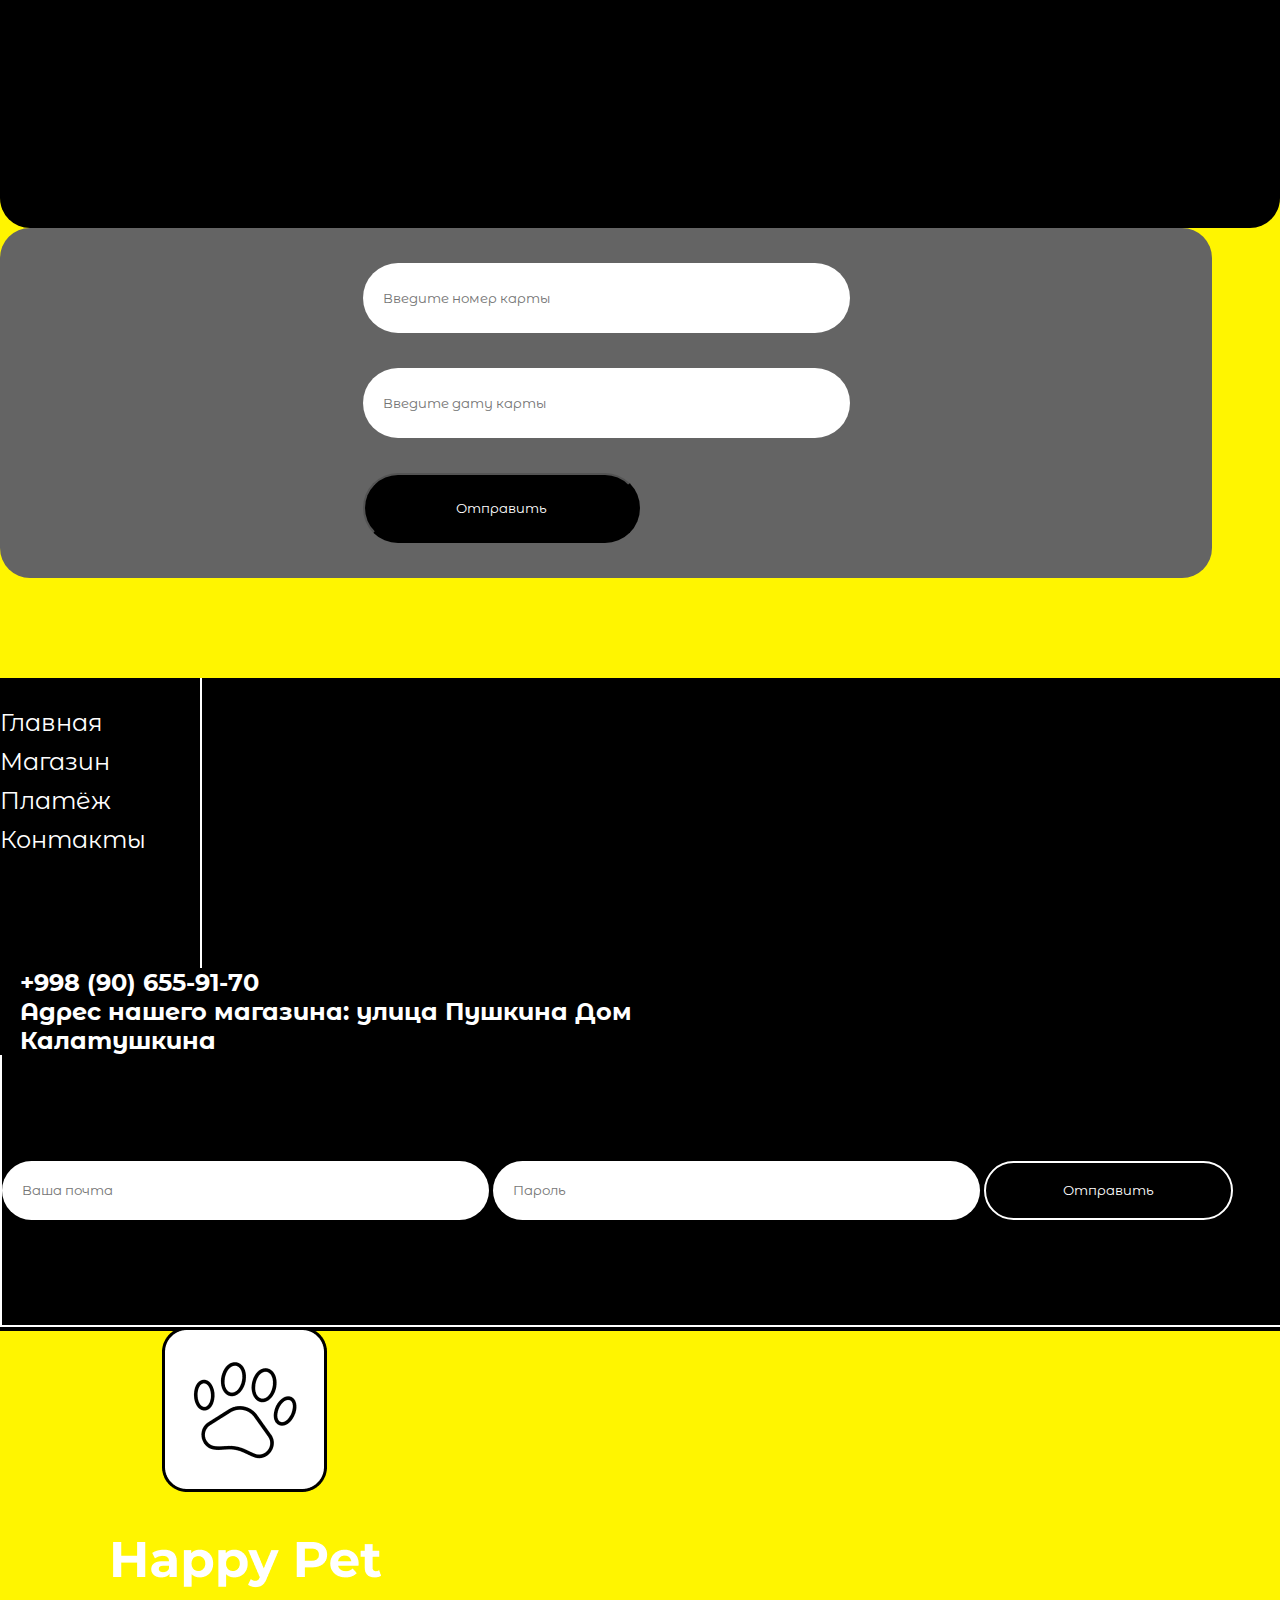
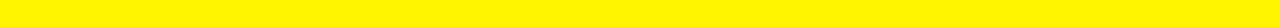
<file: parrots.html>
<!DOCTYPE html>
<html lang="en">
<head>
    <meta charset="UTF-8">
    <meta http-equiv="X-UA-Compatible" content="IE=edge">
    <meta name="viewport" content="width=device-width, initial-scale=1.0">
    <link rel="stylesheet" href="https://cdnjs.cloudflare.com/ajax/libs/font-awesome/6.3.0/css/all.min.css" integrity="sha512-SzlrxWUlpfuzQ+pcUCosxcglQRNAq/DZjVsC0lE40xsADsfeQoEypE+enwcOiGjk/bSuGGKHEyjSoQ1zVisanQ==" crossorigin="anonymous" referrerpolicy="no-referrer" />
    <link rel="shortcut icon" href="img/logo.png" type="image/x-icon">
    <link href="https://cdn.jsdelivr.net/npm/bootstrap@5.3.0-alpha1/dist/css/bootstrap.min.css" rel="stylesheet" integrity="sha384-GLhlTQ8iRABdZLl6O3oVMWSktQOp6b7In1Zl3/Jr59b6EGGoI1aFkw7cmDA6j6gD" crossorigin="anonymous">
    <link rel="stylesheet" href="css/style.css">
    <title>Happy pet</title>
</head>
<body>   
    <header>
        <nav>
            <div class="container-xl align-items-center text-center">
                <div class="row align-items-center">
                    <div id="img" class="col d-flex">
                        <img class="d-inline-block" src="img/logo.png" alt="logo">
                        <p class="mt-4 fz">Happy pet</p>
                    </div>
                    <div class="col-4">
                        <div class="navbar mt-3">
                            <ul class="d-flex">
                                <li>
                                    <a href="index.html">Главная</a>
                                </li>
                                <li>
                                    <a href="#two">Магазин</a>
                                </li>
                                <li>
                                    <a href="#card">Платёж</a>
                                </li>
                                <li>
                                    <a href="#four">Контакты</a>
                                </li>
                            </ul>
                        </div>
                    </div>
                    <div class="col-2">
                        <img src="img/phone.png" alt="phone">
                    </div>
                    <div class="col-4">
                        <img src="img/shop.png" alt="ыр">
                    </div>
                </div>
            </div>
        </nav>
        <div class="button">
            <a href="#"><i class="fa-solid fa-arrow-up"></i></a>
        </div>
        <h1 style="margin: 30px 0 30px 0; text-align: center; font-size: 50px; font-weight: medium;">Этот раздел представляет из себя 9 видов домашних попугаев</h1>
        <section id="one">
            <div class="container-xl text-center">
                <div class="row">
                    <div class="col-12">
                        <img src="img/img-parrots/parrots.png" alt="parrots">
                    </div>
                </div>
            </div>
        </section>
    </header>
    <section id="two">
        <div class="container-xl text-center">
            <div class="row">
                <div class="col-12 col-md-4 div-custom">
                    <h2 style="font-size: 15px; font-weight: bold; color: #fff; text-align: left;" class="m-3">Красный ара
                        (макао)</h2>
                    <img src="img/img-parrots/70-704096_bird-red-lored-amazon-red-and-green-macaw-cockatoo-bird-red-lored 1.png" alt="parrot">
                    <hr style="color: #fff;">
                        <p style="font-size: 15px; color: #fff; font-weight: normal;">Красный ара[1] (лат. Ara macao) — вид птиц семейства попугаевых. Длина тела 78—90 см, крыла — 28—40 см, хвоста — 50—62 см. Масса тела до 1150 грамм.[3] Голова, верх крыльев, шея, верх спинки, грудка и живот ярко-красные, надхвостье и низ крыльев ярко-синие, поперек крыльев проходит жёлтая полоса.</p>
                        <p style="color: #fff; font-size: 15px; font-weight: bold;">Цена: 499$</p>
                        <button style="width: 235px; height: 35px; border-radius: 30px; background: #fff;">В корзину</button>
                </div>
                <div class="col-12 col-md-4 div-custom-fff">
                    <h2 style="font-size: 15px; font-weight: bold; text-align: left;" class="m-2">Волнистый 
                        попугай</h2>
                    <img src="img/img-parrots/волнистый.png" alt="parrot">
                    <hr style="color: #000;">
                    <p style="font-size: 15px; font-weight: normal;">Волнистый попугай – представитель семейства Psittaculidae, отряд Попугаеобразных. Принадлежит к роду Melopsittacus, где он единственный типовой экземпляр. Птица подвижная и шумная, отличается небольшими размерами и ярким разноцветным оперением.</p>
                    <p style="color: #000; font-size: 15px; font-weight: bold;">Цена: 399$</p>
                    <button style="width: 235px; height: 35px; border-radius: 30px; background: #000; color: #fff;">В корзину</button>
                </div>
                <div class="col-12 col-md-4 div-custom">
                    <h2 style="font-size: 15px; font-weight: bold; color: #fff; text-align: left;" class="m-4">Попугай 
                        аратинги</h2>
                    <img src="img/img-parrots/аратинги.png" alt="parrot">
                    <hr style="color: #fff;">
                    <p style="font-size: 15px; font-weight: normal; color: #fff;">Аратинги (лат. Aratinga) — род попугаевых. На основе анализа ДНК в 2013 году род разделён на четыре рода: Aratinga, Eupsittula, Thectocercus и Psittacara[1]. Размеры относительно небольшие — 25—33 см. Не имеют выраженного полового диморфизма в окраске оперения. Крик очень резкий и громкий </p>
                    <p style="color: #fff; font-size: 15px; font-weight: bold;">Цена: 499$</p>
                    <button style="width: 235px; height: 35px; border-radius: 30px; background: #fff;">В корзину</button>
                </div>
            </div>
            <div class="row mt-5">
                <div class="co-12 col-md-4 div-custom-fff">
                    <h2 style="font-size: 15px; font-weight: bold; text-align: left;" class="m-2">Желтошейный 
                        попугай</h2>
                        <img src="img/img-parrots/желтошейный.png" alt="parrot">
                        <hr>
                        <p style="font-size: 15px; font-weight: normal;">Желтошейный ракетохвостый попугай[1] (лат. Prioniturus platurus) — птица семейства попугаевых. Длина тела 28 см, крыла — 16,6—18,7 см. Основная окраска оперения зеленая. Горло, грудь и живот желтовато-зелёные. На темени находится розово-красное пятно, граничащее с седовато-синей областью.</p>
                        <p style="color: #000; font-size: 15px; font-weight: bold;">Цена: 399$</p>
                        <button style="width: 235px; height: 35px; border-radius: 30px; background: #000; color: #fff;">В корзину</button>
                </div>
                <div class="co-12 col-md-4 div-custom">
                    <h2 style="font-size: 15px; font-weight: bold; color: #fff; text-align: left;" class="m-1">Краснохвостый 
                        попугай</h2>
                        <img src="img/img-parrots/краснохвогстый.png" alt="parrot">
                        <hr style="color: #fff;">
                        <p style="font-size: 15px; font-weight: normal; color: #fff;">Краснохвостые попугаи (лат. Pyrrhura) — род птиц семейства попугаевых. Мелкие или средние птицы, длина тела 22-29 см. Тело стройное, слегка вытянутое, на горле или груди у ряда видов чешуйчатый или полосатый рисунок. Хвост длинный ступенчатый, окрашен у некоторых видов с внутренней стороны в красные тона.</p>
                        <p style="color: #fff; font-size: 15px; font-weight: bold;">Цена: 499$</p>
                    <button style="width: 235px; height: 35px; border-radius: 30px; background: #fff;">В корзину</button>
                </div>
                <div class="co-12 col-md-4 div-custom-fff">
                    <h2 style="font-size: 15px; font-weight: bold; text-align: left;" class="m-2">Жоффруа</h2>
                    <img src="img/img-parrots/Жоффруа.png" alt="parrot">
                    <hr>
                    <p style="font-size: 15px; font-weight: normal;">Игрунка Жоффруа[1] (лат. Callithrix geoffroyi) — примат из семейства игрунковых. Ранее считался подвидом обыкновенной игрунки (Callithrix jacchus), в 1988 году был поднят до ранга вида. Щёки, лоб и горло белые, резко контрастируют с длинными пучками волос вокруг ушей. Кожа на морде от коричневого до чёрного цвета.</p>
                    <p style="color: #000; font-size: 15px; font-weight: bold;">Цена: 399$</p>
                        <button style="width: 235px; height: 35px; border-radius: 30px; background: #000; color: #fff;">В корзину</button>
                </div>
            </div>
            <div class="row mt-5">
                <div class="col-12 col-md-4 div-custom">
                    <h2 style="font-size: 15px; font-weight: bold; color: #fff; text-align: left;" class="m-2">Пионус</h2>
                    <img src="img/img-parrots/пионус.png" alt="parrot">
                    <hr style="color: #fff;">
                    <p style="font-size: 15px; font-weight: normal; color: #fff;">Pionus - род попугаев среднего размера, обитающих в Мексике, Центральной и Южной Америке. Характерными чертами рода являются коренастое тело, открытое кольцо вокруг глаз (которое может различаться по цвету) и короткий квадратный хвост. Внешне они похожи на амазонских попугаев</p>
                    <p style="color: #fff; font-size: 15px; font-weight: bold;">Цена: 499$</p>
                    <button style="width: 235px; height: 35px; border-radius: 30px; background: #fff;">В корзину</button>
                </div>
                <div class="col-12 col-md-4 div-custom-fff">
                    <h2 style="font-size: 15px; font-weight: bold; text-align: left;" class="m-3">Гульдова 
                        Амадина</h2>
                        <img src="img/img-parrots/амадина.png" alt="parrot">
                        <hr>
                        <p style="font-size: 15px; font-weight: normal;">Гульдова амадина[1] (лат. Chloebia gouldiae) — птица семейства вьюрковых ткачиков, обитающая в Австралии. Полиморфный вид. В одной популяции часто встречаются две, реже три различные вариации окраски верха головы. Они свободно спариваются друг с другом, поэтому невозможно выделить подвиды.</p>
                        <p style="color: #000; font-size: 15px; font-weight: bold;">Цена: 399$</p>
                        <button style="width: 235px; height: 35px; border-radius: 30px; background: #000; color: #fff;">В корзину</button>
                </div>
                <div class="col-12 col-md-4 div-custom">
                    <h2 style="font-size: 15px; font-weight: bold; color: #fff; text-align: left;" class="m-4">Канарейка</h2>
                    <img src="img/img-parrots/канарейка.png" alt="parrot">
                    <hr style="color: #fff;">
                    <p style="font-size: 15px; font-weight: normal; color: #fff;">Дома́шняя канаре́йка — одомашненный подвид канарского канареечного вьюрка с Канарских островов (Serinus canaria). Последний в диком состоянии населяет атлантические архипелаги Канарских островов и Азорских островов, а также остров Мадейра; питается, прежде всего, семенами и частями растений </p>
                    <p style="color: #fff; font-size: 15px; font-weight: bold;">Цена: 499$</p>
                    <button style="width: 235px; height: 35px; border-radius: 30px; background: #fff;">В корзину</button>
                </div>
            </div>
        </div>
    </section>
    <section class="mt-5" id="three">
        <div class="container-xl text-center">
            <div class="row align-items-center">
                <div class="col"></div>
                <div style="width: 1212px; height: 350px; background: #646464; border-radius: 30px; display: flex; align-items: center; justify-content: center;" class="col-10 custom-div">
                    <form>
                        <input style="width: 467px; height: 70px; background: #fff; border: none; border-radius: 100px; padding-left: 20px;" type="number" placeholder="Введите номер карты">
                        <br>
                    <input  style="width: 467px; height: 70px; background: #fff; border: none; border-radius: 100px; padding-left: 20px; margin: 35px 0 35px 0;" type="number" placeholder="Введите дату карты">
                    <br>
                    <button style="width: 277px; height: 70px; background: #000; color: #fff; border-radius: 100px;" type="submit">Отправить</button>
                    </form>
                </div>
                <div class="col"></div>
            </div>
        </div>
    </section>
    <footer id="four" style="margin-top: 100px;">
        <div class="container xl">
            <div class="row align-items-center" style="border-bottom: 2px solid #fff;">
                <div style="width: 152px; height: 270px; border-right: 2px solid #fff; padding-top: 20px; width: 200px;" class="col-12 col-md-4">
                    <ul style="margin-right: 25px; width: 152px;">
                        <li>
                            <a href="index.html">Главная</a>
                        </li>
                        <li>
                            <a href="#">Магазин</a>
                        </li>
                        <li>
                            <a href="#card">Платёж</a>
                        </li>
                        <li>
                            <a href="#four">Контакты</a>
                        </li>
                    </ul>
                </div>
                <div style="width: 668px; text-align: left;" class="col-12 col-md-4" style="border-right: 2px solid #fff; height: auto;">
                    <h2 style="margin-left: 20px; color: #fff; font-size: 24px; font-weight: medium;">+998 (90) 655-91-70</h2>
                    <h2 style="margin-left: 20px; color: #fff; font-size: 24px; font-weight: medium;">Адрес нашего магазина: улица Пушкина Дом Калатушкина</h2>
                </div>
                <div style="border-left: 2px solid #fff; height: 270px; align-items: center; display: flex;" class="col-12 col-md-4">
                    <form>
                        <input style="width: 467px; height: 59px; background: #fff; padding-left: 20px; border-radius: 100px; border: none;" type="text " placeholder="Ваша почта">
                        <input style="width: 467px; height: 59px; background: #fff; padding-left: 20px; border-radius: 100px; border: none; margin: 30px 0 30px 0;" type="text " placeholder="Пароль">
                        <button style="width: 249px; height: 59px; border-radius: 100px; border: 2px solid #fff; background: #000; color: #fff;" type="submit">Отправить</button>
                    </form>
                </div>
            </div>
            <div class="row justify-content-center align-items-center" style="height: 300px; display: flex;">
                <div class="col-12 col-md-12">
                    <img style="text-align: center; margin-left: 40%;" src="img/light logo.png" alt="logo">
                </div>
            </div>
        </div>
    </footer>
    <script src="https://cdn.jsdelivr.net/npm/bootstrap@5.3.0-alpha1/dist/js/bootstrap.bundle.min.js" integrity="sha384-w76AqPfDkMBDXo30jS1Sgez6pr3x5MlQ1ZAGC+nuZB+EYdgRZgiwxhTBTkF7CXvN" crossorigin="anonymous"></script>
    <script src="sctipt.js"></script>
</body>
</html>
</file>
<file: css/style.css>
@import url('https://fonts.googleapis.com/css2?family=Montserrat+Alternates:ital,wght@0,100;0,200;0,300;0,400;0,500;0,600;0,700;0,800;0,900;1,100;1,200;1,300;1,400;1,500;1,600;1,700;1,800;1,900&display=swap');
* {
    margin: 0;
    padding: 0;
    font-family: 'Montserrat Alternates', sans-serif;
    transition: .5s;
}
html {
    scroll-behavior: smooth;
}
body {
    background-color: #fff500;
}
header nav .navbar ul li {
    list-style: none;
    margin-left: 15px;
}
header nav .navbar ul li a {
    color: #000;
    font-size: 15px;
    text-decoration: none;
}
header nav #img {
    width: 191px;
    height: 75px;
}
header nav .fz {
    font-size: 20px;
    font-weight: bold;

}
header #one img {
    width: 1460px;
    height: 1161px;
}
header nav select {
    background-color: #fff500;
    border: none;
}
#two .div-custom {
    height: 560px;
    background: #000;
    border-radius: 30px;
}
#two .div-custom-fff {
    height: 560px;
    background: #fff;
    border-radius: 30px;
}
nav .navbar ul li a:hover {
    border-bottom: 4px solid #000;
    padding: 10px;
}
#three .custom-div {
    width: 1212px;
    height: 350px;
    background: #d9d9d9;
    border-radius: 30px;
    align-items: center;
    display: flex;
    justify-content: center;
}
#four ul li {
    margin-top: 10px;
    list-style: none;
}
#four {
    background: #000;
    height: 653px;
}
#four ul li a {
    color: #fff;
    text-decoration: none;
    font-size: 24px;
    font-weight: medium;
}
#four ul li a:hover {
    border-bottom: 3px solid #fff;
    padding: 10px;
}
#five .div-custom {
    height: 560px;
    background: #000;
    border-radius: 30px;
}
#five .div-custom-fff {
    height: 560px;
    background: #fff;
    border-radius: 30px;
}
#six .div-custom {
    height: 560px;
    background: #000;
    border-radius: 30px;
}
#six .div-custom-fff {
    height: 560px;
    background: #fff;
    border-radius: 30px;
}
.button {
    width: 50px;
    height: 50px;
    border-radius: 50%;
    background: #000;
    display: flex;
    justify-content: center;
    align-items: center;
    position: fixed;
    bottom: 1000px;
    right: 100px;
}
.button a {
    text-decoration: none;
    color: #fff;
}
.button.show {
    bottom: 100px;
}
.orange {
    width: 235px;
    height: 60px;
    background: #FF912C;
    color: #000;
    border-radius: 100px;
    border: none;
}
@media (max-width: 574px) {
    * {
        text-align: center;
    }
}
.bg-photo {
    background: url(../img/another\ dog.png);
    background-repeat: no-repeat;
    background-position: left;
    background-size: cover;
}
</file>
